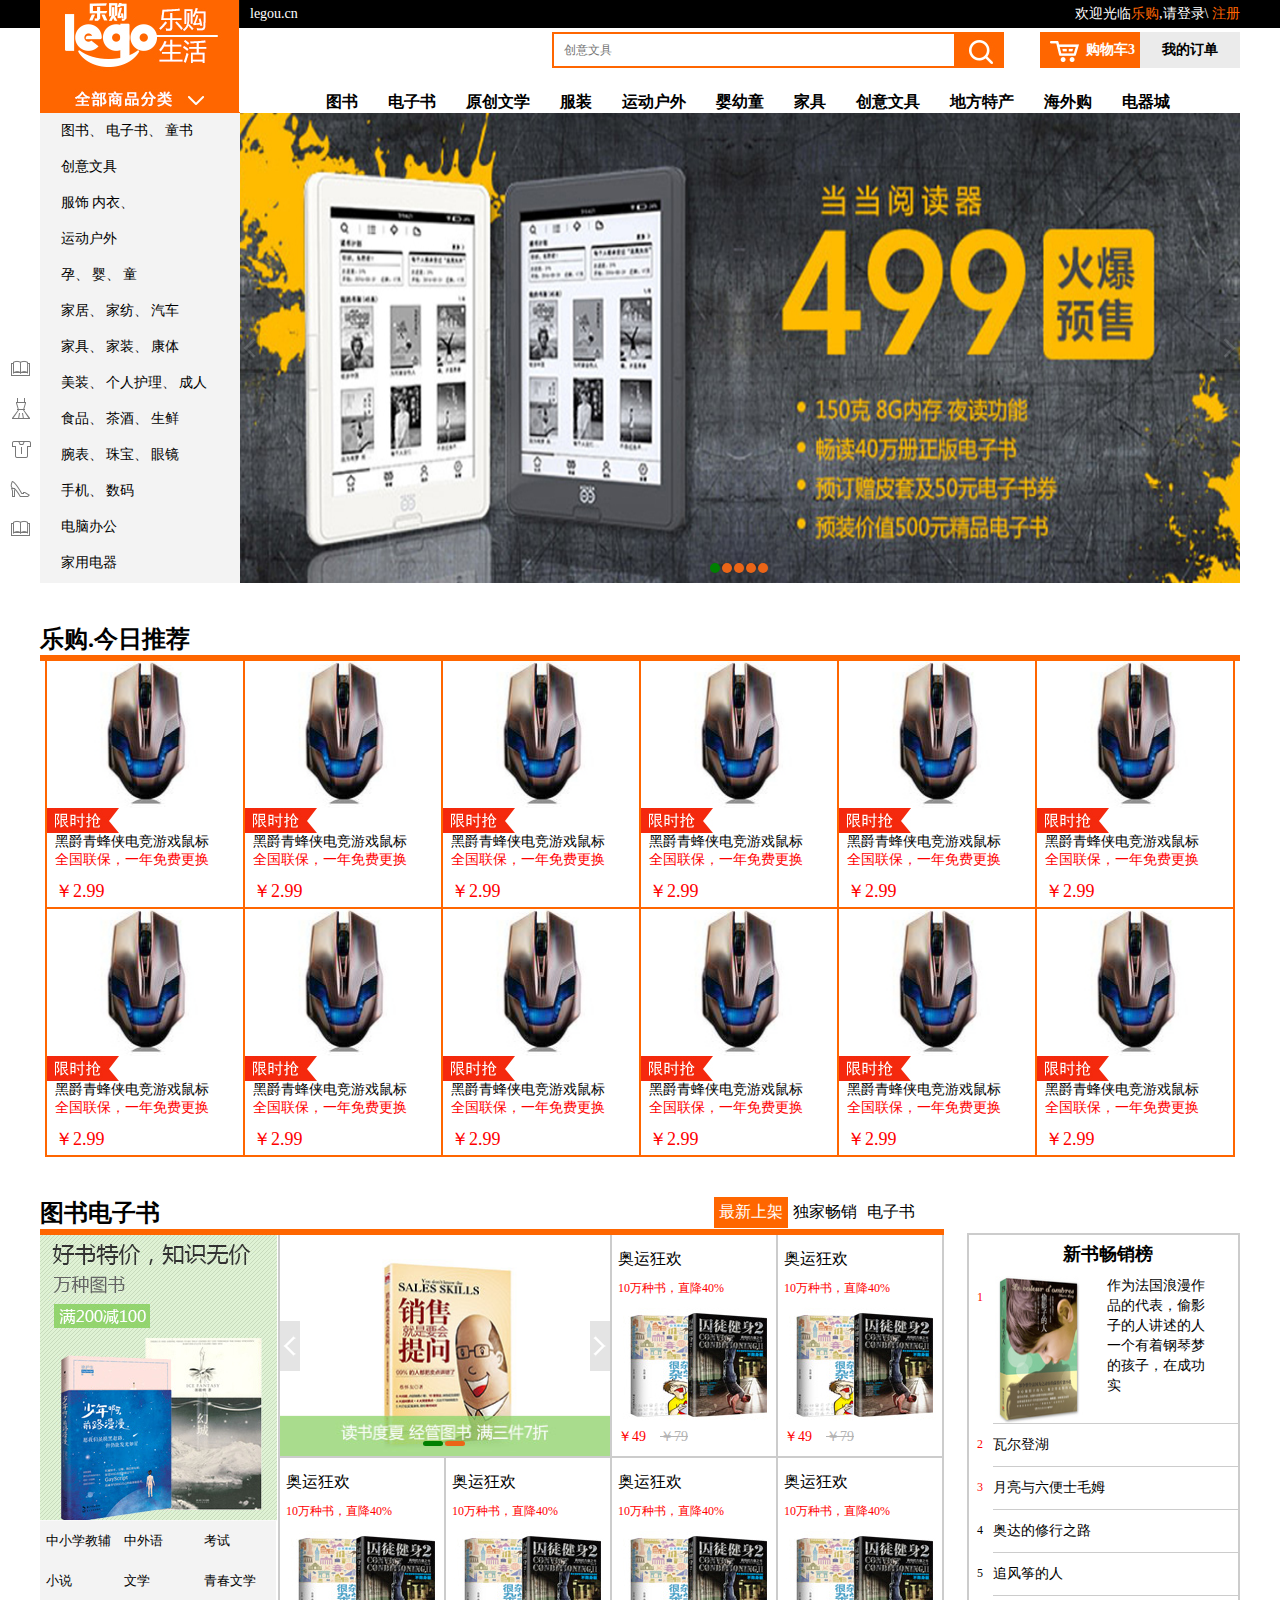
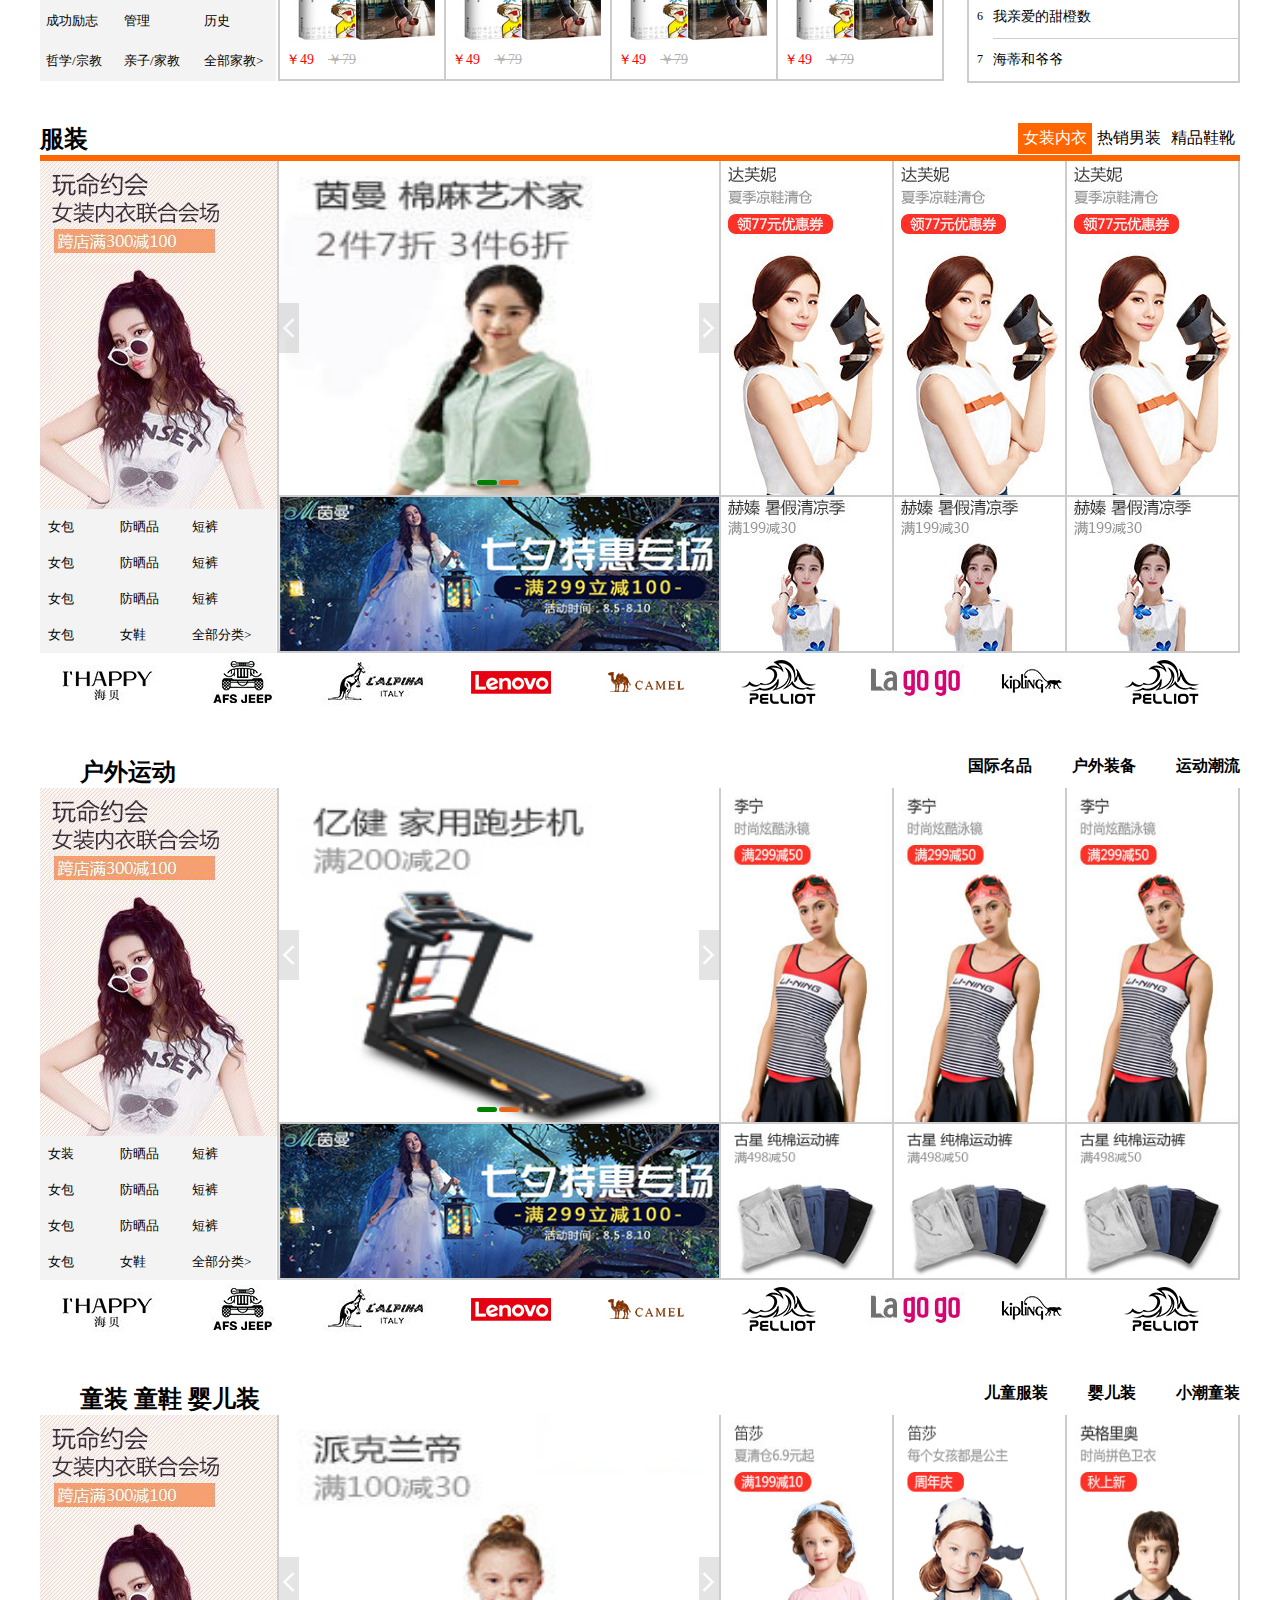
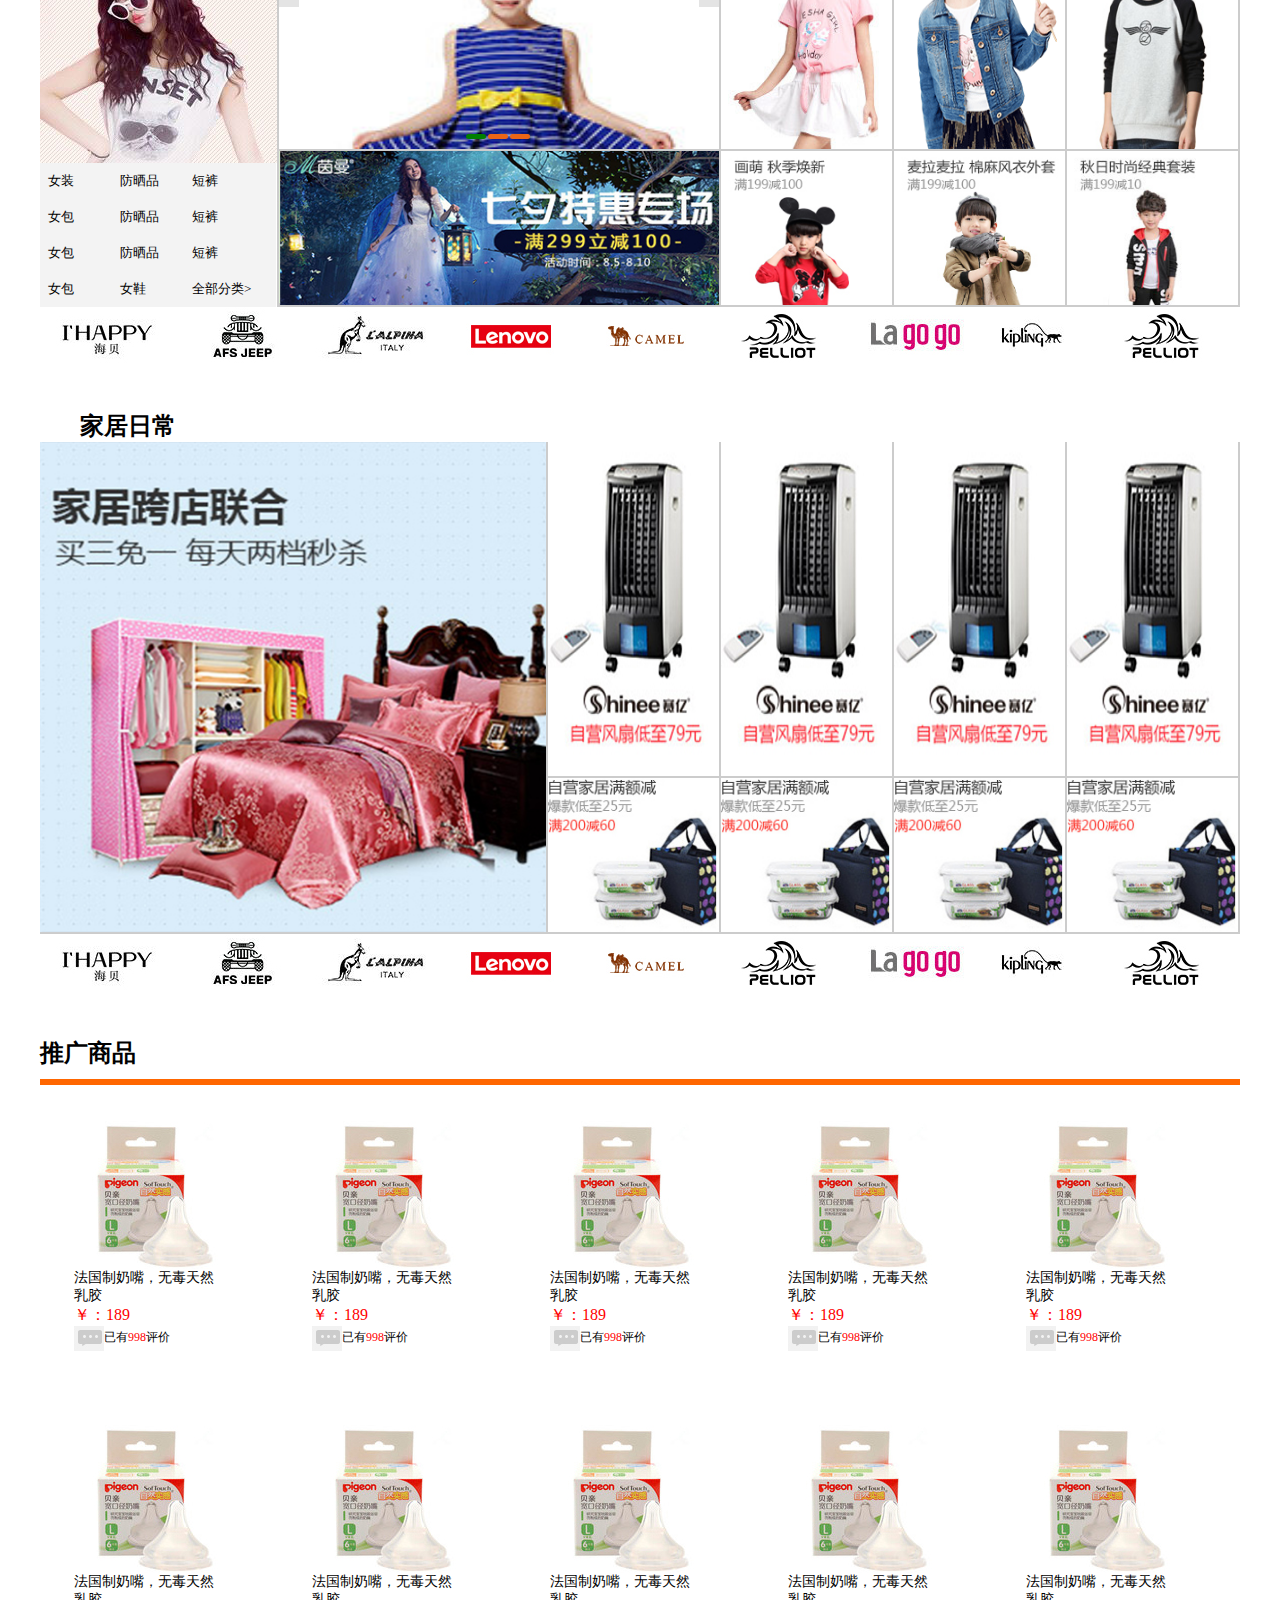
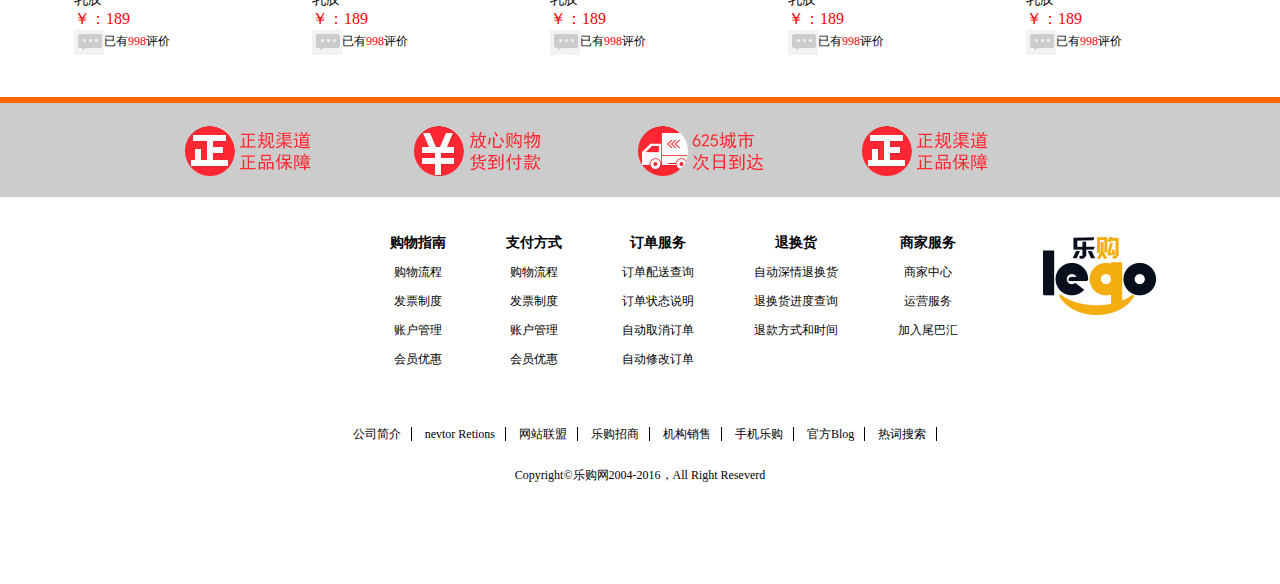
<file: template/index.html>
<!DOCTYPE html>
<html lang="en">

<head>
    <meta charset="UTF-8">
    <meta name="viewport" content="width=device-width, initial-scale=1.0">
    <title>张琪购物商城项目</title>
    <!-- 重置样式表 -->
    <link rel="stylesheet" href="../css/reset.css">
    <!-- 公共样式表 -->
    <link rel="stylesheet" href="../css/common.css">
    <!-- 菜单轮播样式表 -->
    <link rel="stylesheet" href="../css/slide.css">
    <!-- 当前样式表 -->
    <link rel="stylesheet" href="../css/index.css">
    <!-- 引入jq框架 -->
    <script src="../lib/jquery.min.js"></script>
    <!-- 引入jq轮播框架 -->
    <script src="../lib/jquery.slidebox.js"></script>
    <!-- 引入当前js脚本 -->
    <script src="../javascripts/index.js"></script>
</head>

<body>
    <!-- 头部 -->

    <div id="head" class="container-fluid">
        <div class="container clearfix">
            <img src="../imgs/logo.jpg" alt="" class="fl logo">
            <a href="index.html" class="fl address">legou.cn</a>
            <div class="fr welcome">欢迎光临<a href="login.html" target="_black">乐购</a>,请登录\<a href="sign.html"
                    target="_black"> 注册</a></div>
        </div>
    </div>
    <!-- 头部搜索框 -->
    <div class="search-box container clearfix">
        <div class="fr ">
            <a href="#" class="black ">我的订单</a>
        </div>
        <div class="fr">
            <a href="" class="white">购物车3</a>
        </div>
        <form action="" class="fr  searchForm">
            <input type="text" name="search" class="search-text fl" placeholder="创意文具">
            <input type="submit" value="" class="search-btn  fl">
        </form>

    </div>
    <!-- 头部导航栏  -->
    <ul class="clearfix container" id="nav">

        <li class="fr"><a href="#">电器城</a></li>
        <li class="fr"><a href="#">海外购</a></li>
        <li class="fr"><a href="#">地方特产</a></li>
        <li class="fr"><a href="#">创意文具</a></li>
        <li class="fr"><a href="#">家具</a></li>
        <li class="fr"><a href="#">婴幼童</a></li>
        <li class="fr"><a href="#">运动户外</a></li>
        <li class="fr"><a href="#">服装</a></li>
        <li class="fr"><a href="#">原创文学</a></li>
        <li class="fr"><a href="#">电子书</a></li>
        <li class="fr"><a href="book-detail.html">图书</a></li>
    </ul>
    <!-- 菜单栏 -->
    <div id="meau" class="container clearfix">
        <ul class="fl meau-nav">
            <!-- 一级菜单 -->
            <li><a href="#">图书、</a>
                <a href="#">电子书、</a>
                <a href="#">童书</a>
            </li>
            <!-- 二级菜单 -->
            <div class="sub-nav">
                <ul>
                    <li><span>图书馆&gt;&gt;</span><span>儿童图书馆&gt;&gt;</span><span>电子书馆&gt;&gt;</span></li>
                    <li class="subnav-title">文艺</li>
                    <li><span>小说</span><span>文学</span><span>传记</span><span>青春</span><span>动漫</span><span>艺术</span><span>摄影</span><span>明星</span>
                    </li>
                    <li class="subnav-title">人文社科</li>
                    <li><span>小说</span><span>文学</span><span>传记</span><span>青春</span><span>动漫</span><span>艺术</span><span>摄影</span><span>明星</span>
                    </li>
                    <li class="subnav-title">人文管理</li>
                    <li><span>小说</span><span>文学</span><span>传记</span><span>青春</span><span>动漫</span><span>艺术</span><span>摄影</span><span>明星</span>
                    </li>
                    <li class="subnav-title">励志</li>
                    <li><span>小说</span><span>文学</span><span>传记</span><span>青春</span><span>动漫</span><span>艺术</span><span>摄影</span><span>明星</span>
                    </li>
                    <li class="subnav-title">教育</li>
                    <li><span>小说</span><span>文学</span><span>传记</span><span>青春</span><span>动漫</span><span>艺术</span><span>摄影</span><span>明星</span>
                    </li>
                    <li class="subnav-title">科技</li>
                    <li><span>小说</span><span>文学</span><span>传记</span><span>青春</span><span>动漫</span><span>艺术</span><span>摄影</span><span>明星</span>
                    </li>
                    <li class="subnav-title">生活</li>
                    <li><span>小说</span><span>文学</span><span>传记</span><span>青春</span><span>动漫</span><span>艺术</span><span>摄影</span><span>明星</span>
                    </li>
                    <li class="subnav-title">刊\进口书</li>
                    <li><span>小说</span><span>文学</span><span>传记</span><span>青春</span><span>动漫</span><span>艺术</span><span>摄影</span><span>明星</span>
                    </li>
                </ul>
            </div>
            <!-- 一级菜单 -->
            <li><a href="#">创意文具</a>
            </li>
            <!-- 二级菜单 -->
            <div class="sub-nav">
                <ul>
                    <li><span>创意文具&gt;&gt;</span></li>
                    <li class="subnav-title">文艺</li>
                    <li><span>小说</span><span>文学</span><span>传记</span><span>青春</span><span>动漫</span><span>艺术</span><span>摄影</span><span>明星</span>
                    </li>
                    <li class="subnav-title">人文社科</li>
                    <li><span>小说</span><span>文学</span><span>传记</span><span>青春</span><span>动漫</span><span>艺术</span><span>摄影</span><span>明星</span>
                    </li>
                    <li class="subnav-title">人文管理</li>
                    <li><span>小说</span><span>文学</span><span>传记</span><span>青春</span><span>动漫</span><span>艺术</span><span>摄影</span><span>明星</span>
                    </li>
                    <li class="subnav-title">励志</li>
                    <li><span>小说</span><span>文学</span><span>传记</span><span>青春</span><span>动漫</span><span>艺术</span><span>摄影</span><span>明星</span>
                    </li>
                    <li class="subnav-title">教育</li>
                    <li><span>小说</span><span>文学</span><span>传记</span><span>青春</span><span>动漫</span><span>艺术</span><span>摄影</span><span>明星</span>
                    </li>
                    <li class="subnav-title">科技</li>
                    <li><span>小说</span><span>文学</span><span>传记</span><span>青春</span><span>动漫</span><span>艺术</span><span>摄影</span><span>明星</span>
                    </li>
                    <li class="subnav-title">生活</li>
                    <li><span>小说</span><span>文学</span><span>传记</span><span>青春</span><span>动漫</span><span>艺术</span><span>摄影</span><span>明星</span>
                    </li>
                    <li class="subnav-title">刊\进口书</li>
                    <li><span>小说</span><span>文学</span><span>传记</span><span>青春</span><span>动漫</span><span>艺术</span><span>摄影</span><span>明星</span>
                    </li>

                </ul>
            </div>
            <!-- 一级菜单 -->
            <li><a href="#">服饰</a>
                <a href="#">内衣、</a>
            </li>
            <!-- 二级菜单 -->
            <div class="sub-nav">
                <ul>
                    <li><span>服饰&gt;&gt;</span><span>内衣&gt;&gt;</span></li>
                    <li class="subnav-title">文艺</li>
                    <li><span>小说</span><span>文学</span><span>传记</span><span>青春</span><span>动漫</span><span>艺术</span><span>摄影</span><span>明星</span>
                    </li>
                    <li class="subnav-title">人文社科</li>
                    <li><span>小说</span><span>文学</span><span>传记</span><span>青春</span><span>动漫</span><span>艺术</span><span>摄影</span><span>明星</span>
                    </li>
                    <li class="subnav-title">人文管理</li>
                    <li><span>小说</span><span>文学</span><span>传记</span><span>青春</span><span>动漫</span><span>艺术</span><span>摄影</span><span>明星</span>
                    </li>
                    <li class="subnav-title">励志</li>
                    <li><span>小说</span><span>文学</span><span>传记</span><span>青春</span><span>动漫</span><span>艺术</span><span>摄影</span><span>明星</span>
                    </li>
                    <li class="subnav-title">教育</li>
                    <li><span>小说</span><span>文学</span><span>传记</span><span>青春</span><span>动漫</span><span>艺术</span><span>摄影</span><span>明星</span>
                    </li>
                    <li class="subnav-title">科技</li>
                    <li><span>小说</span><span>文学</span><span>传记</span><span>青春</span><span>动漫</span><span>艺术</span><span>摄影</span><span>明星</span>
                    </li>
                    <li class="subnav-title">生活</li>
                    <li><span>小说</span><span>文学</span><span>传记</span><span>青春</span><span>动漫</span><span>艺术</span><span>摄影</span><span>明星</span>
                    </li>
                    <li class="subnav-title">刊\进口书</li>
                    <li><span>小说</span><span>文学</span><span>传记</span><span>青春</span><span>动漫</span><span>艺术</span><span>摄影</span><span>明星</span>
                    </li>

                </ul>
            </div>
            <!-- 一级菜单 -->
            <li><a href="#">运动户外</a></li>
            <!-- 二级菜单 -->
            <div class="sub-nav">
                <ul>
                    <li><span>鞋包&gt;&gt;</span><span>箱包&gt;&gt;</span></li>
                    <li class="subnav-title">文艺</li>
                    <li><span>小说</span><span>文学</span><span>传记</span><span>青春</span><span>动漫</span><span>艺术</span><span>摄影</span><span>明星</span>
                    </li>
                    <li class="subnav-title">人文社科</li>
                    <li><span>小说</span><span>文学</span><span>传记</span><span>青春</span><span>动漫</span><span>艺术</span><span>摄影</span><span>明星</span>
                    </li>
                    <li class="subnav-title">人文管理</li>
                    <li><span>小说</span><span>文学</span><span>传记</span><span>青春</span><span>动漫</span><span>艺术</span><span>摄影</span><span>明星</span>
                    </li>
                    <li class="subnav-title">励志</li>
                    <li><span>小说</span><span>文学</span><span>传记</span><span>青春</span><span>动漫</span><span>艺术</span><span>摄影</span><span>明星</span>
                    </li>
                    <li class="subnav-title">教育</li>
                    <li><span>小说</span><span>文学</span><span>传记</span><span>青春</span><span>动漫</span><span>艺术</span><span>摄影</span><span>明星</span>
                    </li>
                    <li class="subnav-title">科技</li>
                    <li><span>小说</span><span>文学</span><span>传记</span><span>青春</span><span>动漫</span><span>艺术</span><span>摄影</span><span>明星</span>
                    </li>
                    <li class="subnav-title">生活</li>
                    <li><span>小说</span><span>文学</span><span>传记</span><span>青春</span><span>动漫</span><span>艺术</span><span>摄影</span><span>明星</span>
                    </li>
                    <li class="subnav-title">刊\进口书</li>
                    <li><span>小说</span><span>文学</span><span>传记</span><span>青春</span><span>动漫</span><span>艺术</span><span>摄影</span><span>明星</span>
                    </li>

                </ul>
            </div>

            <li><a href="#">孕、</a>
                <a href="#">婴、</a>
                <a href="#">童</a>
            </li>
            <div class="sub-nav">
                <ul>
                    <li><span>运动户外&gt;&gt;</span></li>
                    <li class="subnav-title">文艺</li>
                    <li><span>小说</span><span>文学</span><span>传记</span><span>青春</span><span>动漫</span><span>艺术</span><span>摄影</span><span>明星</span>
                    </li>
                    <li class="subnav-title">人文社科</li>
                    <li><span>小说</span><span>文学</span><span>传记</span><span>青春</span><span>动漫</span><span>艺术</span><span>摄影</span><span>明星</span>
                    </li>
                    <li class="subnav-title">人文管理</li>
                    <li><span>小说</span><span>文学</span><span>传记</span><span>青春</span><span>动漫</span><span>艺术</span><span>摄影</span><span>明星</span>
                    </li>
                    <li class="subnav-title">励志</li>
                    <li><span>小说</span><span>文学</span><span>传记</span><span>青春</span><span>动漫</span><span>艺术</span><span>摄影</span><span>明星</span>
                    </li>
                    <li class="subnav-title">教育</li>
                    <li><span>小说</span><span>文学</span><span>传记</span><span>青春</span><span>动漫</span><span>艺术</span><span>摄影</span><span>明星</span>
                    </li>
                    <li class="subnav-title">科技</li>
                    <li><span>小说</span><span>文学</span><span>传记</span><span>青春</span><span>动漫</span><span>艺术</span><span>摄影</span><span>明星</span>
                    </li>
                    <li class="subnav-title">生活</li>
                    <li><span>小说</span><span>文学</span><span>传记</span><span>青春</span><span>动漫</span><span>艺术</span><span>摄影</span><span>明星</span>
                    </li>
                    <li class="subnav-title">刊\进口书</li>
                    <li><span>小说</span><span>文学</span><span>传记</span><span>青春</span><span>动漫</span><span>艺术</span><span>摄影</span><span>明星</span>
                    </li>

                </ul>
            </div>
            <li><a href="#">家居、</a>
                <a href="#">家纺、</a>
                <a href="#">汽车</a>
            </li>
            <div class="sub-nav">
                <ul>
                    <li><span>婴&gt;&gt;</span><span>幼&gt;&gt;</span><span>童&gt;&gt;</span></li>
                    <li class="subnav-title">文艺</li>
                    <li><span>小说</span><span>文学</span><span>传记</span><span>青春</span><span>动漫</span><span>艺术</span><span>摄影</span><span>明星</span>
                    </li>
                    <li class="subnav-title">人文社科</li>
                    <li><span>小说</span><span>文学</span><span>传记</span><span>青春</span><span>动漫</span><span>艺术</span><span>摄影</span><span>明星</span>
                    </li>
                    <li class="subnav-title">人文管理</li>
                    <li><span>小说</span><span>文学</span><span>传记</span><span>青春</span><span>动漫</span><span>艺术</span><span>摄影</span><span>明星</span>
                    </li>
                    <li class="subnav-title">励志</li>
                    <li><span>小说</span><span>文学</span><span>传记</span><span>青春</span><span>动漫</span><span>艺术</span><span>摄影</span><span>明星</span>
                    </li>
                    <li class="subnav-title">教育</li>
                    <li><span>小说</span><span>文学</span><span>传记</span><span>青春</span><span>动漫</span><span>艺术</span><span>摄影</span><span>明星</span>
                    </li>
                    <li class="subnav-title">科技</li>
                    <li><span>小说</span><span>文学</span><span>传记</span><span>青春</span><span>动漫</span><span>艺术</span><span>摄影</span><span>明星</span>
                    </li>
                    <li class="subnav-title">生活</li>
                    <li><span>小说</span><span>文学</span><span>传记</span><span>青春</span><span>动漫</span><span>艺术</span><span>摄影</span><span>明星</span>
                    </li>
                    <li class="subnav-title">刊\进口书</li>
                    <li><span>小说</span><span>文学</span><span>传记</span><span>青春</span><span>动漫</span><span>艺术</span><span>摄影</span><span>明星</span>
                    </li>

                </ul>
            </div>
            <li><a href="#">家具、</a>
                <a href="#">家装、</a>
                <a href="#">康体</a>
            </li>
            <div class="sub-nav">
                <ul>
                    <li><span>家居&gt;&gt;</span><span>家纺&gt;&gt;</span><span>汽车&gt;&gt;</span></li>
                    <li class="subnav-title">文艺</li>
                    <li><span>小说</span><span>文学</span><span>传记</span><span>青春</span><span>动漫</span><span>艺术</span><span>摄影</span><span>明星</span>
                    </li>
                    <li class="subnav-title">人文社科</li>
                    <li><span>小说</span><span>文学</span><span>传记</span><span>青春</span><span>动漫</span><span>艺术</span><span>摄影</span><span>明星</span>
                    </li>
                    <li class="subnav-title">人文管理</li>
                    <li><span>小说</span><span>文学</span><span>传记</span><span>青春</span><span>动漫</span><span>艺术</span><span>摄影</span><span>明星</span>
                    </li>
                    <li class="subnav-title">励志</li>
                    <li><span>小说</span><span>文学</span><span>传记</span><span>青春</span><span>动漫</span><span>艺术</span><span>摄影</span><span>明星</span>
                    </li>
                    <li class="subnav-title">教育</li>
                    <li><span>小说</span><span>文学</span><span>传记</span><span>青春</span><span>动漫</span><span>艺术</span><span>摄影</span><span>明星</span>
                    </li>
                    <li class="subnav-title">科技</li>
                    <li><span>小说</span><span>文学</span><span>传记</span><span>青春</span><span>动漫</span><span>艺术</span><span>摄影</span><span>明星</span>
                    </li>
                    <li class="subnav-title">生活</li>
                    <li><span>小说</span><span>文学</span><span>传记</span><span>青春</span><span>动漫</span><span>艺术</span><span>摄影</span><span>明星</span>
                    </li>
                    <li class="subnav-title">刊\进口书</li>
                    <li><span>小说</span><span>文学</span><span>传记</span><span>青春</span><span>动漫</span><span>艺术</span><span>摄影</span><span>明星</span>
                    </li>

                </ul>
            </div>
            <li><a href="#">美装、</a>
                <a href="#">个人护理、</a>
                <a href="#">成人</a>
            </li>
            <div class="sub-nav">
                <ul>
                    <li><span>图书馆&gt;&gt;</span><span>儿童图书馆&gt;&gt;</span><span>电子书馆&gt;&gt;</span></li>
                    <li class="subnav-title">文艺</li>
                    <li><span>小说</span><span>文学</span><span>传记</span><span>青春</span><span>动漫</span><span>艺术</span><span>摄影</span><span>明星</span>
                    </li>
                    <li class="subnav-title">人文社科</li>
                    <li><span>小说</span><span>文学</span><span>传记</span><span>青春</span><span>动漫</span><span>艺术</span><span>摄影</span><span>明星</span>
                    </li>
                    <li class="subnav-title">人文管理</li>
                    <li><span>小说</span><span>文学</span><span>传记</span><span>青春</span><span>动漫</span><span>艺术</span><span>摄影</span><span>明星</span>
                    </li>
                    <li class="subnav-title">励志</li>
                    <li><span>小说</span><span>文学</span><span>传记</span><span>青春</span><span>动漫</span><span>艺术</span><span>摄影</span><span>明星</span>
                    </li>
                    <li class="subnav-title">教育</li>
                    <li><span>小说</span><span>文学</span><span>传记</span><span>青春</span><span>动漫</span><span>艺术</span><span>摄影</span><span>明星</span>
                    </li>
                    <li class="subnav-title">科技</li>
                    <li><span>小说</span><span>文学</span><span>传记</span><span>青春</span><span>动漫</span><span>艺术</span><span>摄影</span><span>明星</span>
                    </li>
                    <li class="subnav-title">生活</li>
                    <li><span>小说</span><span>文学</span><span>传记</span><span>青春</span><span>动漫</span><span>艺术</span><span>摄影</span><span>明星</span>
                    </li>
                    <li class="subnav-title">刊\进口书</li>
                    <li><span>小说</span><span>文学</span><span>传记</span><span>青春</span><span>动漫</span><span>艺术</span><span>摄影</span><span>明星</span>
                    </li>
                </ul>
            </div>
            <li><a href="#">食品、</a>
                <a href="#">茶酒、</a>
                <a href="#">生鲜</a>
            </li>
            <div class="sub-nav">
                <ul>
                    <li><span>图书馆&gt;&gt;</span><span>儿童图书馆&gt;&gt;</span><span>电子书馆&gt;&gt;</span></li>
                    <li class="subnav-title">文艺</li>
                    <li><span>小说</span><span>文学</span><span>传记</span><span>青春</span><span>动漫</span><span>艺术</span><span>摄影</span><span>明星</span>
                    </li>
                    <li class="subnav-title">人文社科</li>
                    <li><span>小说</span><span>文学</span><span>传记</span><span>青春</span><span>动漫</span><span>艺术</span><span>摄影</span><span>明星</span>
                    </li>
                    <li class="subnav-title">人文管理</li>
                    <li><span>小说</span><span>文学</span><span>传记</span><span>青春</span><span>动漫</span><span>艺术</span><span>摄影</span><span>明星</span>
                    </li>
                    <li class="subnav-title">励志</li>
                    <li><span>小说</span><span>文学</span><span>传记</span><span>青春</span><span>动漫</span><span>艺术</span><span>摄影</span><span>明星</span>
                    </li>
                    <li class="subnav-title">教育</li>
                    <li><span>小说</span><span>文学</span><span>传记</span><span>青春</span><span>动漫</span><span>艺术</span><span>摄影</span><span>明星</span>
                    </li>
                    <li class="subnav-title">科技</li>
                    <li><span>小说</span><span>文学</span><span>传记</span><span>青春</span><span>动漫</span><span>艺术</span><span>摄影</span><span>明星</span>
                    </li>
                    <li class="subnav-title">生活</li>
                    <li><span>小说</span><span>文学</span><span>传记</span><span>青春</span><span>动漫</span><span>艺术</span><span>摄影</span><span>明星</span>
                    </li>
                    <li class="subnav-title">刊\进口书</li>
                    <li><span>小说</span><span>文学</span><span>传记</span><span>青春</span><span>动漫</span><span>艺术</span><span>摄影</span><span>明星</span>
                    </li>

                </ul>
            </div>
            <li><a href="#">腕表、</a>
                <a href="#">珠宝、</a>
                <a href="#">眼镜</a>
            </li>
            <div class="sub-nav">
                <ul>
                    <li><span>图书馆&gt;&gt;</span><span>儿童图书馆&gt;&gt;</span><span>电子书馆&gt;&gt;</span></li>
                    <li class="subnav-title">文艺</li>
                    <li><span>小说</span><span>文学</span><span>传记</span><span>青春</span><span>动漫</span><span>艺术</span><span>摄影</span><span>明星</span>
                    </li>
                    <li class="subnav-title">人文社科</li>
                    <li><span>小说</span><span>文学</span><span>传记</span><span>青春</span><span>动漫</span><span>艺术</span><span>摄影</span><span>明星</span>
                    </li>
                    <li class="subnav-title">人文管理</li>
                    <li><span>小说</span><span>文学</span><span>传记</span><span>青春</span><span>动漫</span><span>艺术</span><span>摄影</span><span>明星</span>
                    </li>
                    <li class="subnav-title">励志</li>
                    <li><span>小说</span><span>文学</span><span>传记</span><span>青春</span><span>动漫</span><span>艺术</span><span>摄影</span><span>明星</span>
                    </li>
                    <li class="subnav-title">教育</li>
                    <li><span>小说</span><span>文学</span><span>传记</span><span>青春</span><span>动漫</span><span>艺术</span><span>摄影</span><span>明星</span>
                    </li>
                    <li class="subnav-title">科技</li>
                    <li><span>小说</span><span>文学</span><span>传记</span><span>青春</span><span>动漫</span><span>艺术</span><span>摄影</span><span>明星</span>
                    </li>
                    <li class="subnav-title">生活</li>
                    <li><span>小说</span><span>文学</span><span>传记</span><span>青春</span><span>动漫</span><span>艺术</span><span>摄影</span><span>明星</span>
                    </li>
                    <li class="subnav-title">刊\进口书</li>
                    <li><span>小说</span><span>文学</span><span>传记</span><span>青春</span><span>动漫</span><span>艺术</span><span>摄影</span><span>明星</span>
                    </li>

                </ul>
            </div>
            <li><a href="#">手机、</a>
                <a href="#">数码</a>
            </li>
            <div class="sub-nav">
                <ul>
                    <li><span>图书馆&gt;&gt;</span><span>儿童图书馆&gt;&gt;</span><span>电子书馆&gt;&gt;</span></li>
                    <li class="subnav-title">文艺</li>
                    <li><span>小说</span><span>文学</span><span>传记</span><span>青春</span><span>动漫</span><span>艺术</span><span>摄影</span><span>明星</span>
                    </li>
                    <li class="subnav-title">人文社科</li>
                    <li><span>小说</span><span>文学</span><span>传记</span><span>青春</span><span>动漫</span><span>艺术</span><span>摄影</span><span>明星</span>
                    </li>
                    <li class="subnav-title">人文管理</li>
                    <li><span>小说</span><span>文学</span><span>传记</span><span>青春</span><span>动漫</span><span>艺术</span><span>摄影</span><span>明星</span>
                    </li>
                    <li class="subnav-title">励志</li>
                    <li><span>小说</span><span>文学</span><span>传记</span><span>青春</span><span>动漫</span><span>艺术</span><span>摄影</span><span>明星</span>
                    </li>
                    <li class="subnav-title">教育</li>
                    <li><span>小说</span><span>文学</span><span>传记</span><span>青春</span><span>动漫</span><span>艺术</span><span>摄影</span><span>明星</span>
                    </li>
                    <li class="subnav-title">科技</li>
                    <li><span>小说</span><span>文学</span><span>传记</span><span>青春</span><span>动漫</span><span>艺术</span><span>摄影</span><span>明星</span>
                    </li>
                    <li class="subnav-title">生活</li>
                    <li><span>小说</span><span>文学</span><span>传记</span><span>青春</span><span>动漫</span><span>艺术</span><span>摄影</span><span>明星</span>
                    </li>
                    <li class="subnav-title">刊\进口书</li>
                    <li><span>小说</span><span>文学</span><span>传记</span><span>青春</span><span>动漫</span><span>艺术</span><span>摄影</span><span>明星</span>
                    </li>

                </ul>
            </div>
            <li><a href="#">电脑办公</a>
            </li>
            <div class="sub-nav">
                <ul>
                    <li><span>图书馆&gt;&gt;</span><span>儿童图书馆&gt;&gt;</span><span>电子书馆&gt;&gt;</span></li>
                    <li class="subnav-title">文艺</li>
                    <li><span>小说</span><span>文学</span><span>传记</span><span>青春</span><span>动漫</span><span>艺术</span><span>摄影</span><span>明星</span>
                    </li>
                    <li class="subnav-title">人文社科</li>
                    <li><span>小说</span><span>文学</span><span>传记</span><span>青春</span><span>动漫</span><span>艺术</span><span>摄影</span><span>明星</span>
                    </li>
                    <li class="subnav-title">人文管理</li>
                    <li><span>小说</span><span>文学</span><span>传记</span><span>青春</span><span>动漫</span><span>艺术</span><span>摄影</span><span>明星</span>
                    </li>
                    <li class="subnav-title">励志</li>
                    <li><span>小说</span><span>文学</span><span>传记</span><span>青春</span><span>动漫</span><span>艺术</span><span>摄影</span><span>明星</span>
                    </li>
                    <li class="subnav-title">教育</li>
                    <li><span>小说</span><span>文学</span><span>传记</span><span>青春</span><span>动漫</span><span>艺术</span><span>摄影</span><span>明星</span>
                    </li>
                    <li class="subnav-title">科技</li>
                    <li><span>小说</span><span>文学</span><span>传记</span><span>青春</span><span>动漫</span><span>艺术</span><span>摄影</span><span>明星</span>
                    </li>
                    <li class="subnav-title">生活</li>
                    <li><span>小说</span><span>文学</span><span>传记</span><span>青春</span><span>动漫</span><span>艺术</span><span>摄影</span><span>明星</span>
                    </li>
                    <li class="subnav-title">刊\进口书</li>
                    <li><span>小说</span><span>文学</span><span>传记</span><span>青春</span><span>动漫</span><span>艺术</span><span>摄影</span><span>明星</span>
                    </li>

                </ul>
            </div>
            <li><a href="#">家用电器</a>
            </li>
            <div class="sub-nav">
                <ul>
                    <li><span>图书馆&gt;&gt;</span><span>儿童图书馆&gt;&gt;</span><span>电子书馆&gt;&gt;</span></li>
                    <li class="subnav-title">文艺</li>
                    <li><span>小说</span><span>文学</span><span>传记</span><span>青春</span><span>动漫</span><span>艺术</span><span>摄影</span><span>明星</span>
                    </li>
                    <li class="subnav-title">人文社科</li>
                    <li><span>小说</span><span>文学</span><span>传记</span><span>青春</span><span>动漫</span><span>艺术</span><span>摄影</span><span>明星</span>
                    </li>
                    <li class="subnav-title">人文管理</li>
                    <li><span>小说</span><span>文学</span><span>传记</span><span>青春</span><span>动漫</span><span>艺术</span><span>摄影</span><span>明星</span>
                    </li>
                    <li class="subnav-title">励志</li>
                    <li><span>小说</span><span>文学</span><span>传记</span><span>青春</span><span>动漫</span><span>艺术</span><span>摄影</span><span>明星</span>
                    </li>
                    <li class="subnav-title">教育</li>
                    <li><span>小说</span><span>文学</span><span>传记</span><span>青春</span><span>动漫</span><span>艺术</span><span>摄影</span><span>明星</span>
                    </li>
                    <li class="subnav-title">科技</li>
                    <li><span>小说</span><span>文学</span><span>传记</span><span>青春</span><span>动漫</span><span>艺术</span><span>摄影</span><span>明星</span>
                    </li>
                    <li class="subnav-title">生活</li>
                    <li><span>小说</span><span>文学</span><span>传记</span><span>青春</span><span>动漫</span><span>艺术</span><span>摄影</span><span>明星</span>
                    </li>
                    <li class="subnav-title">刊\进口书</li>
                    <li><span>小说</span><span>文学</span><span>传记</span><span>青春</span><span>动漫</span><span>艺术</span><span>摄影</span><span>明星</span>
                    </li>

                </ul>
            </div>
        </ul>
        <!-- 菜单轮播图 -->
        <div class="meau-right fr">
            <div class="slidebox fl meauSlide">
                <ul class="innerwrapper">
                    <li>
                        <a href="#">
                            <img src="../imgs/banner1.jpg" />
                        </a>
                    </li>
                    <li>
                        <a href="#">
                            <img src="../imgs/banner2.jpg" />
                        </a>
                    </li>
                    <li>
                        <a href="#">
                            <img src="../imgs/banner3.jpg" />
                        </a>
                    </li>
                    <li>
                        <a href="#">
                            <img src="../imgs/banner4.jpg" />
                        </a>
                    </li>
                    <li>
                        <a href="#">
                            <img src="../imgs/banner5.jpg" />
                        </a>
                    </li>
                </ul>
                <ul class="controls">
                    <li class="current">1</li>
                    <li>2</li>
                    <li>3</li>
                    <li>4</li>
                    <li>5</li>
                </ul>
                <span class="btnleft"></span>
                <span class="btnright"></span>
            </div>

        </div>

    </div>
    <!-- 乐购今日推荐 -->
    <div class="container floor">
        <div class="hot-title">
            <h2 class="fs22 black">乐购.今日推荐</h2>
        </div>
        <div class="product-box clearfix">
            <div class="fl product ">
                <img src="../imgs/index06_05.jpg" alt="" class="product-img">
                <img src="../imgs/index05_18.jpg" alt="">
                <p class="black fs14 ti8">黑爵青蜂侠电竞游戏鼠标</p>
                <p class="red fs14 ti8">全国联保，一年免费更换</p>
                <p class="red fs18 ti8 price">￥2.99</p>
              <!--   <p>单身狗倒计时</p>
                <p></p> -->
            </div>
            <div class="fl product">
                <img src="../imgs/index06_05.jpg" alt="" class="product-img">
                <img src="../imgs/index05_18.jpg" alt="">
                <p class="black fs14 ti8">黑爵青蜂侠电竞游戏鼠标</p>
                <p class="red fs14 ti8">全国联保，一年免费更换</p>
                <p class="red fs18 ti8 price">￥2.99</p>
            </div>
            <div class="fl product">
                <img src="../imgs/index06_05.jpg" alt="" class="product-img">
                <img src="../imgs/index05_18.jpg" alt="">
                <p class="black fs14 ti8">黑爵青蜂侠电竞游戏鼠标</p>
                <p class="red fs14 ti8">全国联保，一年免费更换</p>
                <p class="red fs18 ti8 price">￥2.99</p>
            </div>
            <div class="fl product">
                <img src="../imgs/index06_05.jpg" alt="" class="product-img">
                <img src="../imgs/index05_18.jpg" alt="">
                <p class="black fs14 ti8">黑爵青蜂侠电竞游戏鼠标</p>
                <p class="red fs14 ti8">全国联保，一年免费更换</p>
                <p class="red fs18 ti8 price">￥2.99</p>
            </div>
            <div class="fl product">
                <img src="../imgs/index06_05.jpg" alt="" class="product-img">
                <img src="../imgs/index05_18.jpg" alt="">
                <p class="black fs14 ti8">黑爵青蜂侠电竞游戏鼠标</p>
                <p class="red fs14 ti8">全国联保，一年免费更换</p>
                <p class="red fs18 ti8 price">￥2.99</p>
            </div>
            <div class="fl product">
                <img src="../imgs/index06_05.jpg" alt="" class="product-img">
                <img src="../imgs/index05_18.jpg" alt="">
                <p class="black fs14 ti8">黑爵青蜂侠电竞游戏鼠标</p>
                <p class="red fs14 ti8">全国联保，一年免费更换</p>
                <p class="red fs18 ti8 price">￥2.99</p>
            </div>
            <div class="fl product">
                <img src="../imgs/index06_05.jpg" alt="" class="product-img">
                <img src="../imgs/index05_18.jpg" alt="">
                <p class="black fs14 ti8">黑爵青蜂侠电竞游戏鼠标</p>
                <p class="red fs14 ti8">全国联保，一年免费更换</p>
                <p class="red fs18 ti8 price">￥2.99</p>
            </div>
            <div class="fl product">
                <img src="../imgs/index06_05.jpg" alt="" class="product-img">
                <img src="../imgs/index05_18.jpg" alt="">
                <p class="black fs14 ti8">黑爵青蜂侠电竞游戏鼠标</p>
                <p class="red fs14 ti8">全国联保，一年免费更换</p>
                <p class="red fs18 ti8 price">￥2.99</p>
            </div>
            <div class="fl product">
                <img src="../imgs/index06_05.jpg" alt="" class="product-img">
                <img src="../imgs/index05_18.jpg" alt="">
                <p class="black fs14 ti8">黑爵青蜂侠电竞游戏鼠标</p>
                <p class="red fs14 ti8">全国联保，一年免费更换</p>
                <p class="red fs18 ti8 price">￥2.99</p>
            </div>
            <div class="fl product">
                <img src="../imgs/index06_05.jpg" alt="" class="product-img">
                <img src="../imgs/index05_18.jpg" alt="">
                <p class="black fs14 ti8">黑爵青蜂侠电竞游戏鼠标</p>
                <p class="red fs14 ti8">全国联保，一年免费更换</p>
                <p class="red fs18 ti8 price">￥2.99</p>
            </div>
            <div class="fl product">
                <img src="../imgs/index06_05.jpg" alt="" class="product-img">
                <img src="../imgs/index05_18.jpg" alt="">
                <p class="black fs14 ti8">黑爵青蜂侠电竞游戏鼠标</p>
                <p class="red fs14 ti8">全国联保，一年免费更换</p>
                <p class="red fs18 ti8 price">￥2.99</p>
            </div>
            <div class="fl product">
                <img src="../imgs/index06_05.jpg" alt="" class="product-img">
                <img src="../imgs/index05_18.jpg" alt="">
                <p class="black fs14 ti8">黑爵青蜂侠电竞游戏鼠标</p>
                <p class="red fs14 ti8">全国联保，一年免费更换</p>
                <p class="red fs18 ti8 price">￥2.99</p>
            </div>
        </div>

    </div>
    <!-- 乐购电子书 -->
    <div class="book container clearfix mt40 floor">
        <div class="book-left fl">
            <div class="clearfix book-left-title">
                <h2 class="fl fs22">图书电子书</h2>
                <ul class="clearfix book-title fr">
                    <li class="fr fs16 ">电子书</li>
                    <li class="fr fs16">独家畅销</li>
                    <li class="fr fs16 active">最新上架</li>
                </ul>

            </div>

            <div class="clearfix">
                <div class="fl">
                    <img src="../imgs/index7_07.jpg" alt="">
                    <ul class="book-meau clearfix">
                        <li><a href="#" class="fl">中小学教辅</a><a href="#" class="fl">中外语</a><a href="#" class="fl">考试</a>
                        </li>

                        <li><a href="#" class="fl">小说</a><a href="#" class="fl">文学</a><a href="#" class="fl">青春文学</a>
                        </li>

                        <li><a href="#" class="fl">成功励志</a><a href="#" class="fl">管理</a><a href="#" class="fl">历史</a>
                        </li>

                        <li><a href="#" class="fl">哲学/宗教</a><a href="#" class="fl">亲子/家教</a><a href="#"
                                class="fl">全部家教&gt;</a>
                        </li>
                    </ul>

                </div>

                <div class="fr clearfix book-detail">
                    <div class="fl">
                        <!-- 电子书轮播图 -->
                        <div class="slidebox fl bookSlide">
                            <ul class="innerwrapper">
                                <li>
                                    <a href="#">
                                        <img src="../imgs/bookslide (1).jpg" />
                                    </a>
                                </li>
                                <li>
                                    <a href="#">
                                        <img src="../imgs/bookslide (2).jpg" />
                                    </a>
                                </li>
                            </ul>
                            <ul class="controls">
                                <li class="current">1</li>
                                <li>2</li>
                            </ul>
                            <span class="btnleft"></span>
                            <span class="btnright"></span>
                        </div>
                        <!-- 轮播结束 -->
                    </div>
                    <div class="fl">
                        <p class="fs16">奥运狂欢</p>
                        <p class="red">10万种书，直降40%</p>
                        <img src="../imgs/index09_05.jpg" alt="">
                        <p><span class="red">￥49</span>&emsp;<span class="td b3">￥79</span></p>
                    </div>
                    <div class="fl">
                        <p class="fs16">奥运狂欢</p>
                        <p class="red">10万种书，直降40%</p>
                        <img src="../imgs/index09_05.jpg" alt="">
                        <p><span class="red">￥49</span>&emsp;<span class="td b3">￥79</span></p>
                    </div>
                    <div class="fl">
                        <p class="fs16">奥运狂欢</p>
                        <p class="red">10万种书，直降40%</p>
                        <img src="../imgs/index09_05.jpg" alt="">
                        <p><span class="red">￥49</span>&emsp;<span class="td b3">￥79</span></p>
                    </div>

                    <div class="fl">
                        <p class="fs16">奥运狂欢</p>
                        <p class="red">10万种书，直降40%</p>
                        <img src="../imgs/index09_05.jpg" alt="">
                        <p><span class="red">￥49</span>&emsp;<span class="td b3">￥79</span></p>
                    </div>

                    <div class="fl">
                        <p class="fs16">奥运狂欢</p>
                        <p class="red">10万种书，直降40%</p>
                        <img src="../imgs/index09_05.jpg" alt="">
                        <p><span class="red">￥49</span>&emsp;<span class="td b3">￥79</span></p>
                    </div>

                    <div class="fl">
                        <p class="fs16">奥运狂欢</p>
                        <p class="red">10万种书，直降40%</p>
                        <img src="../imgs/index09_05.jpg" alt="">
                        <p><span class="red">￥49</span>&emsp;<span class="td b3">￥79</span></p>
                    </div>
                </div>
            </div>
        </div>
        <div class="book-right  fr">
            <h2 class="fs24">新书畅销榜</h2>
            <ul class="bookList">
                <li class="bookListDetail clearfix">
                    <span class="fl">1</span>
                    <p class="fl">偷影子的人</p>
                    <div class="clearfix"><img src="../imgs/booklist (5).jpg" alt="" class="fl">
                        <span class="book-text fs14 fr">作为法国浪漫作品的代表，偷影子的人讲述的人一个有着钢琴梦的孩子，在成功实</span>
                    </div>
                </li>
                <li class="bookListDetail clearfix">
                    <span class="red fl">2</span>
                    <p class="fl">瓦尔登湖</p>
                    <div class="clearfix"><img src="../imgs/booklist (12).jpg" alt="" class="fl">
                        <span class="book-text fs14 fr">从你的全世界路过，入选央视畅销好书，王家卫极力推荐，15000万次转发，超过4亿次阅读</span>
                    </div>
                </li>
                <li class="bookListDetail clearfix">
                    <span class="fl">3</span>
                    <p class="fl">月亮与六便士毛姆</p>
                    <div class="clearfix"><img src="../imgs/booklist (3).jpg" alt="" class="fl">
                        <span class="book-text fs14 fr">从你的全世界路过，入选央视畅销好书，王家卫极力推荐，15000万次转发，超过4亿次阅读</span>
                    </div>
                </li>
                <li class="bookListDetail clearfix">
                    <span class="fl">4</span>
                    <p class="fl">奥达的修行之路</p>
                    <div class="clearfix"><img src="../imgs/booklist (7).jpg" alt="" class="fl">
                        <span class="book-text fs14 fr">从你的全世界路过，入选央视畅销好书，王家卫极力推荐，15000万次转发，超过4亿次阅读</span>
                    </div>
                </li>
                <li class="bookListDetail clearfix">
                    <span class="fl">5</span>
                    <p class="fl">追风筝的人</p>
                    <div class="clearfix"><img src="../imgs/booklist (6).jpg" alt="" class="fl">
                        <span class="book-text fs14 fr">从你的全世界路过，入选央视畅销好书，王家卫极力推荐，15000万次转发，超过4亿次阅读</span>
                    </div>
                </li>
                <li class="bookListDetail clearfix">
                    <span class="fl">6</span>
                    <p class="fl">我亲爱的甜橙数</p>
                    <div class="clearfix"><img src="../imgs/booklist (12).jpg" alt="" class="fl">
                        <span class="book-text fs14 fr">从你的全世界路过，入选央视畅销好书，王家卫极力推荐，15000万次转发，超过4亿次阅读</span>
                    </div>
                </li>
                <li class="bookListDetail clearfix">
                    <span class=" fl">7</span>
                    <p class="fl">海蒂和爷爷</p>
                    <div class="clearfix"><img src="../imgs/booklist (9).jpg" alt="" class="fl">
                        <span class="book-text fs14 fr">从你的全世界路过，入选央视畅销好书，王家卫极力推荐，15000万次转发，超过4亿次阅读</span>
                    </div>
                </li>




            </ul>

        </div>
    </div>
    <!--  乐购服装-->
    <div class="container cloth-box floor">

        <!-- 服装title -->
        <div class="clearfix cloth-title">
            <h2 class="fl fs22">服装</h2>
            <ul class="fr">
                <li class="fr fs16">精品鞋靴</li>
                <li class="fr fs16">热销男装</li>
                <li class="fr fs16  active">女装内衣</li>
            </ul>
        </div>



        <div class="clearfix" id="aaa">
            <!-- 服装菜单导航 -->
            <div class="fl cloth-meau">
                <img src="../imgs/index7_17.jpg" alt="">
                <ul>
                    <li><a href="#">女包</a><a href="#">防晒品</a><a href="#">短裤</a></li>
                    <li><a href="#">女包</a><a href="#">防晒品</a><a href="#">短裤</a></li>
                    <li><a href="#">女包</a><a href="#">防晒品</a><a href="#">短裤</a></li>
                    <li><a href="#">女包</a><a href="#">女鞋</a><a href="#">全部分类&gt;</a></li>

                </ul>

            </div>
            <!-- 服装轮播图 -->
            <div class="fl cloth-slide">
                <div>
                    <!-- 服装轮播图 -->
                    <div class="slidebox fl clothSlide">
                        <ul class="innerwrapper">
                            <li>
                                <a href="#">
                                    <img src="../imgs/clothslide (1).jpg" />
                                </a>
                            </li>
                            <li>
                                <a href="#">
                                    <img src="../imgs/clothslide (2).jpg" />
                                </a>
                            </li>
                        </ul>
                        <ul class="controls">
                            <li class="current">1</li>
                            <li>2</li>
                        </ul>
                        <span class="btnleft"></span>
                        <span class="btnright"></span>
                    </div>
                    <!-- 轮播结束 -->
                </div>
                <img src="../imgs/index11_08.jpg" alt="">
            </div>
            <!-- 服装详情 -->
            <div class="fr cloth-detail">
                <img src="../imgs/index100_05.jpg" alt="">
                <img src="../imgs/index100_05.jpg" alt="">
                <img src="../imgs/index100_05.jpg" alt="">
                <img src="../imgs/index100_11.jpg" alt="">
                <img src="../imgs/index100_11.jpg" alt="">
                <img src="../imgs/index100_11.jpg" alt="">
            </div>
        </div>

        <!-- 服装logo -->
        <div class="cloth-logo ">
            <img src="../imgs/logo13_11.jpg" alt="">
            <img src="../imgs/logo13_12.jpg" alt="">
            <img src="../imgs/logo13_13.jpg" alt="">
            <img src="../imgs/logo13_14.jpg" alt="">
            <img src="../imgs/logo13_15.jpg" alt="">
            <img src="../imgs/logo13_16.jpg" alt="">
            <img src="../imgs/logo13_17.jpg" alt="">
            <img src="../imgs/index15_13.jpg" alt="">
            <img src="../imgs/logo13_16.jpg" alt="">


        </div>

    </div>

    <!--  乐购户外运动-->
    <div class="container cloth-box floor">

        <!-- 服装title -->
        <ul class="clearfix">
            <li class="fl fs22">户外运动</li>
            <li class="fr fs16">运动潮流</li>
            <li class="fr fs16">户外装备</li>
            <li class="fr fs16">国际名品</li>
        </ul>


        <div class="clearfix">
            <!-- 服装菜单导航 -->
            <div class="fl cloth-meau">
                <img src="../imgs/index7_17.jpg" alt="">
                <ul>
                    <li><a href="#">女装</a><a href="#">防晒品</a><a href="#">短裤</a></li>
                    <li><a href="#">女包</a><a href="#">防晒品</a><a href="#">短裤</a></li>
                    <li><a href="#">女包</a><a href="#">防晒品</a><a href="#">短裤</a></li>
                    <li><a href="#">女包</a><a href="#">女鞋</a><a href="#">全部分类&gt;</a></li>

                </ul>

            </div>
            <div class="fl cloth-slide">
                <div>
                    <!-- 户外运动轮播图 -->
                    <div class="slidebox fl clothSlide">
                        <ul class="innerwrapper">
                            <li>
                                <a href="#">
                                    <img src="../imgs/sportslide (1).jpg" />
                                </a>
                            </li>
                            <li>
                                <a href="#">
                                    <img src="../imgs/sportslide (2).jpg" />
                                </a>
                            </li>
                        </ul>
                        <ul class="controls">
                            <li class="current">1</li>
                            <li>2</li>
                        </ul>
                        <span class="btnleft"></span>
                        <span class="btnright"></span>
                    </div>
                    <!-- 轮播结束 -->

                </div>
                <img src="../imgs/index11_08.jpg" alt="">
            </div>
            <!-- 户外运动详情 -->
            <div class="fr cloth-detail">
                <img src="../imgs/160801-17862pc-C.jpg" alt="" class="product-img1">
                <img src="../imgs/160801-17862pc-C.jpg" alt="" class="product-img1">
                <img src="../imgs/160801-17862pc-C.jpg" alt="" class="product-img1">
                <img src="../imgs/160729-12609pc-D.jpg" alt="" class="product-img2">
                <img src="../imgs/160729-12609pc-D.jpg" alt="" class="product-img2">
                <img src="../imgs/160729-12609pc-D.jpg" alt="" class="product-img2">
            </div>
        </div>

        <!-- 服装logo -->
        <div class="cloth-logo ">
            <img src="../imgs/logo13_11.jpg" alt="">
            <img src="../imgs/logo13_12.jpg" alt="">
            <img src="../imgs/logo13_13.jpg" alt="">
            <img src="../imgs/logo13_14.jpg" alt="">
            <img src="../imgs/logo13_15.jpg" alt="">
            <img src="../imgs/logo13_16.jpg" alt="">
            <img src="../imgs/logo13_17.jpg" alt="">
            <img src="../imgs/index15_13.jpg" alt="">
            <img src="../imgs/logo13_16.jpg" alt="">


        </div>

    </div>
    <!--  乐购听装童鞋婴儿装-->
    <div class="container cloth-box floor">

        <!-- 服装title -->
        <ul class="clearfix">
            <li class="fl fs22">童装&nbsp;童鞋&nbsp;婴儿装</li>
            <li class="fr fs16">小潮童装</li>
            <li class="fr fs16">婴儿装</li>
            <li class="fr fs16">儿童服装</li>
        </ul>


        <div class="clearfix">
            <!-- 婴幼儿服装菜单导航 -->
            <div class="fl cloth-meau">
                <img src="../imgs/index7_17.jpg" alt="">
                <ul>
                    <li><a href="#">女装</a><a href="#">防晒品</a><a href="#">短裤</a></li>
                    <li><a href="#">女包</a><a href="#">防晒品</a><a href="#">短裤</a></li>
                    <li><a href="#">女包</a><a href="#">防晒品</a><a href="#">短裤</a></li>
                    <li><a href="#">女包</a><a href="#">女鞋</a><a href="#">全部分类&gt;</a></li>

                </ul>

            </div>
            <!-- 服装轮播图 -->
            <div class="fl cloth-slide">
                <div>
                    <!-- 婴幼儿轮播图 -->
                    <div class="slidebox fl babySlide">
                        <ul class="innerwrapper">
                            <li>
                                <a href="#">
                                    <img src="../imgs/babyslide (1).jpg" />
                                </a>
                            </li>
                            <li>
                                <a href="#">
                                    <img src="../imgs/babyslide (2).jpg" />
                                </a>
                            </li>
                            <li>
                                <a href="#">
                                    <img src="../imgs/babyslide (3).jpg" />
                                </a>
                            </li>
                        </ul>
                        <ul class="controls">
                            <li class="current">1</li>
                            <li>2</li>
                            <li>3</li>
                        </ul>
                        <span class="btnleft"></span>
                        <span class="btnright"></span>
                    </div>
                    <!-- 轮播结束 -->

                </div>
                <img src="../imgs/index11_08.jpg" alt="">
            </div>
            <!-- 服装详情 -->
            <div class="fr cloth-detail">
                <img src="../imgs/55260017675581_y.jpg" alt="" class="product-img1">
                <img src="../imgs/55260018537435_1_o.png" alt="" class="product-img1">
                <img src="../imgs/66160018538176_1_o.jpg" alt="" class="product-img1">
                <img src="../imgs/187960019159976_1_o.jpg" alt="" class="product-img2">
                <img src="../imgs/187980025644313_1_o.jpg" alt="" class="product-img2">
                <img src="../imgs/aaa1a5e2e5e17b4287b378f1851b034837bdad5bb87.jpg" alt="" class="product-img2">
            </div>
        </div>

        <!-- 服装logo -->
        <div class="cloth-logo ">
            <img src="../imgs/logo13_11.jpg" alt="">
            <img src="../imgs/logo13_12.jpg" alt="">
            <img src="../imgs/logo13_13.jpg" alt="">
            <img src="../imgs/logo13_14.jpg" alt="">
            <img src="../imgs/logo13_15.jpg" alt="">
            <img src="../imgs/logo13_16.jpg" alt="">
            <img src="../imgs/logo13_17.jpg" alt="">
            <img src="../imgs/index15_13.jpg" alt="">
            <img src="../imgs/logo13_16.jpg" alt="">
        </div>

    </div>
    <!--  乐购家居日常-->
    <div class="container cloth-box floor">

        <!-- 家居title -->
        <ul class="clearfix">
            <li class="fl fs22">家居日常</li>
        </ul>

        <div class="clearfix">
            <!-- 服装菜单导航 -->
            <div class="fl">
                <img src="../imgs/index21_05.jpg" alt="" class="home-img">
            </div>
            <!-- 家居详情 -->
            <div class="fr home-detail">
                <img src="../imgs/index22_05.jpg" alt="" class="product-img1">
                <img src="../imgs/index22_05.jpg" alt="" class="product-img1">
                <img src="../imgs/index22_05.jpg" alt="" class="product-img1">
                <img src="../imgs/index22_05.jpg" alt="" class="product-img1">
                <img src="../imgs/index23_08.jpg" alt="" class="product-img2">
                <img src="../imgs/index23_08.jpg" alt="" class="product-img2">
                <img src="../imgs/index23_08.jpg" alt="" class="product-img2">
                <img src="../imgs/index23_08.jpg" alt="" class="product-img2">
            </div>
        </div>

        <!-- 服装logo -->
        <div class="cloth-logo ">
            <img src="../imgs/logo13_11.jpg" alt="">
            <img src="../imgs/logo13_12.jpg" alt="">
            <img src="../imgs/logo13_13.jpg" alt="">
            <img src="../imgs/logo13_14.jpg" alt="">
            <img src="../imgs/logo13_15.jpg" alt="">
            <img src="../imgs/logo13_16.jpg" alt="">
            <img src="../imgs/logo13_17.jpg" alt="">
            <img src="../imgs/index15_13.jpg" alt="">
            <img src="../imgs/logo13_16.jpg" alt="">

        </div>

    </div>
    <!--  乐购推广商品-->
    <div class="container">
        <ul class="product-title">
            <li class="fs22 black fw">推广商品</li>
        </ul>
        <div class="product-detail clearfix">
            <div class="fl">
                <img src="../imgs/index25_12.jpg" alt="">
                <p class="fs14 black">法国制奶嘴，无毒天然乳胶</p>
                <p class="fs16 red">￥：189</p>
                <p><img src="../imgs/index27_14.jpg" alt="">已有<span class="red">998</span>评价</p>
            </div>
            <div class="fl">
                <img src="../imgs/index25_12.jpg" alt="">
                <p class="fs14 black">法国制奶嘴，无毒天然乳胶</p>
                <p class="fs16 red">￥：189</p>
                <p><img src="../imgs/index27_14.jpg" alt="">已有<span class="red">998</span>评价</p>
            </div>
            <div class="fl">
                <img src="../imgs/index25_12.jpg" alt="">
                <p class="fs14 black">法国制奶嘴，无毒天然乳胶</p>
                <p class="fs16 red">￥：189</p>
                <p><img src="../imgs/index27_14.jpg" alt="">已有<span class="red">998</span>评价</p>
            </div>
            <div class="fl">
                <img src="../imgs/index25_12.jpg" alt="">
                <p class="fs14 black">法国制奶嘴，无毒天然乳胶</p>
                <p class="fs16 red">￥：189</p>
                <p><img src="../imgs/index27_14.jpg" alt="">已有<span class="red">998</span>评价</p>
            </div>
            <div class="fl">
                <img src="../imgs/index25_12.jpg" alt="">
                <p class="fs14 black">法国制奶嘴，无毒天然乳胶</p>
                <p class="fs16 red">￥：189</p>
                <p><img src="../imgs/index27_14.jpg" alt="">已有<span class="red">998</span>评价</p>
            </div>
            <div class="fl">
                <img src="../imgs/index25_12.jpg" alt="">
                <p class="fs14 black">法国制奶嘴，无毒天然乳胶</p>
                <p class="fs16 red">￥：189</p>
                <p><img src="../imgs/index27_14.jpg" alt="">已有<span class="red">998</span>评价</p>
            </div>
            <div class="fl">
                <img src="../imgs/index25_12.jpg" alt="">
                <p class="fs14 black">法国制奶嘴，无毒天然乳胶</p>
                <p class="fs16 red">￥：189</p>
                <p><img src="../imgs/index27_14.jpg" alt="">已有<span class="red">998</span>评价</p>
            </div>
            <div class="fl">
                <img src="../imgs/index25_12.jpg" alt="">
                <p class="fs14 black">法国制奶嘴，无毒天然乳胶</p>
                <p class="fs16 red">￥：189</p>
                <p><img src="../imgs/index27_14.jpg" alt="">已有<span class="red">998</span>评价</p>
            </div>
            <div class="fl">
                <img src="../imgs/index25_12.jpg" alt="">
                <p class="fs14 black">法国制奶嘴，无毒天然乳胶</p>
                <p class="fs16 red">￥：189</p>
                <p><img src="../imgs/index27_14.jpg" alt="">已有<span class="red">998</span>评价</p>
            </div>
            <div class="fl">
                <img src="../imgs/index25_12.jpg" alt="">
                <p class="fs14 black">法国制奶嘴，无毒天然乳胶</p>
                <p class="fs16 red">￥：189</p>
                <p><img src="../imgs/index27_14.jpg" alt="">已有<span class="red">998</span>评价</p>
            </div>
        </div>
    </div>
    <!--  乐购尾部-->
    <div class="container-fluid foot">
        <div class="container clearfix">
            <div>
                <img src="../imgs/222_11.png" alt="">
                <img src="../imgs/222_13(1).png" alt="">
                <img src="../imgs/222_15.png" alt="">
                <img src="../imgs/222_11.png" alt="">
            </div>
            <ul>
                <li>
                    <img src="../imgs/logo_00.png" alt="">
                </li>
            </ul>
            <ul>
                <li>
                    <h3>商家服务</h3>
                </li>
                <li>商家中心</li>
                <li>运营服务</li>
                <li>加入尾巴汇</li>
            </ul>
            <ul>
                <li>
                    <h3>退换货</h3>
                </li>
                <li>自动深情退换货</li>
                <li>退换货进度查询</li>
                <li>退款方式和时间</li>
            </ul>
            <ul>
                <li>
                    <h3>订单服务</h3>
                </li>
                <li>订单配送查询</li>
                <li>订单状态说明</li>
                <li>自动取消订单</li>
                <li>自动修改订单</li>
            </ul>

            <ul>
                <li>
                    <h3>支付方式</h3>
                </li>
                <li>购物流程</li>
                <li>发票制度</li>
                <li>账户管理</li>
                <li>会员优惠</li>
            </ul>
            <ul>
                <li>
                    <h3>购物指南</h3>
                </li>
                <li>购物流程</li>
                <li>发票制度</li>
                <li>账户管理</li>
                <li>会员优惠</li>
            </ul>
        </div>
        <div class="link">
            <a href="#">公司简介</a>
            <a href="#">nevtor Retions</a>
            <a href="#">网站联盟</a>
            <a href="#">乐购招商</a>
            <a href="#">机构销售</a>
            <a href="#">手机乐购</a>
            <a href="#">官方Blog</a>
            <a href="#">热词搜索</a>
        </div>
        <div class="copy">Copyright&copy;乐购网2004-2016，All Right Reseverd</div>
    </div>
    <!-- 顶部固定搜索栏 -->
    <div class="fixTop container-fluid">
        <div class="container">
            <img src="../imgs/logo_00.png" alt="">
        </div>
    </div>

    <!-- 侧边导航栏 -->
    <div class="slideNav">
        <ul>
            <li bgc="#ceec5f" class="slideNav-bg1">推荐</li>
            <li bgc="#a7d375" class="slideNav-bg2">图书</li>
            <li bgc="#d7582f" class="slideNav-bg3">服装</li>
            <li bgc="#b19bea" class="slideNav-bg4">运动</li>
            <li bgc="#e17291" class="slideNav-bg5">家居</li>
        </ul>
    </div>

    <!-- 回到顶部栏 -->
    <div class="backTop">
        <img src="../imgs/gototop_05.jpg" alt="">
    </div>

</body>

</html>
</file>
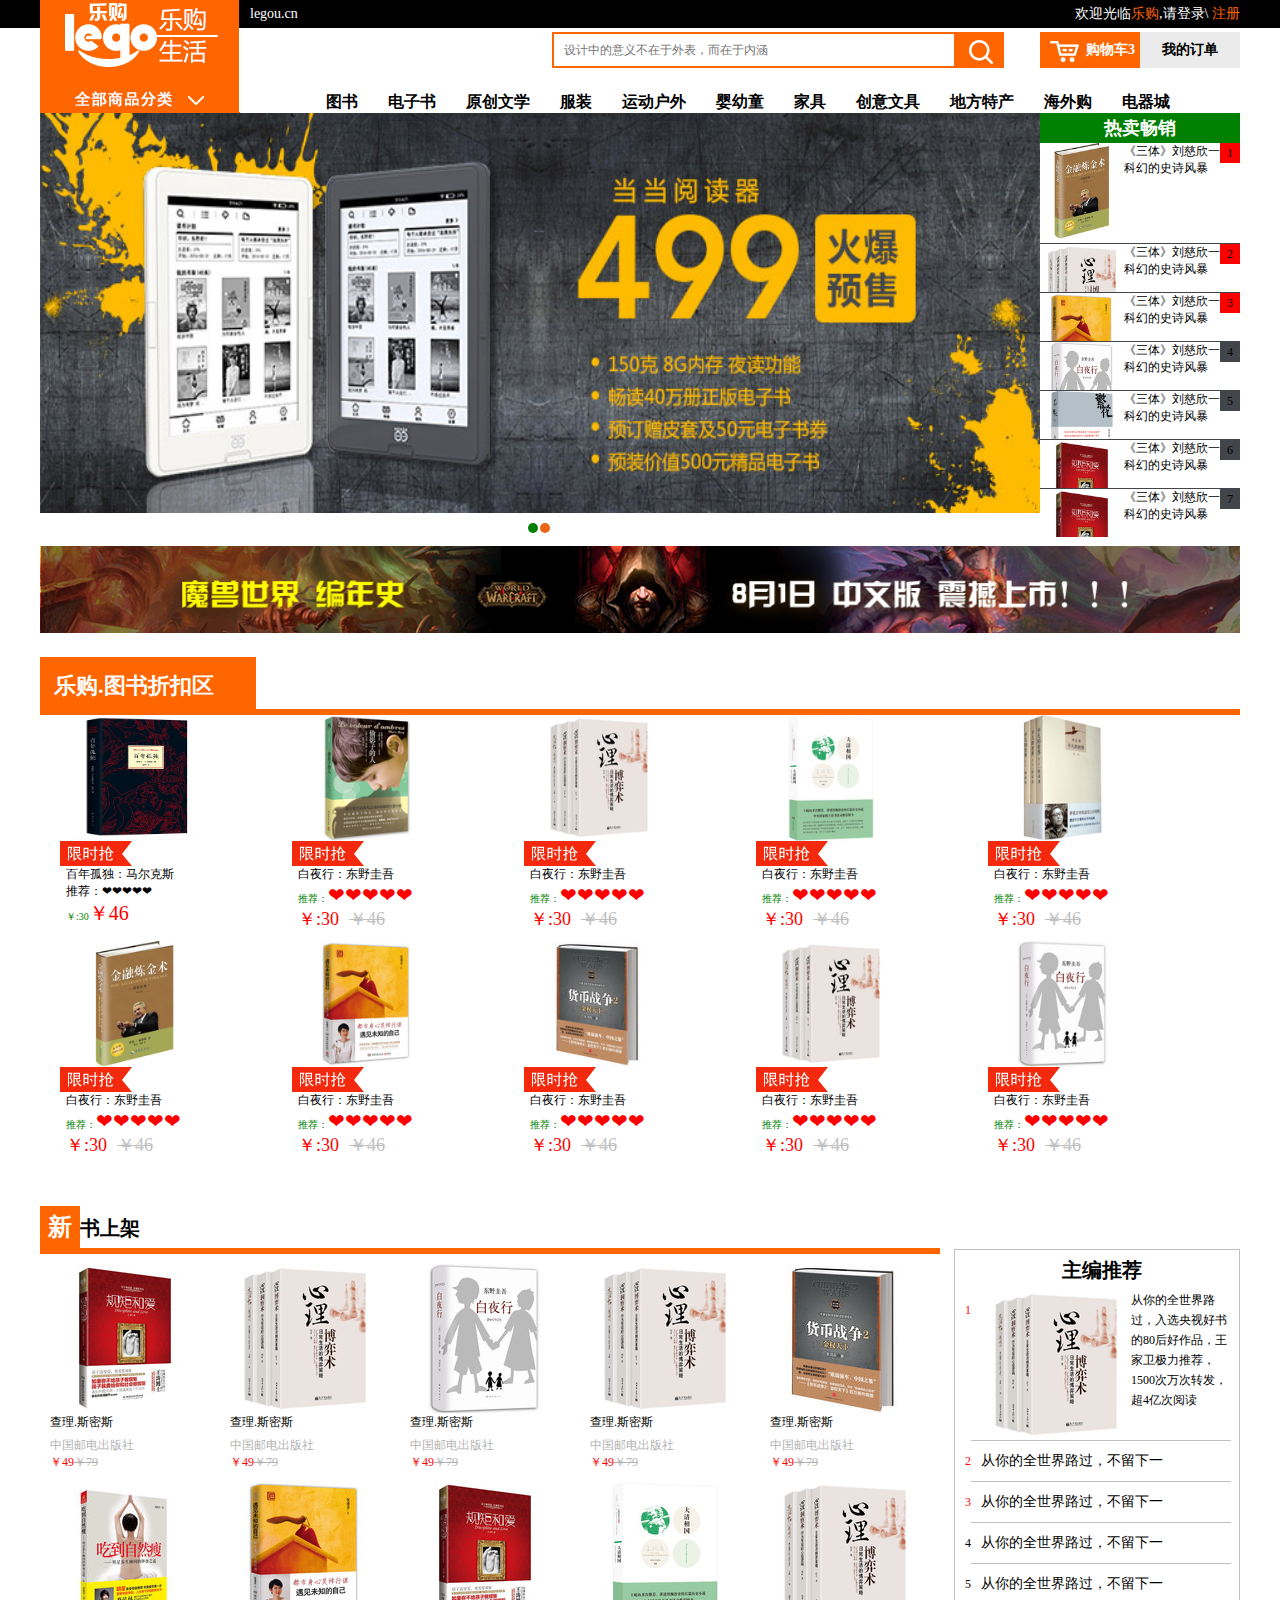
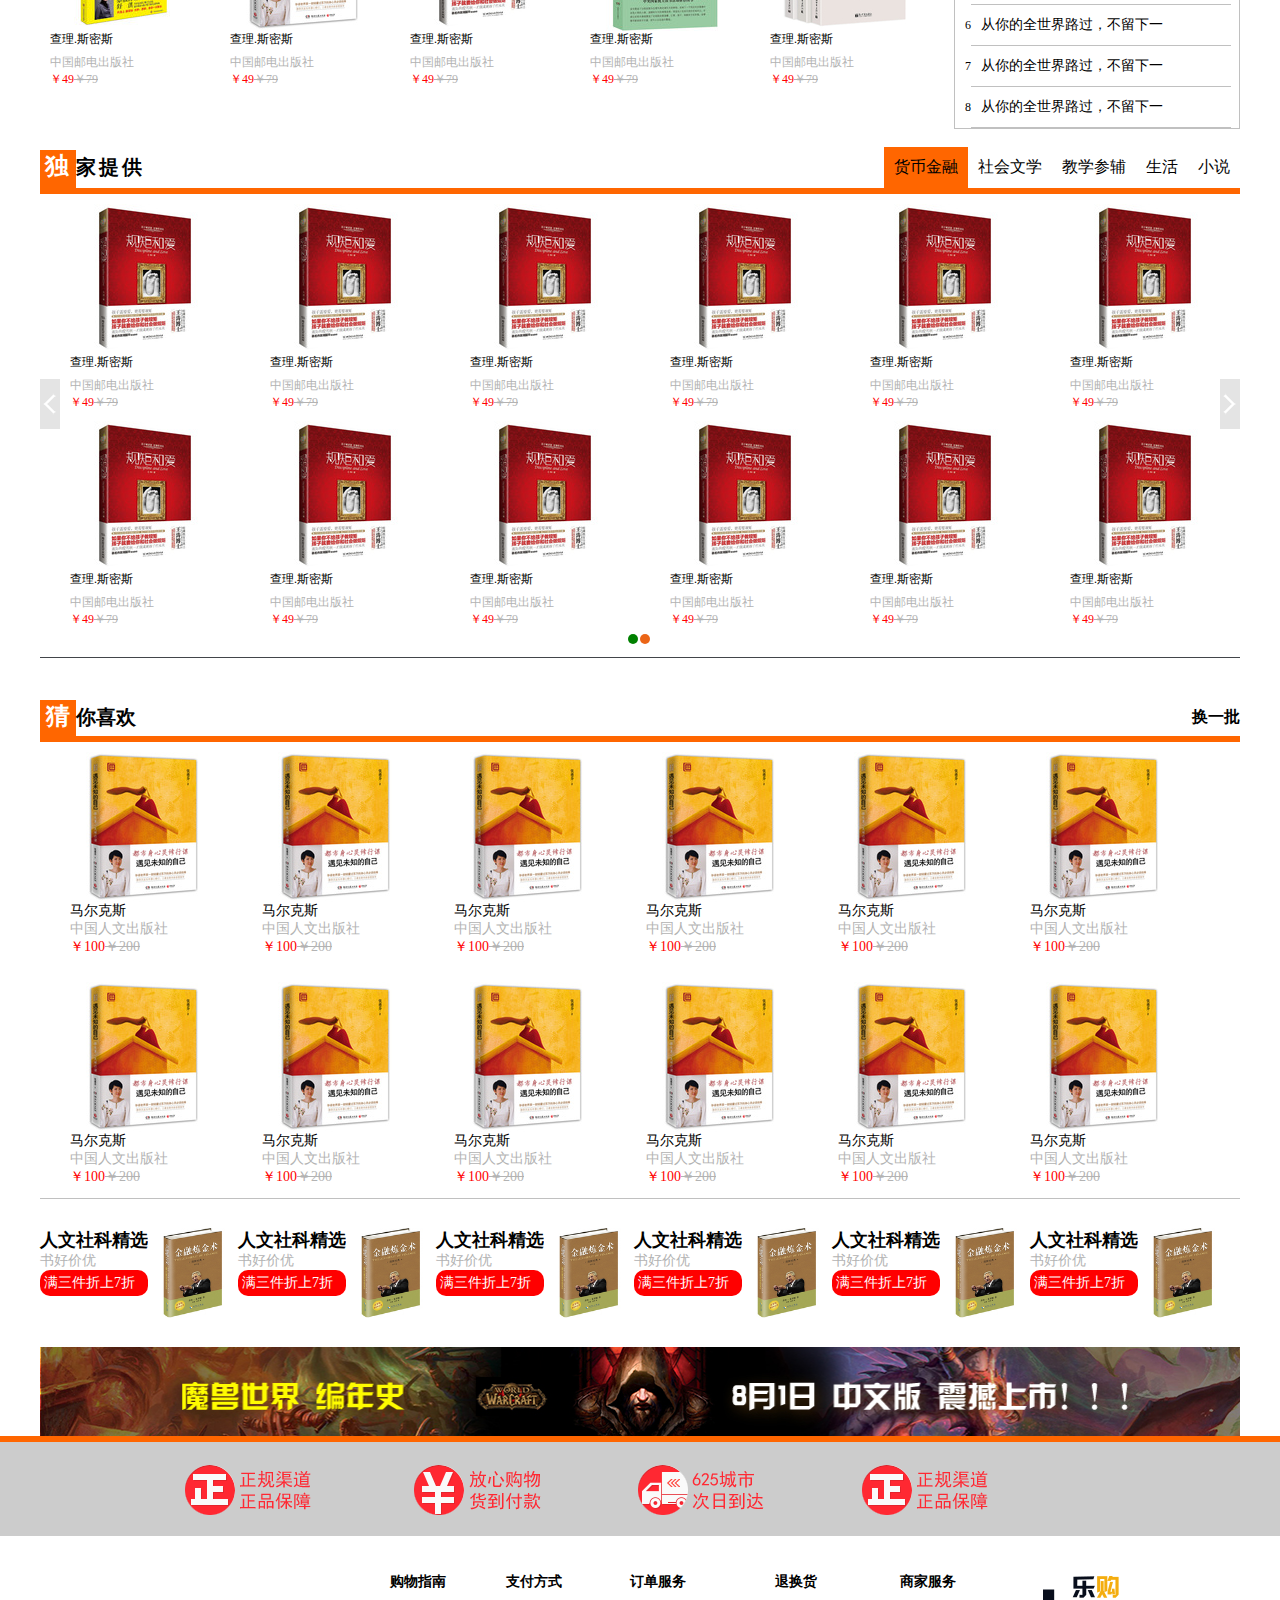
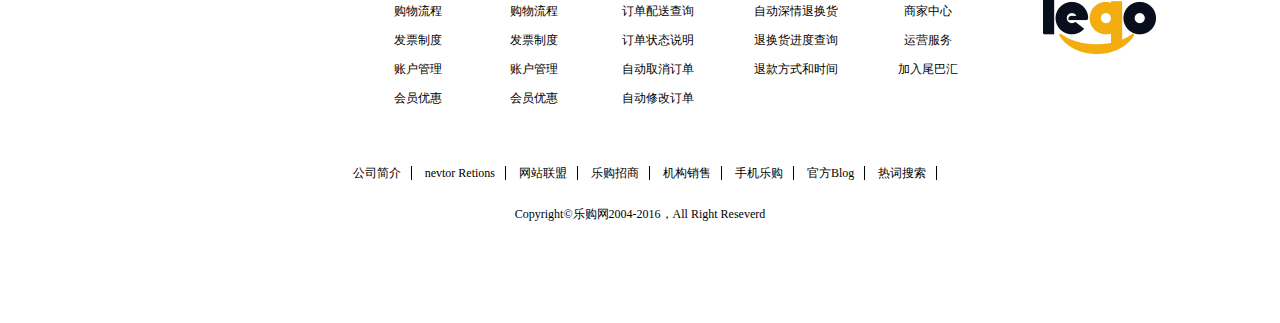
<file: template/book-detail.html>
<!DOCTYPE html>
<!-- 公共页面顶部开始 -->
<html lang="en">

<head>
    <meta charset="UTF-8">
    <meta name="viewport" content="width=device-width, initial-scale=1.0">
    <title>张琪购物商城项目-产品详情页</title>
    <!-- 重置样式表 -->
    <link rel="stylesheet" href="../css/reset.css">
    <!-- 公共样式表 -->
    <link rel="stylesheet" href="../css/common.css">
    <!-- 菜单轮播样式表 -->
    <link rel="stylesheet" href="../css/slide.css">
    <!-- 当前样式表 -->
    <link rel="stylesheet" href="../css/book-detail.css">
    <!-- 引入jq框架 -->
    <script src="../lib/jquery.min.js"></script>
    <!-- 引入jq轮播框架 -->
    <script src="../lib/jquery.slidebox.js"></script>
    <!-- 引入当前js脚本 -->
    <script src="../javascripts/book-detail.js"></script>
</head>

<body>
    <!-- 头部 -->

    <div id="head" class="container-fluid">
        <div class="container clearfix">
            <img src="../imgs/logo.jpg" alt="" class="fl logo">
            <a href="index.html" class="fl address">legou.cn</a>
            <div class="fr welcome">欢迎光临<a href="login.html">乐购</a>,请登录\<a href="sign.html"> 注册</a></div>
        </div>
    </div>
    <!-- 头部搜索框 -->
    <div class="search-box container clearfix">
        <div class="fr ">
            <a href="#" class="black ">我的订单</a>
        </div>
        <div class="fr">
            <a href="" class="white">购物车3</a>
        </div>
        <form action="" class="fr  searchForm">
            <input type="text" name="search" class="search-text fl" placeholder="设计中的意义不在于外表，而在于内涵">
            <input type="submit" value="" class="search-btn  fl">
        </form>
    </div>
    <!-- 头部导航栏  -->
    <ul class="clearfix container" id="nav">

        <li class="fr"><a href="#">电器城</a></li>
        <li class="fr"><a href="#">海外购</a></li>
        <li class="fr"><a href="#">地方特产</a></li>
        <li class="fr"><a href="#">创意文具</a></li>
        <li class="fr"><a href="#">家具</a></li>
        <li class="fr"><a href="#">婴幼童</a></li>
        <li class="fr"><a href="#">运动户外</a></li>
        <li class="fr"><a href="#">服装</a></li>
        <li class="fr"><a href="#">原创文学</a></li>
        <li class="fr"><a href="#">电子书</a></li>
        <li class="fr"><a href="book-detail.html">图书</a></li>
    </ul>
    <!-- 公共页面顶部结束 -->
    <div class="bookmeau clearfix container">
        <div class="fl bookmeau-left">
            <!-- 轮播图 -->
            <div class="slidebox fl  bookmeau-slide">
                <ul class="innerwrapper">
                    <li>
                        <a href="#">
                            <img src="../imgs/banner(1).jpg" />
                        </a>
                    </li>
                    <li>
                        <a href="#">
                            <img src="../imgs/banner(2).jpg" />
                        </a>
                    </li>
                </ul>
                <ul class="controls">
                    <li class="current">1</li>
                    <li>2</li>
                </ul>
                <span class="btnleft"></span>
                <span class="btnright"></span>
            </div>

        </div>
        <div class="fr bookmeau-right">
            <h2>热卖畅销</h2>
            <ul>
                <li class="clearfix">
                    <span>1</span>
                    <img src="../imgs/booklist (3).jpg" alt="" class="fl">
                    <div class="fr br-text">《三体》刘慈欣一场科幻的史诗风暴</div>
                </li>
                <li class="clearfix">
                    <span>2</span>
                    <img src="../imgs/booklist (8).jpg" alt="" class="fl">
                    <div class="fr br-text">《三体》刘慈欣一场科幻的史诗风暴</div>
                </li>
                <li class="clearfix">
                    <span>3</span>
                    <img src="../imgs/booklist (9).jpg" alt="" class="fl">
                    <div class="fr br-text">《三体》刘慈欣一场科幻的史诗风暴</div>
                </li>
                <li class="clearfix">
                    <span>4</span>
                    <img src="../imgs/booklist (12).jpg" alt="" class="fl">
                    <div class="fr br-text">《三体》刘慈欣一场科幻的史诗风暴</div>
                </li>
                <li class="clearfix">
                    <span>5</span>
                    <img src="../imgs/booklist (14).jpg" alt="" class="fl">
                    <div class="fr br-text">《三体》刘慈欣一场科幻的史诗风暴</div>
                </li>
                <li class="clearfix">
                    <span>6</span>
                    <img src="../imgs/booklist (6).jpg" alt="" class="fl">
                    <div class="fr br-text">《三体》刘慈欣一场科幻的史诗风暴</div>
                </li>
                <li class="clearfix">
                    <span>7</span>
                    <img src="../imgs/booklist (6).jpg" alt="" class="fl">
                    <div class="fr br-text">《三体》刘慈欣一场科幻的史诗风暴</div>
                </li>
            </ul>
        </div>
        <!-- 广告图 -->
        <img src="../imgs/banner-111.jpg" alt="" class="bookmeau-ad">
    </div>
    <!-- 乐购图书折扣区 -->

    <div class="container book-discount">
        <div class="book-discount-title">
            <h2>乐购.图书折扣区</h2>
        </div>
        <div></div>
        <div class="bd-detail-box clearfix">
            <div class="fl bd-detail">
                <a href="book-product-detail.html"><img src="../imgs/bd1.png" alt="" class="bd-detail-img">
                    <img src="../imgs/index05_18.jpg" alt=""></a>
                <p>百年孤独：马尔克斯</p>
                <p><span>推荐：</span><span>❤❤❤❤❤</span></p>
                <p><span>￥:30</span><span>￥46</span></p>
            </div>
            <div class="fl bd-detail">
                <a href="book-product-detail.html"><img src="../imgs/booklist (5).jpg" alt="" class="bd-detail-img"></a>
                <img src="../imgs/index05_18.jpg" alt="">
                <p>白夜行：东野圭吾</p>
                <p><span>推荐：</span><span>❤❤❤❤❤</span></p>
                <p><span>￥:30</span><span>￥46</span></p>
            </div>
            <div class="fl bd-detail">
                <img src="../imgs/booklist (8).jpg" alt="" class="bd-detail-img">
                <img src="../imgs/index05_18.jpg" alt="">
                <p>白夜行：东野圭吾</p>
                <p><span>推荐：</span><span>❤❤❤❤❤</span></p>
                <p><span>￥:30</span><span>￥46</span></p>
            </div>
            <div class="fl bd-detail">
                <img src="../imgs/booklist (7).jpg" alt="" class="bd-detail-img">
                <img src="../imgs/index05_18.jpg" alt="">
                <p>白夜行：东野圭吾</p>
                <p><span>推荐：</span><span>❤❤❤❤❤</span></p>
                <p><span>￥:30</span><span>￥46</span></p>
            </div>
            <div class="fl bd-detail">
                <img src="../imgs/booklist (4).jpg" alt="" class="bd-detail-img">
                <img src="../imgs/index05_18.jpg" alt="">
                <p>白夜行：东野圭吾</p>
                <p><span>推荐：</span><span>❤❤❤❤❤</span></p>
                <p><span>￥:30</span><span>￥46</span></p>
            </div>
            <div class="fl bd-detail">
                <img src="../imgs/booklist (3).jpg" alt="" class="bd-detail-img">
                <img src="../imgs/index05_18.jpg" alt="">
                <p>白夜行：东野圭吾</p>
                <p><span>推荐：</span><span>❤❤❤❤❤</span></p>
                <p><span>￥:30</span><span>￥46</span></p>
            </div>
            <div class="fl bd-detail">
                <img src="../imgs/booklist (9).jpg" alt="" class="bd-detail-img">
                <img src="../imgs/index05_18.jpg" alt="">
                <p>白夜行：东野圭吾</p>
                <p><span>推荐：</span><span>❤❤❤❤❤</span></p>
                <p><span>￥:30</span><span>￥46</span></p>
            </div>
            <div class="fl bd-detail">
                <img src="../imgs/booklist (10).jpg" alt="" class="bd-detail-img">
                <img src="../imgs/index05_18.jpg" alt="">
                <p>白夜行：东野圭吾</p>
                <p><span>推荐：</span><span>❤❤❤❤❤</span></p>
                <p><span>￥:30</span><span>￥46</span></p>
            </div>
            <div class="fl bd-detail">
                <img src="../imgs/booklist (8).jpg" alt="" class="bd-detail-img">
                <img src="../imgs/index05_18.jpg" alt="">
                <p>白夜行：东野圭吾</p>
                <p><span>推荐：</span><span>❤❤❤❤❤</span></p>
                <p><span>￥:30</span><span>￥46</span></p>
            </div>
            <div class="fl bd-detail">
                <img src="../imgs/booklist (12).jpg" alt="" class="bd-detail-img">
                <img src="../imgs/index05_18.jpg" alt="">
                <p>白夜行：东野圭吾</p>
                <p><span>推荐：</span><span>❤❤❤❤❤</span></p>
                <p><span>￥:30</span><span>￥46</span></p>
            </div>


        </div>
    </div>

    <!-- 新书上架 -->
    <div class="newBook clearfix container">
        <div class="newBook-left fl">
            <div class="nl-title">
                <h3><span>新</span>书上架</h3>
            </div>
            <!-- 左边新书详情 -->
            <div class="clearfix nl-detail-box">
                <div class="fl">
                    <img src="../imgs/booklist (6).jpg" alt="">
                    <p class="nl-detail-title">查理.斯密斯</p>
                    <p class="b3">中国邮电出版社</p>
                    <p><span class="red">￥49</span><del class="b3">￥79</del></p>
                </div>
                <div class="fl">
                    <img src="../imgs/booklist (8).jpg" alt="">
                    <p class="nl-detail-title">查理.斯密斯</p>
                    <p class="b3">中国邮电出版社</p>
                    <p><span class="red">￥49</span><del class="b3">￥79</del></p>
                </div>
                <div class="fl">
                    <img src="../imgs/booklist (12).jpg" alt="">
                    <p class="nl-detail-title">查理.斯密斯</p>
                    <p class="b3">中国邮电出版社</p>
                    <p><span class="red">￥49</span><del class="b3">￥79</del></p>
                </div>
                <div class="fl">
                    <img src="../imgs/booklist (8).jpg" alt="">
                    <p class="nl-detail-title">查理.斯密斯</p>
                    <p class="b3">中国邮电出版社</p>
                    <p><span class="red">￥49</span><del class="b3">￥79</del></p>
                </div>
                <div class="fl">
                    <img src="../imgs/booklist (10).jpg" alt="">
                    <p class="nl-detail-title">查理.斯密斯</p>
                    <p class="b3">中国邮电出版社</p>
                    <p><span class="red">￥49</span><del class="b3">￥79</del></p>
                </div>
                <div class="fl">
                    <img src="../imgs/booklist (13).jpg" alt="">
                    <p class="nl-detail-title">查理.斯密斯</p>
                    <p class="b3">中国邮电出版社</p>
                    <p><span class="red">￥49</span><del class="b3">￥79</del></p>
                </div>
                <div class="fl">
                    <img src="../imgs/booklist (9).jpg" alt="">
                    <p class="nl-detail-title">查理.斯密斯</p>
                    <p class="b3">中国邮电出版社</p>
                    <p><span class="red">￥49</span><del class="b3">￥79</del></p>
                </div>
                <div class="fl">
                    <img src="../imgs/booklist (6).jpg" alt="">
                    <p class="nl-detail-title">查理.斯密斯</p>
                    <p class="b3">中国邮电出版社</p>
                    <p><span class="red">￥49</span><del class="b3">￥79</del></p>
                </div>
                <div class="fl">
                    <img src="../imgs/booklist (7).jpg" alt="">
                    <p class="nl-detail-title">查理.斯密斯</p>
                    <p class="b3">中国邮电出版社</p>
                    <p><span class="red">￥49</span><del class="b3">￥79</del></p>
                </div>
                <div class="fl">
                    <img src="../imgs/booklist (8).jpg" alt="">
                    <p class="nl-detail-title">查理.斯密斯</p>
                    <p class="b3">中国邮电出版社</p>
                    <p><span class="red">￥49</span><del class="b3">￥79</del></p>
                </div>
            </div>
        </div>
        <!-- 新书上架右边 -->
        <div class="newBook-right fr">
            <h3>主编推荐</h3>
            <ul class="clearfix">
                <li class="newBook-right-current">
                    <span class="fl">1</span>
                    <div class="fl nr-detail-box">
                        <p class="nr-hidden">从你的全世界路过，不留下一丝丝痕迹</p>
                        <div class="clearfix nr-detail nr-show">
                            <img src="../imgs/booklist (8).jpg" alt="" class="fl">
                            <div class="fl nr-detail-text">
                                从你的全世界路过，入选央视好书的80后好作品，王家卫极力推荐，1500次万次转发，超4亿次阅读
                            </div>
                        </div>
                    </div>
                </li>

                <li>
                    <span class="fl">2</span>
                    <div class="fl nr-detail-box">
                        <p>从你的全世界路过，不留下一</p>
                        <div class="clearfix nr-detail active ">
                            <img src="../imgs/booklist (6).jpg" alt="" class="fl">
                            <div class="fl nr-detail-text">
                                从你的全世界路过，入选央视好书的80后好作品，王家卫极力推荐，1500次万次转发，超4亿次阅读
                            </div>
                        </div>
                    </div>
                </li>

                <li>
                    <span class="fl">3</span>
                    <div class="fl nr-detail-box">
                        <p>从你的全世界路过，不留下一</p>
                        <div class="clearfix nr-detail active ">
                            <img src="../imgs/booklist (6).jpg" alt="" class="fl">
                            <div class="fl nr-detail-text">
                                从你的全世界路过，入选央视好书的80后好作品，王家卫极力推荐，1500次万次转发，超4亿次阅读
                            </div>
                        </div>
                    </div>

                </li>

                <li>
                    <span class="fl">4</span>
                    <div class="fl nr-detail-box">
                        <p>从你的全世界路过，不留下一</p>
                        <div class="clearfix nr-detail active ">
                            <img src="../imgs/booklist (6).jpg" alt="" class="fl">
                            <div class="fl nr-detail-text">
                                从你的全世界路过，入选央视好书的80后好作品，王家卫极力推荐，1500次万次转发，超4亿次阅读
                            </div>
                        </div>
                    </div>

                </li>

                <li>
                    <span class="fl">5</span>
                    <div class="fl nr-detail-box">
                        <p>从你的全世界路过，不留下一</p>
                        <div class="clearfix nr-detail active ">
                            <img src="../imgs/booklist (6).jpg" alt="" class="fl">
                            <div class="fl nr-detail-text">
                                从你的全世界路过，入选央视好书的80后好作品，王家卫极力推荐，1500次万次转发，超4亿次阅读
                            </div>
                        </div>
                    </div>

                </li>

                <li>
                    <span class="fl">6</span>
                    <div class="fl nr-detail-box">
                        <p>从你的全世界路过，不留下一</p>
                        <div class="clearfix nr-detail active ">
                            <img src="../imgs/booklist (6).jpg" alt="" class="fl">
                            <div class="fl nr-detail-text">
                                从你的全世界路过，入选央视好书的80后好作品，王家卫极力推荐，1500次万次转发，超4亿次阅读
                            </div>
                        </div>
                    </div>

                </li>

                <li>
                    <span class="fl">7</span>
                    <div class="fl nr-detail-box">
                        <p>从你的全世界路过，不留下一</p>
                        <div class="clearfix nr-detail active ">
                            <img src="../imgs/booklist (6).jpg" alt="" class="fl">
                            <div class="fl nr-detail-text">
                                从你的全世界路过，入选央视好书的80后好作品，王家卫极力推荐，1500次万次转发，超4亿次阅读
                            </div>
                        </div>
                    </div>

                </li>

                <li>
                    <span class="fl">8</span>
                    <div class="fl nr-detail-box">
                        <p>从你的全世界路过，不留下一</p>
                        <div class="clearfix nr-detail active ">
                            <img src="../imgs/booklist (6).jpg" alt="" class="fl">
                            <div class="fl nr-detail-text">
                                从你的全世界路过，入选央视好书的80后好作品，王家卫极力推荐，1500次万次转发，超4亿次阅读
                            </div>
                        </div>
                    </div>

                </li>
            </ul>

        </div>
    </div>

    <!-- 独家提供 -->
    <div class="container provide">
        <div class=" provide-top clearfix">
            <div class="fl pt-title">
                <span class="fs22 white">独</span>家提供</div>
            <ul class="fr clearfix pt-nav">
                <li class="fl pn-active">货币金融</li>
                <li class="fl">社会文学</li>
                <li class="fl">教学参辅</li>
                <li class="fl">生活</li>
                <li class="fl">小说</li>
            </ul>
        </div>

        <div class="provide-bottom">

            <!-- 独家提供轮播图 -->
            <div class="slidebox fl  pr-slide">
                <ul class="innerwrapper pr-slide-ul">
                    <li>
                        <div class="clearfix  pr-slide-detail">

                            <div class="fl">
                                <img src="../imgs/booklist (6).jpg" alt="">
                                <p class="nl-detail-title">查理.斯密斯</p>
                                <p class="b3">中国邮电出版社</p>
                                <p><span class="red">￥49</span><del class="b3">￥79</del></p>
                            </div>
                            <div class="fl">
                                <img src="../imgs/booklist (6).jpg" alt="">
                                <p class="nl-detail-title">查理.斯密斯</p>
                                <p class="b3">中国邮电出版社</p>
                                <p><span class="red">￥49</span><del class="b3">￥79</del></p>
                            </div>
                            <div class="fl">
                                <img src="../imgs/booklist (6).jpg" alt="">
                                <p class="nl-detail-title">查理.斯密斯</p>
                                <p class="b3">中国邮电出版社</p>
                                <p><span class="red">￥49</span><del class="b3">￥79</del></p>
                            </div>
                            <div class="fl">
                                <img src="../imgs/booklist (6).jpg" alt="">
                                <p class="nl-detail-title">查理.斯密斯</p>
                                <p class="b3">中国邮电出版社</p>
                                <p><span class="red">￥49</span><del class="b3">￥79</del></p>
                            </div>

                            <div class="fl">
                                <img src="../imgs/booklist (6).jpg" alt="">
                                <p class="nl-detail-title">查理.斯密斯</p>
                                <p class="b3">中国邮电出版社</p>
                                <p><span class="red">￥49</span><del class="b3">￥79</del></p>
                            </div>

                            <div class="fl">
                                <img src="../imgs/booklist (6).jpg" alt="">
                                <p class="nl-detail-title">查理.斯密斯</p>
                                <p class="b3">中国邮电出版社</p>
                                <p><span class="red">￥49</span><del class="b3">￥79</del></p>
                            </div>

                            <div class="fl">
                                <img src="../imgs/booklist (6).jpg" alt="">
                                <p class="nl-detail-title">查理.斯密斯</p>
                                <p class="b3">中国邮电出版社</p>
                                <p><span class="red">￥49</span><del class="b3">￥79</del></p>
                            </div>

                            <div class="fl">
                                <img src="../imgs/booklist (6).jpg" alt="">
                                <p class="nl-detail-title">查理.斯密斯</p>
                                <p class="b3">中国邮电出版社</p>
                                <p><span class="red">￥49</span><del class="b3">￥79</del></p>
                            </div>

                            <div class="fl">
                                <img src="../imgs/booklist (6).jpg" alt="">
                                <p class="nl-detail-title">查理.斯密斯</p>
                                <p class="b3">中国邮电出版社</p>
                                <p><span class="red">￥49</span><del class="b3">￥79</del></p>
                            </div>

                            <div class="fl">
                                <img src="../imgs/booklist (6).jpg" alt="">
                                <p class="nl-detail-title">查理.斯密斯</p>
                                <p class="b3">中国邮电出版社</p>
                                <p><span class="red">￥49</span><del class="b3">￥79</del></p>
                            </div>

                            <div class="fl">
                                <img src="../imgs/booklist (6).jpg" alt="">
                                <p class="nl-detail-title">查理.斯密斯</p>
                                <p class="b3">中国邮电出版社</p>
                                <p><span class="red">￥49</span><del class="b3">￥79</del></p>
                            </div>

                            <div class="fl">
                                <img src="../imgs/booklist (6).jpg" alt="">
                                <p class="nl-detail-title">查理.斯密斯</p>
                                <p class="b3">中国邮电出版社</p>
                                <p><span class="red">￥49</span><del class="b3">￥79</del></p>
                            </div>








                        </div>
                    </li>
                    <li>
                        <div class="clearfix  pr-slide-detail">

                            <div class="fl">
                                <img src="../imgs/booklist (6).jpg" alt="">
                                <p class="nl-detail-title">查理.斯密斯</p>
                                <p class="b3">中国邮电出版社</p>
                                <p><span class="red">￥49</span><del class="b3">￥79</del></p>
                            </div>
                            <div class="fl">
                                <img src="../imgs/booklist (6).jpg" alt="">
                                <p class="nl-detail-title">查理.斯密斯</p>
                                <p class="b3">中国邮电出版社</p>
                                <p><span class="red">￥49</span><del class="b3">￥79</del></p>
                            </div>
                            <div class="fl">
                                <img src="../imgs/booklist (6).jpg" alt="">
                                <p class="nl-detail-title">查理.斯密斯</p>
                                <p class="b3">中国邮电出版社</p>
                                <p><span class="red">￥49</span><del class="b3">￥79</del></p>
                            </div>
                            <div class="fl">
                                <img src="../imgs/booklist (6).jpg" alt="">
                                <p class="nl-detail-title">查理.斯密斯</p>
                                <p class="b3">中国邮电出版社</p>
                                <p><span class="red">￥49</span><del class="b3">￥79</del></p>
                            </div>

                            <div class="fl">
                                <img src="../imgs/booklist (6).jpg" alt="">
                                <p class="nl-detail-title">查理.斯密斯</p>
                                <p class="b3">中国邮电出版社</p>
                                <p><span class="red">￥49</span><del class="b3">￥79</del></p>
                            </div>

                            <div class="fl">
                                <img src="../imgs/booklist (6).jpg" alt="">
                                <p class="nl-detail-title">查理.斯密斯</p>
                                <p class="b3">中国邮电出版社</p>
                                <p><span class="red">￥49</span><del class="b3">￥79</del></p>
                            </div>

                            <div class="fl">
                                <img src="../imgs/booklist (6).jpg" alt="">
                                <p class="nl-detail-title">查理.斯密斯</p>
                                <p class="b3">中国邮电出版社</p>
                                <p><span class="red">￥49</span><del class="b3">￥79</del></p>
                            </div>

                            <div class="fl">
                                <img src="../imgs/booklist (6).jpg" alt="">
                                <p class="nl-detail-title">查理.斯密斯</p>
                                <p class="b3">中国邮电出版社</p>
                                <p><span class="red">￥49</span><del class="b3">￥79</del></p>
                            </div>

                            <div class="fl">
                                <img src="../imgs/booklist (6).jpg" alt="">
                                <p class="nl-detail-title">查理.斯密斯</p>
                                <p class="b3">中国邮电出版社</p>
                                <p><span class="red">￥49</span><del class="b3">￥79</del></p>
                            </div>

                            <div class="fl">
                                <img src="../imgs/booklist (6).jpg" alt="">
                                <p class="nl-detail-title">查理.斯密斯</p>
                                <p class="b3">中国邮电出版社</p>
                                <p><span class="red">￥49</span><del class="b3">￥79</del></p>
                            </div>

                            <div class="fl">
                                <img src="../imgs/booklist (6).jpg" alt="">
                                <p class="nl-detail-title">查理.斯密斯</p>
                                <p class="b3">中国邮电出版社</p>
                                <p><span class="red">￥49</span><del class="b3">￥79</del></p>
                            </div>

                            <div class="fl">
                                <img src="../imgs/booklist (6).jpg" alt="">
                                <p class="nl-detail-title">查理.斯密斯</p>
                                <p class="b3">中国邮电出版社</p>
                                <p><span class="red">￥49</span><del class="b3">￥79</del></p>
                            </div>

                        </div>
                    </li>
                </ul>
                <ul class="controls">
                    <li class="current">1</li>
                    <li>2</li>
                </ul>
                <span class="btnleft"></span>
                <span class="btnright"></span>
            </div>
            <div class="slidebox fl  pr-slide">
                <ul class="innerwrapper pr-slide-ul">
                    <li>
                        <div class="clearfix  pr-slide-detail">

                            <div class="fl">
                                <img src="../imgs/booklist (4).jpg" alt="">
                                <p class="nl-detail-title">查理.斯密斯</p>
                                <p class="b3">中国邮电出版社</p>
                                <p><span class="red">￥49</span><del class="b3">￥79</del></p>
                            </div>
                            <div class="fl">
                                <img src="../imgs/booklist (4).jpg" alt="">
                                <p class="nl-detail-title">查理.斯密斯</p>
                                <p class="b3">中国邮电出版社</p>
                                <p><span class="red">￥49</span><del class="b3">￥79</del></p>
                            </div>
                            <div class="fl">
                                <img src="../imgs/booklist (4).jpg" alt="">
                                <p class="nl-detail-title">查理.斯密斯</p>
                                <p class="b3">中国邮电出版社</p>
                                <p><span class="red">￥49</span><del class="b3">￥79</del></p>
                            </div>
                            <div class="fl">
                                <img src="../imgs/booklist (4).jpg" alt="">
                                <p class="nl-detail-title">查理.斯密斯</p>
                                <p class="b3">中国邮电出版社</p>
                                <p><span class="red">￥49</span><del class="b3">￥79</del></p>
                            </div>

                            <div class="fl">
                                <img src="../imgs/booklist (4).jpg" alt="">
                                <p class="nl-detail-title">查理.斯密斯</p>
                                <p class="b3">中国邮电出版社</p>
                                <p><span class="red">￥49</span><del class="b3">￥79</del></p>
                            </div>

                            <div class="fl">
                                <img src="../imgs/booklist (4).jpg" alt="">
                                <p class="nl-detail-title">查理.斯密斯</p>
                                <p class="b3">中国邮电出版社</p>
                                <p><span class="red">￥49</span><del class="b3">￥79</del></p>
                            </div>

                            <div class="fl">
                                <img src="../imgs/booklist (6).jpg" alt="">
                                <p class="nl-detail-title">查理.斯密斯</p>
                                <p class="b3">中国邮电出版社</p>
                                <p><span class="red">￥49</span><del class="b3">￥79</del></p>
                            </div>

                            <div class="fl">
                                <img src="../imgs/booklist (6).jpg" alt="">
                                <p class="nl-detail-title">查理.斯密斯</p>
                                <p class="b3">中国邮电出版社</p>
                                <p><span class="red">￥49</span><del class="b3">￥79</del></p>
                            </div>

                            <div class="fl">
                                <img src="../imgs/booklist (6).jpg" alt="">
                                <p class="nl-detail-title">查理.斯密斯</p>
                                <p class="b3">中国邮电出版社</p>
                                <p><span class="red">￥49</span><del class="b3">￥79</del></p>
                            </div>

                            <div class="fl">
                                <img src="../imgs/booklist (6).jpg" alt="">
                                <p class="nl-detail-title">查理.斯密斯</p>
                                <p class="b3">中国邮电出版社</p>
                                <p><span class="red">￥49</span><del class="b3">￥79</del></p>
                            </div>

                            <div class="fl">
                                <img src="../imgs/booklist (6).jpg" alt="">
                                <p class="nl-detail-title">查理.斯密斯</p>
                                <p class="b3">中国邮电出版社</p>
                                <p><span class="red">￥49</span><del class="b3">￥79</del></p>
                            </div>

                            <div class="fl">
                                <img src="../imgs/booklist (6).jpg" alt="">
                                <p class="nl-detail-title">查理.斯密斯</p>
                                <p class="b3">中国邮电出版社</p>
                                <p><span class="red">￥49</span><del class="b3">￥79</del></p>
                            </div>

                        </div>
                    </li>
                    <li>
                        <div class="clearfix  pr-slide-detail">

                            <div class="fl">
                                <img src="../imgs/booklist (6).jpg" alt="">
                                <p class="nl-detail-title">查理.斯密斯</p>
                                <p class="b3">中国邮电出版社</p>
                                <p><span class="red">￥49</span><del class="b3">￥79</del></p>
                            </div>
                            <div class="fl">
                                <img src="../imgs/booklist (6).jpg" alt="">
                                <p class="nl-detail-title">查理.斯密斯</p>
                                <p class="b3">中国邮电出版社</p>
                                <p><span class="red">￥49</span><del class="b3">￥79</del></p>
                            </div>
                            <div class="fl">
                                <img src="../imgs/booklist (6).jpg" alt="">
                                <p class="nl-detail-title">查理.斯密斯</p>
                                <p class="b3">中国邮电出版社</p>
                                <p><span class="red">￥49</span><del class="b3">￥79</del></p>
                            </div>
                            <div class="fl">
                                <img src="../imgs/booklist (6).jpg" alt="">
                                <p class="nl-detail-title">查理.斯密斯</p>
                                <p class="b3">中国邮电出版社</p>
                                <p><span class="red">￥49</span><del class="b3">￥79</del></p>
                            </div>

                            <div class="fl">
                                <img src="../imgs/booklist (6).jpg" alt="">
                                <p class="nl-detail-title">查理.斯密斯</p>
                                <p class="b3">中国邮电出版社</p>
                                <p><span class="red">￥49</span><del class="b3">￥79</del></p>
                            </div>

                            <div class="fl">
                                <img src="../imgs/booklist (6).jpg" alt="">
                                <p class="nl-detail-title">查理.斯密斯</p>
                                <p class="b3">中国邮电出版社</p>
                                <p><span class="red">￥49</span><del class="b3">￥79</del></p>
                            </div>

                            <div class="fl">
                                <img src="../imgs/booklist (6).jpg" alt="">
                                <p class="nl-detail-title">查理.斯密斯</p>
                                <p class="b3">中国邮电出版社</p>
                                <p><span class="red">￥49</span><del class="b3">￥79</del></p>
                            </div>

                            <div class="fl">
                                <img src="../imgs/booklist (6).jpg" alt="">
                                <p class="nl-detail-title">查理.斯密斯</p>
                                <p class="b3">中国邮电出版社</p>
                                <p><span class="red">￥49</span><del class="b3">￥79</del></p>
                            </div>

                            <div class="fl">
                                <img src="../imgs/booklist (6).jpg" alt="">
                                <p class="nl-detail-title">查理.斯密斯</p>
                                <p class="b3">中国邮电出版社</p>
                                <p><span class="red">￥49</span><del class="b3">￥79</del></p>
                            </div>

                            <div class="fl">
                                <img src="../imgs/booklist (6).jpg" alt="">
                                <p class="nl-detail-title">查理.斯密斯</p>
                                <p class="b3">中国邮电出版社</p>
                                <p><span class="red">￥49</span><del class="b3">￥79</del></p>
                            </div>

                            <div class="fl">
                                <img src="../imgs/booklist (6).jpg" alt="">
                                <p class="nl-detail-title">查理.斯密斯</p>
                                <p class="b3">中国邮电出版社</p>
                                <p><span class="red">￥49</span><del class="b3">￥79</del></p>
                            </div>

                            <div class="fl">
                                <img src="../imgs/booklist (6).jpg" alt="">
                                <p class="nl-detail-title">查理.斯密斯</p>
                                <p class="b3">中国邮电出版社</p>
                                <p><span class="red">￥49</span><del class="b3">￥79</del></p>
                            </div>

                        </div>
                    </li>
                </ul>
                <ul class="controls">
                    <li class="current">1</li>
                    <li>2</li>
                </ul>
                <span class="btnleft"></span>
                <span class="btnright"></span>
            </div>
            <div class="slidebox fl  pr-slide">
                <ul class="innerwrapper pr-slide-ul">
                    <li>
                        <div class="clearfix  pr-slide-detail">

                            <div class="fl">
                                <img src="../imgs/booklist (8).jpg" alt="">
                                <p class="nl-detail-title">查理.斯密斯</p>
                                <p class="b3">中国邮电出版社</p>
                                <p><span class="red">￥49</span><del class="b3">￥79</del></p>
                            </div>
                            <div class="fl">
                                <img src="../imgs/booklist (8).jpg" alt="">
                                <p class="nl-detail-title">查理.斯密斯</p>
                                <p class="b3">中国邮电出版社</p>
                                <p><span class="red">￥49</span><del class="b3">￥79</del></p>
                            </div>
                            <div class="fl">
                                <img src="../imgs/booklist (8).jpg" alt="">
                                <p class="nl-detail-title">查理.斯密斯</p>
                                <p class="b3">中国邮电出版社</p>
                                <p><span class="red">￥49</span><del class="b3">￥79</del></p>
                            </div>
                            <div class="fl">
                                <img src="../imgs/booklist (8).jpg" alt="">
                                <p class="nl-detail-title">查理.斯密斯</p>
                                <p class="b3">中国邮电出版社</p>
                                <p><span class="red">￥49</span><del class="b3">￥79</del></p>
                            </div>

                            <div class="fl">
                                <img src="../imgs/booklist (6).jpg" alt="">
                                <p class="nl-detail-title">查理.斯密斯</p>
                                <p class="b3">中国邮电出版社</p>
                                <p><span class="red">￥49</span><del class="b3">￥79</del></p>
                            </div>

                            <div class="fl">
                                <img src="../imgs/booklist (8).jpg" alt="">
                                <p class="nl-detail-title">查理.斯密斯</p>
                                <p class="b3">中国邮电出版社</p>
                                <p><span class="red">￥49</span><del class="b3">￥79</del></p>
                            </div>

                            <div class="fl">
                                <img src="../imgs/booklist (8).jpg" alt="">
                                <p class="nl-detail-title">查理.斯密斯</p>
                                <p class="b3">中国邮电出版社</p>
                                <p><span class="red">￥49</span><del class="b3">￥79</del></p>
                            </div>

                            <div class="fl">
                                <img src="../imgs/booklist (8).jpg" alt="">
                                <p class="nl-detail-title">查理.斯密斯</p>
                                <p class="b3">中国邮电出版社</p>
                                <p><span class="red">￥49</span><del class="b3">￥79</del></p>
                            </div>

                            <div class="fl">
                                <img src="../imgs/booklist (6).jpg" alt="">
                                <p class="nl-detail-title">查理.斯密斯</p>
                                <p class="b3">中国邮电出版社</p>
                                <p><span class="red">￥49</span><del class="b3">￥79</del></p>
                            </div>

                            <div class="fl">
                                <img src="../imgs/booklist (6).jpg" alt="">
                                <p class="nl-detail-title">查理.斯密斯</p>
                                <p class="b3">中国邮电出版社</p>
                                <p><span class="red">￥49</span><del class="b3">￥79</del></p>
                            </div>

                            <div class="fl">
                                <img src="../imgs/booklist (6).jpg" alt="">
                                <p class="nl-detail-title">查理.斯密斯</p>
                                <p class="b3">中国邮电出版社</p>
                                <p><span class="red">￥49</span><del class="b3">￥79</del></p>
                            </div>

                            <div class="fl">
                                <img src="../imgs/booklist (8).jpg" alt="">
                                <p class="nl-detail-title">查理.斯密斯</p>
                                <p class="b3">中国邮电出版社</p>
                                <p><span class="red">￥49</span><del class="b3">￥79</del></p>
                            </div>

                        </div>
                    </li>
                    <li>
                        <div class="clearfix  pr-slide-detail">

                            <div class="fl">
                                <img src="../imgs/booklist (8).jpg" alt="">
                                <p class="nl-detail-title">查理.斯密斯</p>
                                <p class="b3">中国邮电出版社</p>
                                <p><span class="red">￥49</span><del class="b3">￥79</del></p>
                            </div>
                            <div class="fl">
                                <img src="../imgs/booklist (8).jpg" alt="">
                                <p class="nl-detail-title">查理.斯密斯</p>
                                <p class="b3">中国邮电出版社</p>
                                <p><span class="red">￥49</span><del class="b3">￥79</del></p>
                            </div>
                            <div class="fl">
                                <img src="../imgs/booklist (8).jpg" alt="">
                                <p class="nl-detail-title">查理.斯密斯</p>
                                <p class="b3">中国邮电出版社</p>
                                <p><span class="red">￥49</span><del class="b3">￥79</del></p>
                            </div>
                            <div class="fl">
                                <img src="../imgs/booklist (6).jpg" alt="">
                                <p class="nl-detail-title">查理.斯密斯</p>
                                <p class="b3">中国邮电出版社</p>
                                <p><span class="red">￥49</span><del class="b3">￥79</del></p>
                            </div>

                            <div class="fl">
                                <img src="../imgs/booklist (6).jpg" alt="">
                                <p class="nl-detail-title">查理.斯密斯</p>
                                <p class="b3">中国邮电出版社</p>
                                <p><span class="red">￥49</span><del class="b3">￥79</del></p>
                            </div>

                            <div class="fl">
                                <img src="../imgs/booklist (8).jpg" alt="">
                                <p class="nl-detail-title">查理.斯密斯</p>
                                <p class="b3">中国邮电出版社</p>
                                <p><span class="red">￥49</span><del class="b3">￥79</del></p>
                            </div>

                            <div class="fl">
                                <img src="../imgs/booklist (8).jpg" alt="">
                                <p class="nl-detail-title">查理.斯密斯</p>
                                <p class="b3">中国邮电出版社</p>
                                <p><span class="red">￥49</span><del class="b3">￥79</del></p>
                            </div>

                            <div class="fl">
                                <img src="../imgs/booklist (8).jpg" alt="">
                                <p class="nl-detail-title">查理.斯密斯</p>
                                <p class="b3">中国邮电出版社</p>
                                <p><span class="red">￥49</span><del class="b3">￥79</del></p>
                            </div>

                            <div class="fl">
                                <img src="../imgs/booklist (8).jpg" alt="">
                                <p class="nl-detail-title">查理.斯密斯</p>
                                <p class="b3">中国邮电出版社</p>
                                <p><span class="red">￥49</span><del class="b3">￥79</del></p>
                            </div>

                            <div class="fl">
                                <img src="../imgs/booklist (8).jpg" alt="">
                                <p class="nl-detail-title">查理.斯密斯</p>
                                <p class="b3">中国邮电出版社</p>
                                <p><span class="red">￥49</span><del class="b3">￥79</del></p>
                            </div>

                            <div class="fl">
                                <img src="../imgs/booklist (8).jpg" alt="">
                                <p class="nl-detail-title">查理.斯密斯</p>
                                <p class="b3">中国邮电出版社</p>
                                <p><span class="red">￥49</span><del class="b3">￥79</del></p>
                            </div>

                            <div class="fl">
                                <img src="../imgs/booklist (8).jpg" alt="">
                                <p class="nl-detail-title">查理.斯密斯</p>
                                <p class="b3">中国邮电出版社</p>
                                <p><span class="red">￥49</span><del class="b3">￥79</del></p>
                            </div>

                        </div>
                    </li>
                </ul>
                <ul class="controls">
                    <li class="current">1</li>
                    <li>2</li>
                </ul>
                <span class="btnleft"></span>
                <span class="btnright"></span>
            </div>
            <div class="slidebox fl  pr-slide">
                <ul class="innerwrapper pr-slide-ul">
                    <li>
                        <div class="clearfix  pr-slide-detail">

                            <div class="fl">
                                <img src="../imgs/booklist (10).jpg" alt="">
                                <p class="nl-detail-title">查理.斯密斯</p>
                                <p class="b3">中国邮电出版社</p>
                                <p><span class="red">￥49</span><del class="b3">￥79</del></p>
                            </div>
                            <div class="fl">
                                <img src="../imgs/booklist (6).jpg" alt="">
                                <p class="nl-detail-title">查理.斯密斯</p>
                                <p class="b3">中国邮电出版社</p>
                                <p><span class="red">￥49</span><del class="b3">￥79</del></p>
                            </div>
                            <div class="fl">
                                <img src="../imgs/booklist (10).jpg" alt="">
                                <p class="nl-detail-title">查理.斯密斯</p>
                                <p class="b3">中国邮电出版社</p>
                                <p><span class="red">￥49</span><del class="b3">￥79</del></p>
                            </div>
                            <div class="fl">
                                <img src="../imgs/booklist (10).jpg" alt="">
                                <p class="nl-detail-title">查理.斯密斯</p>
                                <p class="b3">中国邮电出版社</p>
                                <p><span class="red">￥49</span><del class="b3">￥79</del></p>
                            </div>

                            <div class="fl">
                                <img src="../imgs/booklist (10).jpg" alt="">
                                <p class="nl-detail-title">查理.斯密斯</p>
                                <p class="b3">中国邮电出版社</p>
                                <p><span class="red">￥49</span><del class="b3">￥79</del></p>
                            </div>

                            <div class="fl">
                                <img src="../imgs/booklist (10).jpg" alt="">
                                <p class="nl-detail-title">查理.斯密斯</p>
                                <p class="b3">中国邮电出版社</p>
                                <p><span class="red">￥49</span><del class="b3">￥79</del></p>
                            </div>

                            <div class="fl">
                                <img src="../imgs/booklist (10).jpg" alt="">
                                <p class="nl-detail-title">查理.斯密斯</p>
                                <p class="b3">中国邮电出版社</p>
                                <p><span class="red">￥49</span><del class="b3">￥79</del></p>
                            </div>

                            <div class="fl">
                                <img src="../imgs/booklist (10).jpg" alt="">
                                <p class="nl-detail-title">查理.斯密斯</p>
                                <p class="b3">中国邮电出版社</p>
                                <p><span class="red">￥49</span><del class="b3">￥79</del></p>
                            </div>

                            <div class="fl">
                                <img src="../imgs/booklist (10).jpg" alt="">
                                <p class="nl-detail-title">查理.斯密斯</p>
                                <p class="b3">中国邮电出版社</p>
                                <p><span class="red">￥49</span><del class="b3">￥79</del></p>
                            </div>

                            <div class="fl">
                                <img src="../imgs/booklist (10).jpg" alt="">
                                <p class="nl-detail-title">查理.斯密斯</p>
                                <p class="b3">中国邮电出版社</p>
                                <p><span class="red">￥49</span><del class="b3">￥79</del></p>
                            </div>

                            <div class="fl">
                                <img src="../imgs/booklist (6).jpg" alt="">
                                <p class="nl-detail-title">查理.斯密斯</p>
                                <p class="b3">中国邮电出版社</p>
                                <p><span class="red">￥49</span><del class="b3">￥79</del></p>
                            </div>

                            <div class="fl">
                                <img src="../imgs/booklist (6).jpg" alt="">
                                <p class="nl-detail-title">查理.斯密斯</p>
                                <p class="b3">中国邮电出版社</p>
                                <p><span class="red">￥49</span><del class="b3">￥79</del></p>
                            </div>








                        </div>
                    </li>
                    <li>
                        <div class="clearfix  pr-slide-detail">

                            <div class="fl">
                                <img src="../imgs/booklist (6).jpg" alt="">
                                <p class="nl-detail-title">查理.斯密斯</p>
                                <p class="b3">中国邮电出版社</p>
                                <p><span class="red">￥49</span><del class="b3">￥79</del></p>
                            </div>
                            <div class="fl">
                                <img src="../imgs/booklist (6).jpg" alt="">
                                <p class="nl-detail-title">查理.斯密斯</p>
                                <p class="b3">中国邮电出版社</p>
                                <p><span class="red">￥49</span><del class="b3">￥79</del></p>
                            </div>
                            <div class="fl">
                                <img src="../imgs/booklist (6).jpg" alt="">
                                <p class="nl-detail-title">查理.斯密斯</p>
                                <p class="b3">中国邮电出版社</p>
                                <p><span class="red">￥49</span><del class="b3">￥79</del></p>
                            </div>
                            <div class="fl">
                                <img src="../imgs/booklist (6).jpg" alt="">
                                <p class="nl-detail-title">查理.斯密斯</p>
                                <p class="b3">中国邮电出版社</p>
                                <p><span class="red">￥49</span><del class="b3">￥79</del></p>
                            </div>

                            <div class="fl">
                                <img src="../imgs/booklist (6).jpg" alt="">
                                <p class="nl-detail-title">查理.斯密斯</p>
                                <p class="b3">中国邮电出版社</p>
                                <p><span class="red">￥49</span><del class="b3">￥79</del></p>
                            </div>

                            <div class="fl">
                                <img src="../imgs/booklist (6).jpg" alt="">
                                <p class="nl-detail-title">查理.斯密斯</p>
                                <p class="b3">中国邮电出版社</p>
                                <p><span class="red">￥49</span><del class="b3">￥79</del></p>
                            </div>

                            <div class="fl">
                                <img src="../imgs/booklist (6).jpg" alt="">
                                <p class="nl-detail-title">查理.斯密斯</p>
                                <p class="b3">中国邮电出版社</p>
                                <p><span class="red">￥49</span><del class="b3">￥79</del></p>
                            </div>

                            <div class="fl">
                                <img src="../imgs/booklist (6).jpg" alt="">
                                <p class="nl-detail-title">查理.斯密斯</p>
                                <p class="b3">中国邮电出版社</p>
                                <p><span class="red">￥49</span><del class="b3">￥79</del></p>
                            </div>

                            <div class="fl">
                                <img src="../imgs/booklist (6).jpg" alt="">
                                <p class="nl-detail-title">查理.斯密斯</p>
                                <p class="b3">中国邮电出版社</p>
                                <p><span class="red">￥49</span><del class="b3">￥79</del></p>
                            </div>

                            <div class="fl">
                                <img src="../imgs/booklist (6).jpg" alt="">
                                <p class="nl-detail-title">查理.斯密斯</p>
                                <p class="b3">中国邮电出版社</p>
                                <p><span class="red">￥49</span><del class="b3">￥79</del></p>
                            </div>

                            <div class="fl">
                                <img src="../imgs/booklist (6).jpg" alt="">
                                <p class="nl-detail-title">查理.斯密斯</p>
                                <p class="b3">中国邮电出版社</p>
                                <p><span class="red">￥49</span><del class="b3">￥79</del></p>
                            </div>

                            <div class="fl">
                                <img src="../imgs/booklist (6).jpg" alt="">
                                <p class="nl-detail-title">查理.斯密斯</p>
                                <p class="b3">中国邮电出版社</p>
                                <p><span class="red">￥49</span><del class="b3">￥79</del></p>
                            </div>

                        </div>
                    </li>
                </ul>
                <ul class="controls">
                    <li class="current">1</li>
                    <li>2</li>
                </ul>
                <span class="btnleft"></span>
                <span class="btnright"></span>
            </div>
            <div class="slidebox fl  pr-slide">
                <ul class="innerwrapper pr-slide-ul">
                    <li>
                        <div class="clearfix  pr-slide-detail">

                            <div class="fl">
                                <img src="../imgs/booklist (12).jpg" alt="">
                                <p class="nl-detail-title">查理.斯密斯</p>
                                <p class="b3">中国邮电出版社</p>
                                <p><span class="red">￥49</span><del class="b3">￥79</del></p>
                            </div>
                            <div class="fl">
                                <img src="../imgs/booklist (12).jpg" alt="">
                                <p class="nl-detail-title">查理.斯密斯</p>
                                <p class="b3">中国邮电出版社</p>
                                <p><span class="red">￥49</span><del class="b3">￥79</del></p>
                            </div>
                            <div class="fl">
                                <img src="../imgs/booklist (12).jpg" alt="">
                                <p class="nl-detail-title">查理.斯密斯</p>
                                <p class="b3">中国邮电出版社</p>
                                <p><span class="red">￥49</span><del class="b3">￥79</del></p>
                            </div>
                            <div class="fl">
                                <img src="../imgs/booklist (12).jpg" alt="">
                                <p class="nl-detail-title">查理.斯密斯</p>
                                <p class="b3">中国邮电出版社</p>
                                <p><span class="red">￥49</span><del class="b3">￥79</del></p>
                            </div>

                            <div class="fl">
                                <img src="../imgs/booklist (12).jpg" alt="">
                                <p class="nl-detail-title">查理.斯密斯</p>
                                <p class="b3">中国邮电出版社</p>
                                <p><span class="red">￥49</span><del class="b3">￥79</del></p>
                            </div>

                            <div class="fl">
                                <img src="../imgs/booklist (12).jpg" alt="">
                                <p class="nl-detail-title">查理.斯密斯</p>
                                <p class="b3">中国邮电出版社</p>
                                <p><span class="red">￥49</span><del class="b3">￥79</del></p>
                            </div>

                            <div class="fl">
                                <img src="../imgs/booklist (12).jpg" alt="">
                                <p class="nl-detail-title">查理.斯密斯</p>
                                <p class="b3">中国邮电出版社</p>
                                <p><span class="red">￥49</span><del class="b3">￥79</del></p>
                            </div>

                            <div class="fl">
                                <img src="../imgs/booklist (12).jpg" alt="">
                                <p class="nl-detail-title">查理.斯密斯</p>
                                <p class="b3">中国邮电出版社</p>
                                <p><span class="red">￥49</span><del class="b3">￥79</del></p>
                            </div>

                            <div class="fl">
                                <img src="../imgs/booklist (12).jpg" alt="">
                                <p class="nl-detail-title">查理.斯密斯</p>
                                <p class="b3">中国邮电出版社</p>
                                <p><span class="red">￥49</span><del class="b3">￥79</del></p>
                            </div>

                            <div class="fl">
                                <img src="../imgs/booklist (12).jpg" alt="">
                                <p class="nl-detail-title">查理.斯密斯</p>
                                <p class="b3">中国邮电出版社</p>
                                <p><span class="red">￥49</span><del class="b3">￥79</del></p>
                            </div>

                            <div class="fl">
                                <img src="../imgs/booklist (12).jpg" alt="">
                                <p class="nl-detail-title">查理.斯密斯</p>
                                <p class="b3">中国邮电出版社</p>
                                <p><span class="red">￥49</span><del class="b3">￥79</del></p>
                            </div>

                            <div class="fl">
                                <img src="../imgs/booklist (6).jpg" alt="">
                                <p class="nl-detail-title">查理.斯密斯</p>
                                <p class="b3">中国邮电出版社</p>
                                <p><span class="red">￥49</span><del class="b3">￥79</del></p>
                            </div>

                        </div>
                    </li>
                    <li>

                        <div class="clearfix  pr-slide-detail">

                            <div class="fl">
                                <img src="../imgs/booklist (6).jpg" alt="">
                                <p class="nl-detail-title">查理.斯密斯</p>
                                <p class="b3">中国邮电出版社</p>
                                <p><span class="red">￥49</span><del class="b3">￥79</del></p>
                            </div>
                            <div class="fl">
                                <img src="../imgs/booklist (6).jpg" alt="">
                                <p class="nl-detail-title">查理.斯密斯</p>
                                <p class="b3">中国邮电出版社</p>
                                <p><span class="red">￥49</span><del class="b3">￥79</del></p>
                            </div>
                            <div class="fl">
                                <img src="../imgs/booklist (6).jpg" alt="">
                                <p class="nl-detail-title">查理.斯密斯</p>
                                <p class="b3">中国邮电出版社</p>
                                <p><span class="red">￥49</span><del class="b3">￥79</del></p>
                            </div>
                            <div class="fl">
                                <img src="../imgs/booklist (6).jpg" alt="">
                                <p class="nl-detail-title">查理.斯密斯</p>
                                <p class="b3">中国邮电出版社</p>
                                <p><span class="red">￥49</span><del class="b3">￥79</del></p>
                            </div>

                            <div class="fl">
                                <img src="../imgs/booklist (6).jpg" alt="">
                                <p class="nl-detail-title">查理.斯密斯</p>
                                <p class="b3">中国邮电出版社</p>
                                <p><span class="red">￥49</span><del class="b3">￥79</del></p>
                            </div>

                            <div class="fl">
                                <img src="../imgs/booklist (6).jpg" alt="">
                                <p class="nl-detail-title">查理.斯密斯</p>
                                <p class="b3">中国邮电出版社</p>
                                <p><span class="red">￥49</span><del class="b3">￥79</del></p>
                            </div>

                            <div class="fl">
                                <img src="../imgs/booklist (6).jpg" alt="">
                                <p class="nl-detail-title">查理.斯密斯</p>
                                <p class="b3">中国邮电出版社</p>
                                <p><span class="red">￥49</span><del class="b3">￥79</del></p>
                            </div>

                            <div class="fl">
                                <img src="../imgs/booklist (6).jpg" alt="">
                                <p class="nl-detail-title">查理.斯密斯</p>
                                <p class="b3">中国邮电出版社</p>
                                <p><span class="red">￥49</span><del class="b3">￥79</del></p>
                            </div>

                            <div class="fl">
                                <img src="../imgs/booklist (6).jpg" alt="">
                                <p class="nl-detail-title">查理.斯密斯</p>
                                <p class="b3">中国邮电出版社</p>
                                <p><span class="red">￥49</span><del class="b3">￥79</del></p>
                            </div>

                            <div class="fl">
                                <img src="../imgs/booklist (6).jpg" alt="">
                                <p class="nl-detail-title">查理.斯密斯</p>
                                <p class="b3">中国邮电出版社</p>
                                <p><span class="red">￥49</span><del class="b3">￥79</del></p>
                            </div>

                            <div class="fl">
                                <img src="../imgs/booklist (6).jpg" alt="">
                                <p class="nl-detail-title">查理.斯密斯</p>
                                <p class="b3">中国邮电出版社</p>
                                <p><span class="red">￥49</span><del class="b3">￥79</del></p>
                            </div>

                            <div class="fl">
                                <img src="../imgs/booklist (6).jpg" alt="">
                                <p class="nl-detail-title">查理.斯密斯</p>
                                <p class="b3">中国邮电出版社</p>
                                <p><span class="red">￥49</span><del class="b3">￥79</del></p>
                            </div>

                        </div>
                    </li>
                </ul>
                <ul class="controls">
                    <li class="current">1</li>
                    <li>2</li>
                </ul>
                <span class="btnleft"></span>
                <span class="btnright"></span>
            </div>
        </div>

    </div>

    <!-- 猜你喜欢 -->

    <div class="container like">
        <div class="like-top clearfix">
            <div class="fl fs20"><span class="fs22 white">猜</span>你喜欢</div>
            <div class="fr fs16">换一批</div>

        </div>
        <div class="like-bottom">
            <div class="fl">
                <a href="#"><img src="../imgs/booklist (9).jpg" alt=""></a>
                <p class="fs14 black">马尔克斯</p>
                <p class="fs14 b3">中国人文出版社</p>
                <p><span class="fs14 red">￥100</span><del class="fs14 b3">￥200</del></p>
            </div>

            <div class="fl">
                <a href="#"><img src="../imgs/booklist (9).jpg" alt=""></a>
                <p class="fs14 black">马尔克斯</p>
                <p class="fs14 b3">中国人文出版社</p>
                <p><span class="fs14 red">￥100</span><del class="fs14 b3">￥200</del></p>
            </div>

            <div class="fl">
                <a href="#"><img src="../imgs/booklist (9).jpg" alt=""></a>
                <p class="fs14 black">马尔克斯</p>
                <p class="fs14 b3">中国人文出版社</p>
                <p><span class="fs14 red">￥100</span><del class="fs14 b3">￥200</del></p>
            </div>

            <div class="fl">
                <a href="#"><img src="../imgs/booklist (9).jpg" alt=""></a>
                <p class="fs14 black">马尔克斯</p>
                <p class="fs14 b3">中国人文出版社</p>
                <p><span class="fs14 red">￥100</span><del class="fs14 b3">￥200</del></p>
            </div>

            <div class="fl">
                <a href="#"><img src="../imgs/booklist (9).jpg" alt=""></a>
                <p class="fs14 black">马尔克斯</p>
                <p class="fs14 b3">中国人文出版社</p>
                <p><span class="fs14 red">￥100</span><del class="fs14 b3">￥200</del></p>
            </div>

            <div class="fl">
                <a href="#"><img src="../imgs/booklist (9).jpg" alt=""></a>
                <p class="fs14 black">马尔克斯</p>
                <p class="fs14 b3">中国人文出版社</p>
                <p><span class="fs14 red">￥100</span><del class="fs14 b3">￥200</del></p>
            </div>



            <div class="fl">
                <a href="#"><img src="../imgs/booklist (9).jpg" alt=""></a>
                <p class="fs14 black">马尔克斯</p>
                <p class="fs14 b3">中国人文出版社</p>
                <p><span class="fs14 red">￥100</span><del class="fs14 b3">￥200</del></p>
            </div>

            <div class="fl">
                <a href="#"><img src="../imgs/booklist (9).jpg" alt=""></a>
                <p class="fs14 black">马尔克斯</p>
                <p class="fs14 b3">中国人文出版社</p>
                <p><span class="fs14 red">￥100</span><del class="fs14 b3">￥200</del></p>
            </div>

            <div class="fl">
                <a href="#"><img src="../imgs/booklist (9).jpg" alt=""></a>
                <p class="fs14 black">马尔克斯</p>
                <p class="fs14 b3">中国人文出版社</p>
                <p><span class="fs14 red">￥100</span><del class="fs14 b3">￥200</del></p>
            </div>

            <div class="fl">
                <a href="#"><img src="../imgs/booklist (9).jpg" alt=""></a>
                <p class="fs14 black">马尔克斯</p>
                <p class="fs14 b3">中国人文出版社</p>
                <p><span class="fs14 red">￥100</span><del class="fs14 b3">￥200</del></p>
            </div>

            <div class="fl">
                <a href="#"><img src="../imgs/booklist (9).jpg" alt=""></a>
                <p class="fs14 black">马尔克斯</p>
                <p class="fs14 b3">中国人文出版社</p>
                <p><span class="fs14 red">￥100</span><del class="fs14 b3">￥200</del></p>
            </div>

            <div class="fl">
                <a href="#"><img src="../imgs/booklist (9).jpg" alt=""></a>
                <p class="fs14 black">马尔克斯</p>
                <p class="fs14 b3">中国人文出版社</p>
                <p><span class="fs14 red">￥100</span><del class="fs14 b3">￥200</del></p>
            </div>

        </div>
    </div>

    <!-- 人文社科 -->
    <div class="container clearfix social">
        <div class="fl clearfix">
            <div class="fl">
                <h2 class="fs1">人文社科精选</h2>
                <p class="fs14 b3">书好价优</p>
                <p class="fs14 white sale">满三件折上7折</p>
            </div>

            <a href="#" class="fr">
                <img src="../imgs/booklist (3).jpg" alt="">
            </a>

        </div>

        <div class="fl clearfix">
            <div class="fl">
                <h2 class="fs1">人文社科精选</h2>
                <p class="fs14 b3">书好价优</p>
                <p class="fs14 white sale">满三件折上7折</p>
            </div>
            <a href="#" class="fr">
                <img src="../imgs/booklist (3).jpg" alt="">
            </a>

        </div>

        <div class="fl clearfix">
            <div class="fl">
                <h2 class="fs1">人文社科精选</h2>
                <p class="fs14 b3">书好价优</p>
                <p class="fs14 white sale">满三件折上7折</p>
            </div>
            <a href="#" class="fr">
                <img src="../imgs/booklist (3).jpg" alt="">
            </a>

        </div>

        <div class="fl clearfix">
            <div class="fl">
                <h2 class="fs1">人文社科精选</h2>
                <p class="fs14 b3">书好价优</p>
                <p class="fs14 white sale">满三件折上7折</p>
            </div>
            <a href="#" class="fr">
                <img src="../imgs/booklist (3).jpg" alt="">
            </a>

        </div>
        <div class="fl clearfix">
            <div class="fl">
                <h2 class="fs1">人文社科精选</h2>
                <p class="fs14 b3">书好价优</p>
                <p class="fs14 white sale">满三件折上7折</p>
            </div>
            <a href="#" class="fr">
                <img src="../imgs/booklist (3).jpg" alt="">
            </a>

        </div>
        <div class="fl clearfix">
            <div class="fl">
                <h2 class="fs1">人文社科精选</h2>
                <p class="fs14 b3">书好价优</p>
                <p class="fs14 white sale">满三件折上7折</p>
            </div>
            <a href="#" class="fr">
                <img src="../imgs/booklist (3).jpg" alt="">
            </a>

        </div>

        <img src="../imgs/banner-111.jpg" alt="" class="like-ad">

    </div>




































    <!--  乐购尾部-->
    <div class="container-fluid foot">
        <div class="container clearfix">
            <div>
                <img src="../imgs/222_11.png" alt="">
                <img src="../imgs/222_13(1).png" alt="">
                <img src="../imgs/222_15.png" alt="">
                <img src="../imgs/222_11.png" alt="">
            </div>
            <ul>
                <li>
                    <img src="../imgs/logo_00.png" alt="">
                </li>
            </ul>
            <ul>
                <li>
                    <h3>商家服务</h3>
                </li>
                <li>商家中心</li>
                <li>运营服务</li>
                <li>加入尾巴汇</li>
            </ul>
            <ul>
                <li>
                    <h3>退换货</h3>
                </li>
                <li>自动深情退换货</li>
                <li>退换货进度查询</li>
                <li>退款方式和时间</li>
            </ul>
            <ul>
                <li>
                    <h3>订单服务</h3>
                </li>
                <li>订单配送查询</li>
                <li>订单状态说明</li>
                <li>自动取消订单</li>
                <li>自动修改订单</li>
            </ul>

            <ul>
                <li>
                    <h3>支付方式</h3>
                </li>
                <li>购物流程</li>
                <li>发票制度</li>
                <li>账户管理</li>
                <li>会员优惠</li>
            </ul>
            <ul>
                <li>
                    <h3>购物指南</h3>
                </li>
                <li>购物流程</li>
                <li>发票制度</li>
                <li>账户管理</li>
                <li>会员优惠</li>
            </ul>
        </div>
        <div class="link">
            <a href="#">公司简介</a>
            <a href="#">nevtor Retions</a>
            <a href="#">网站联盟</a>
            <a href="#">乐购招商</a>
            <a href="#">机构销售</a>
            <a href="#">手机乐购</a>
            <a href="#">官方Blog</a>
            <a href="#">热词搜索</a>
        </div>
        <div class="copy">Copyright&copy;乐购网2004-2016，All Right Reseverd</div>
    </div>

</body>

</html>
</file>
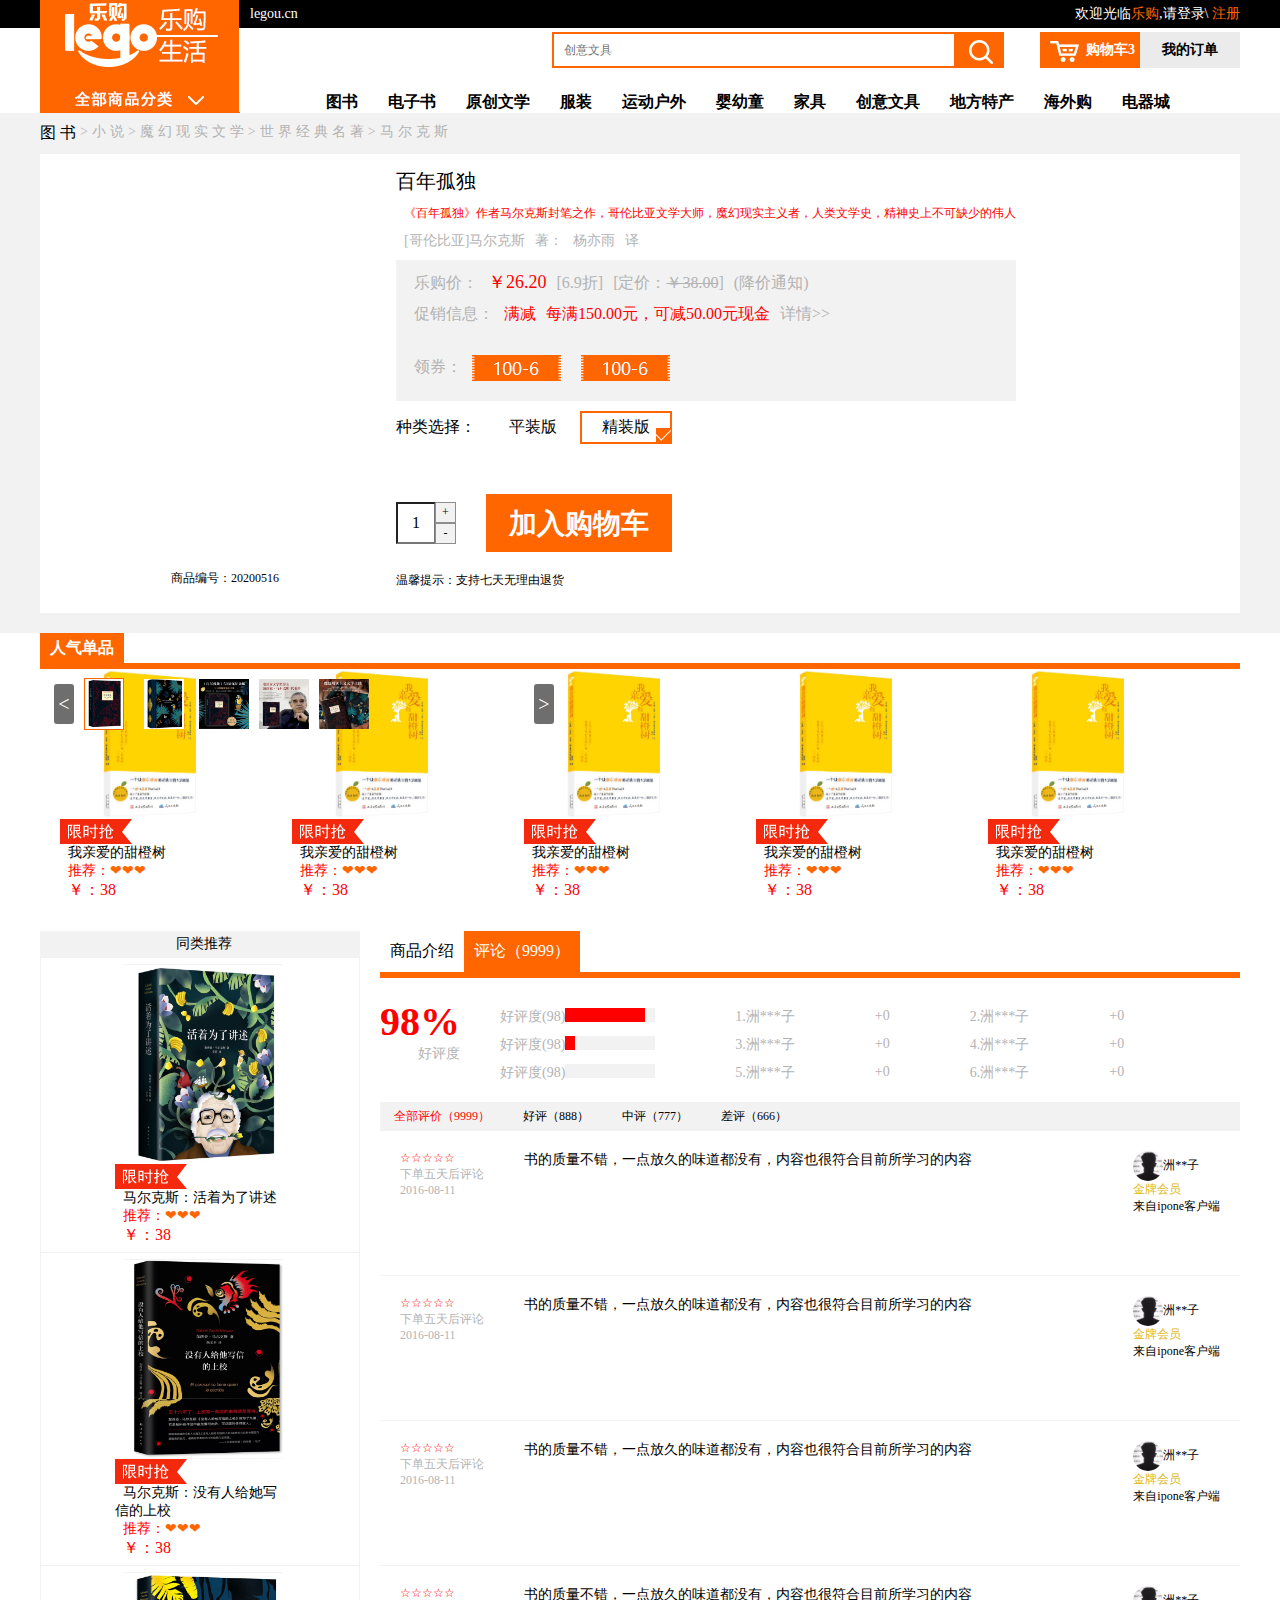
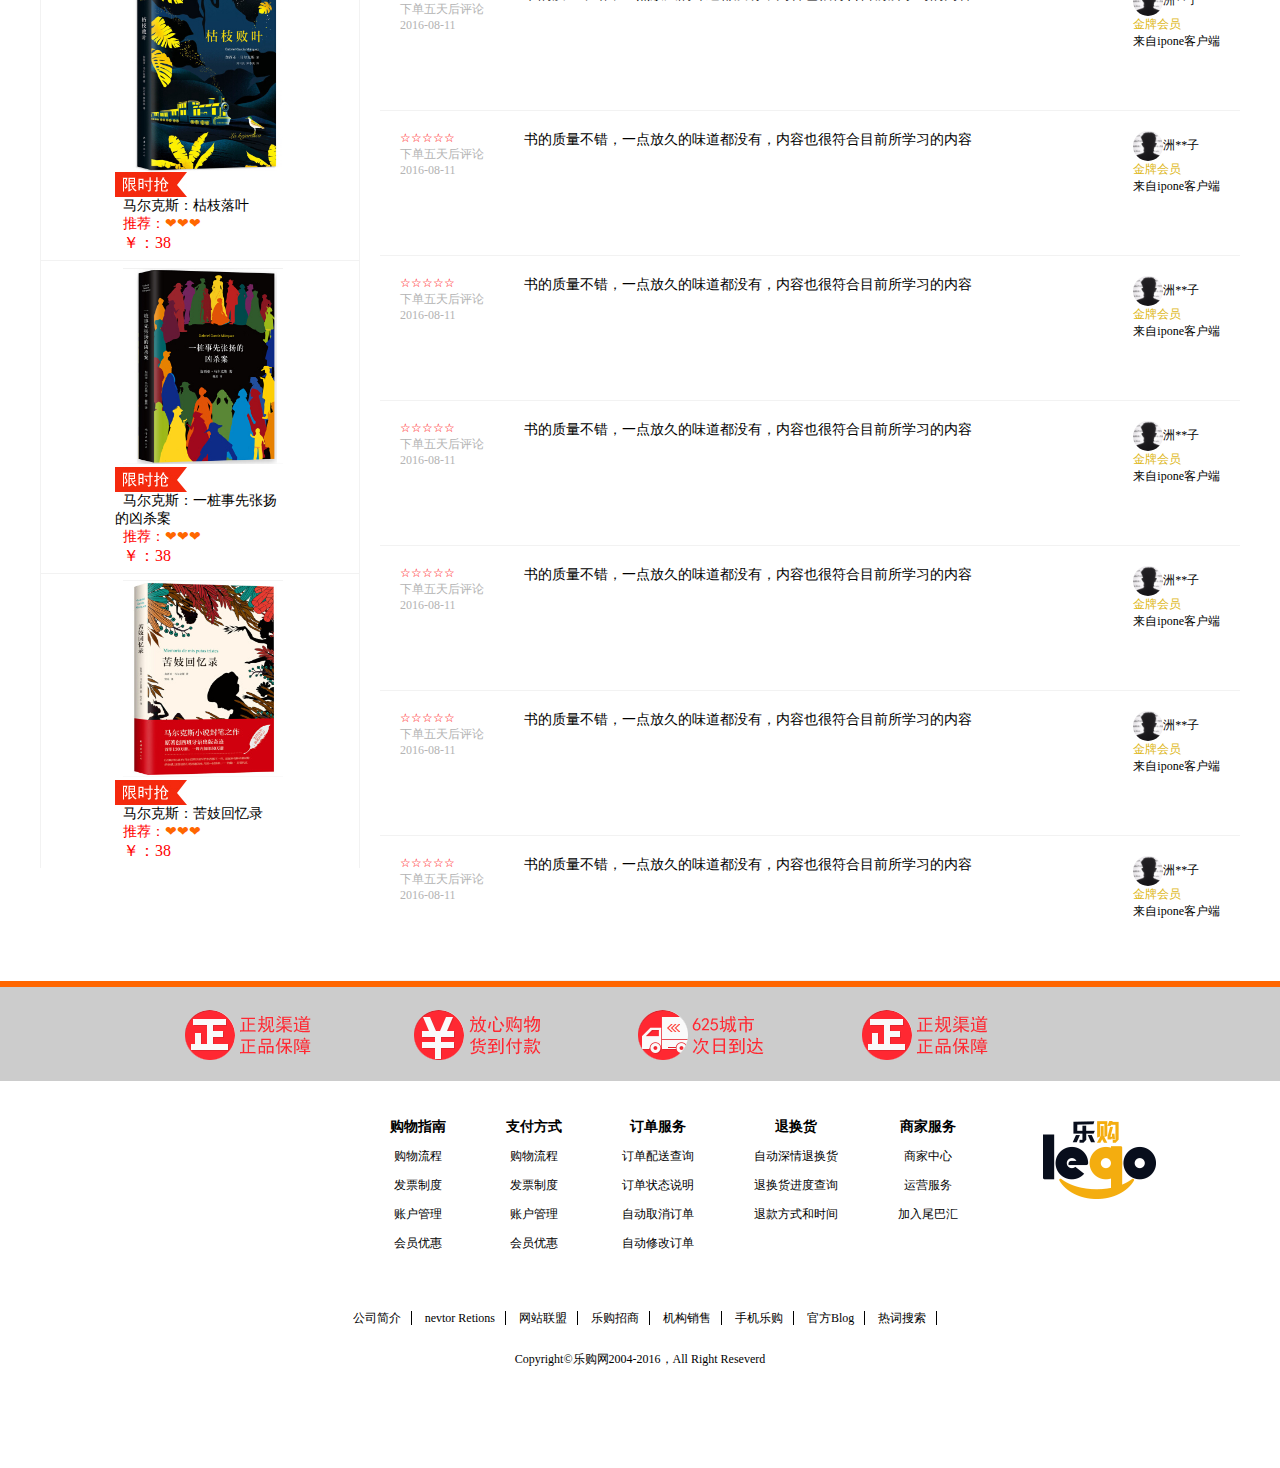
<file: template/book-product-detail.html>
<!DOCTYPE html>
<html lang="en">

<head>
    <meta charset="UTF-8">
    <meta name="viewport" content="width=device-width, initial-scale=1.0">
    <title>张琪购物商城-书籍商品产品列表</title>
    <!DOCTYPE html>
    <!-- 公共页面顶部开始 -->
    <html lang="en">

    <head>
        <meta charset="UTF-8">
        <meta name="viewport" content="width=device-width, initial-scale=1.0">
        <title>张琪购物商城项目</title>
        <!-- 重置样式表 -->
        <link rel="stylesheet" href="../css/reset.css">
        <!-- 公共样式表 -->
        <link rel="stylesheet" href="../css/common.css">
        <!-- 菜单轮播样式表 -->
        <link rel="stylesheet" href="../css/slide.css">
        <!-- 放大镜样式 -->
        <link rel="stylesheet" href="../css/magnifier.css">
        <!-- 当前样式表 -->
        <link rel="stylesheet" href="../css/book-product-detail.css">
        <!-- 引入jq框架 -->
        <script src="../lib/jquery.min.js"></script>
        <!-- 引入jq轮播框架 -->
        <script src="../lib/jquery.slidebox.js"></script>
        <!-- 引入jq放大镜框架 -->
        <script src="../lib/magnifier.js"></script>
        <!-- 引入当前js脚本 -->
        <script src="../javascripts/book-product-detail.js"></script>
    </head>

<body>
    <!-- 头部 -->

    <div id="head" class="container-fluid">
        <div class="container clearfix">
            <img src="../imgs/logo.jpg" alt="" class="fl logo">
            <a href="index.html" class="fl address">legou.cn</a>
            <div class="fr welcome">欢迎光临<a href="login.html">乐购</a>,请登录\<a href="sign.html"> 注册</a></div>
        </div>
    </div>
    <!-- 头部搜索框 -->
    <div class="search-box container clearfix">
        <div class="fr ">
            <a href="#" class="black ">我的订单</a>
        </div>
        <div class="fr">
            <a href="" class="white">购物车3</a>
        </div>
        <form action="" class="fr  searchForm">
            <input type="text" name="search" class="search-text fl" placeholder="创意文具">
            <input type="submit" value="" class="search-btn  fl">
        </form>

    </div>
    <!-- 头部导航栏  -->
    <ul class="clearfix container" id="nav">

        <li class="fr"><a href="#">电器城</a></li>
        <li class="fr"><a href="#">海外购</a></li>
        <li class="fr"><a href="#">地方特产</a></li>
        <li class="fr"><a href="#">创意文具</a></li>
        <li class="fr"><a href="#">家具</a></li>
        <li class="fr"><a href="#">婴幼童</a></li>
        <li class="fr"><a href="#">运动户外</a></li>
        <li class="fr"><a href="#">服装</a></li>
        <li class="fr"><a href="#">原创文学</a></li>
        <li class="fr"><a href="#">电子书</a></li>
        <li class="fr"><a href="book-detail.html">图书</a></li>
    </ul>
    <!-- 公共页面顶部结束 -->

    <div class="container-fluid sale-area">

        <div class="container">
            <ul class="clearfix">
                <li class="fs16 black fl">图书</li>
                <li class="fs14 b3  fl">&gt;小说&gt;</li>
                <li class="fs14 b3  fl">魔幻现实文学&gt;</li>
                <li class="fs14 b3  fl">世界经典名著&gt;</li>
                <li class="fs14 b3  fl">马尔克斯</li>

            </ul>

            <div class="sa-box clearfix">
                <div class="sa-left fl">
                    <!-- 放大镜 -->
                    <div class="magnifier" id="magnifier1">
                        <div class="magnifier-container">
                            <div class="images-cover"></div>
                            <!--当前图片显示容器-->
                            <div class="move-view"></div>
                            <!--跟随鼠标移动的盒子-->
                        </div>
                        <div class="magnifier-assembly">
                            <div class="magnifier-btn">
                                <span class="magnifier-btn-left">&lt;</span>
                                <span class="magnifier-btn-right">&gt;</span>
                            </div>
                            <!--按钮组-->
                            <div class="magnifier-line">
                                <ul class="clearfix animation03">
                                    <li>
                                        <div class="small-img">
                                            <img src="../imgs/bd1.png" class="si-active" />
                                        </div>
                                    </li>
                                    <li>
                                        <div class="small-img">
                                            <img src="../imgs/bd2.png" />
                                        </div>
                                    </li>
                                    <li>
                                        <div class="small-img">
                                            <img src="../imgs/bd3.png" />
                                        </div>
                                    </li>
                                    <li>
                                        <div class="small-img">
                                            <img src="../imgs/bd4.png" />
                                        </div>
                                    </li>
                                    <li>
                                        <div class="small-img">
                                            <img src="../imgs/bd5.png" />
                                        </div>
                                    </li>

                                </ul>
                            </div>
                            <!--缩略图-->
                        </div>
                        <div class="magnifier-view"></div>
                        <!--经过放大的图片显示容器-->
                    </div>
                    <p class="sr-number">商品编号：20200516</p>
                </div>

                <div class="sa-right fl">
                    <p class="fs20 black">百年孤独</p>
                    <p class="18 red ti8">《百年孤独》作者马尔克斯封笔之作，哥伦比亚文学大师，魔幻现实主义者，人类文学史，精神史上不可缺少的伟人</p>
                    <p class="fs14 b3 ti8"><span>[哥伦比亚]马尔克斯</span><span>著：</span><span>杨亦雨</span><span>译</span></p>
                    <div class="fs16 b3 ti8 promotion">
                        <p><span>乐购价：</span><span
                                class="fs18 red">￥26.20</span><span>[6.9折]</span><span>[定价：<del>￥38.00</del>]</span>(降价通知)<span></span>
                        </p>
                        <p><span>促销信息：</span><span class="red">满减</span><span
                                class="red">每满150.00元，可减50.00元现金</span><span><a href="#"
                                    class="fs16 b3">详情&gt;&gt;</a></span></p>
                        <p class="que"><span>领券：</span><img src="../imgs/que.png" alt=""><img src="../imgs/que.png"
                                alt="">
                        </p>

                    </div>

                    <span class="fs16">种类选择：</span>
                    <div class="fs16 edition">平装版
                        <div class="edition-select"><span></span></div>
                    </div>
                    <div class="fs16 edition e-border">精装版
                        <div class="edition-select es-active">
                            <span></span>
                        </div>
                    </div>
                    <div class="sale-car clearfix">
                        <div class="fl">
                            <input type="text" value="1" class="sc-text"
                                onkeyup="this.value=this.value.replace(/\D/g,'')">
                            <input type="button" value="+" class="btn1">
                            <input type="button" value="-" class="btn2" >
                        </div>

                        <input type="submit" value="加入购物车" class="sc-submit fl">
                    </div>


                    <p>温馨提示：支持七天无理由退货</p>

                </div>

            </div>

        </div>
    </div>

    <!-- 人气单品 -->
    <div class="container popular">
        <div>
            <h3 class="fs16 white">人气单品</h3>
        </div>

        <ul class="clearfix">
            <li class="fl ti8">
                <img src="../imgs/tcs.png" alt="">
                <img src="../imgs/index05_18.jpg" alt="">
                <p class="fs14 black">我亲爱的甜橙树</p>
                <p class="fs14 red">推荐：<span class="cf6">❤❤❤</span></p>
                <p class="fs16 red">￥：38</p>
            </li>

            <li class="fl ti8">
                <img src="../imgs/tcs.png" alt="">
                <img src="../imgs/index05_18.jpg" alt="">
                <p class="fs14 black">我亲爱的甜橙树</p>
                <p class="fs14 red">推荐：<span class="cf6">❤❤❤</span></p>
                <p class="fs16 red">￥：38</p>
            </li>

            <li class="fl ti8">
                <img src="../imgs/tcs.png"  alt="">
                <img src="../imgs/index05_18.jpg" alt="">
                <p class="fs14 black">我亲爱的甜橙树</p>
                <p class="fs14 red">推荐：<span class="cf6">❤❤❤</span></p>
                <p class="fs16 red">￥：38</p>
            </li>

            <li class="fl ti8">
                <img src="../imgs/tcs.png"  alt="">
                <img src="../imgs/index05_18.jpg" alt="">
                <p class="fs14 black">我亲爱的甜橙树</p>
                <p class="fs14 red">推荐：<span class="cf6">❤❤❤</span></p>
                <p class="fs16 red">￥：38</p>
            </li>

            <li class="fl ti8">
                <img src="../imgs/tcs.png" alt="">
                <img src="../imgs/index05_18.jpg" alt="">
                <p class="fs14 black">我亲爱的甜橙树</p>
                <p class="fs14 red">推荐：<span class="cf6">❤❤❤</span></p>
                <p class="fs16 red">￥：38</p>
            </li>

        </ul>
    </div>

    <!-- 商品评论 -->
    <div class="container clearfix comment">
        <!-- 评论区左边 -->
        <div class="fl comment-left">
            <p class="fs14 ti8">同类推荐</p>
            <ul>

                <li class=" ti8">
                    <img src="../imgs/meks1.png" alt="">
                    <img src="../imgs/index05_18.jpg" alt="">
                    <p class="fs14 black">马尔克斯：活着为了讲述</p>
                    <p class="fs14 red">推荐：<span class="cf6">❤❤❤</span></p>
                    <p class="fs16 red">￥：38</p>
                </li>

                <li class=" ti8">
                    <img src="../imgs/meks2.png" alt="">
                    <img src="../imgs/index05_18.jpg" alt="">
                    <p class="fs14 black">马尔克斯：没有人给她写信的上校</p>
                    <p class="fs14 red">推荐：<span class="cf6">❤❤❤</span></p>
                    <p class="fs16 red">￥：38</p>
                </li>

                <li class=" ti8">
                    <img src="../imgs/meks3.png" alt="">
                    <img src="../imgs/index05_18.jpg" alt="">
                    <p class="fs14 black">马尔克斯：枯枝落叶</p>
                    <p class="fs14 red">推荐：<span class="cf6">❤❤❤</span></p>
                    <p class="fs16 red">￥：38</p>
                </li>

                <li class=" ti8">
                    <img src="../imgs/meks4.png" alt="">
                    <img src="../imgs/index05_18.jpg" alt="">
                    <p class="fs14 black">马尔克斯：一桩事先张扬的凶杀案</p>
                    <p class="fs14 red">推荐：<span class="cf6">❤❤❤</span></p>
                    <p class="fs16 red">￥：38</p>
                </li>

                <li class=" ti8">
                    <img src="../imgs/meks5.png" alt="">
                    <img src="../imgs/index05_18.jpg" alt="">
                    <p class="fs14 black">马尔克斯：苦妓回忆录</p>
                    <p class="fs14 red">推荐：<span class="cf6">❤❤❤</span></p>
                    <p class="fs16 red">￥：38</p>
                </li>



            

         

              


            </ul>
        </div>

        <!-- 评论区右边 -->
        <div class="fr comment-right">
            <ul class="clearfix cr-title">
                <li class="fs16 fl ct-detail">商品介绍</li>
                <li class="fs16 fl ct-detail ct-active">评论（9999）</li>
            </ul>
            <ul class="cr-comment">
                <li class="cc-detail">
                    <img src="../imgs/book-detail.jpg" alt="" class="cc-img">
                </li>
                <li class="cc-detail">
                    <div class="cc-title clearfix">
                        <div class="cct-left fl">
                            <p>98%</p>
                            <p class="fs14 b3">好评度</p>
                        </div>

                        <div class="cct-right fl">
                            <ul class="clearfix">
                                <li class="fl clearfix">
                                    <span class="fs14 b3 fl">好评度(98)</span>
                                    <div class="fl"></div>
                                    <div class="fl"></div>
                                </li>
                                <li class="fl fs14 b3">1.洲***子</li>
                                <li class="fl fs14 b3">+0</li>
                                <li class="fl fs14 b3">2.洲***子</li>
                                <li class="fl fs14 b3">+0</li>

                            </ul>

                            <ul class="clearfix">
                                <li class="fl clearfix">
                                    <span class="fs14 b3 fl">好评度(98)</span>
                                    <div class="fl"></div>
                                    <div class="fl"></div>
                                </li>
                                <li class="fl fs14 b3">3.洲***子</li>
                                <li class="fl fs14 b3">+0</li>
                                <li class="fl fs14 b3">4.洲***子</li>
                                <li class="fl fs14 b3">+0</li>

                            </ul>

                            <ul class="clearfix">
                                <li class="fl clearfix">
                                    <span class="fs14 b3 fl">好评度(98)</span>
                                    <div class="fl"></div>
                                    <div class="fl"></div>
                                </li>
                                <li class="fl fs14 b3">5.洲***子</li>
                                <li class="fl fs14 b3">+0</li>
                                <li class="fl fs14 b3">6.洲***子</li>
                                <li class="fl fs14 b3">+0</li>

                            </ul>

                        </div>

                    </div>
                    <!-- 评论详情区 -->

                    <div class="cc-detail">
                        <div class="cd-title ti8">
                            <span class="red">全部评价（9999）</span>
                            <span>好评（888）</span>
                            <span>中评（777）</span>
                            <span>差评（666）</span>
                        </div>

                        <div class="cd-detail clearfix">
                            <div class="fl">
                                <p class="fs12 red">☆☆☆☆☆</p>
                                <p class="fs12 b3">下单五天后评论</p>
                                <p class="fs12 b3">2016-08-11</p>

                            </div>
                            <div class="fl fs14 cd-content">
                                <p>书的质量不错，一点放久的味道都没有，内容也很符合目前所学习的内容</p>
                            </div>
                            <div class="fr">
                                <p><img src="../imgs/headimg.jpg" alt="" class="headimg"><span class="fs12">洲**子</span>
                                </p>
                                <p class="fs12 gold">金牌会员</p>
                                <p class="fs12">来自ipone客户端</p>
                            </div>
                        </div>

                        <div class="cd-detail clearfix">
                            <div class="fl">
                                <p class="fs12 red">☆☆☆☆☆</p>
                                <p class="fs12 b3">下单五天后评论</p>
                                <p class="fs12 b3">2016-08-11</p>

                            </div>
                            <div class="fl fs14 cd-content">
                                <p>书的质量不错，一点放久的味道都没有，内容也很符合目前所学习的内容</p>
                            </div>
                            <div class="fr">
                                <p><img src="../imgs/headimg.jpg" alt="" class="headimg"><span class="fs12">洲**子</span>
                                </p>
                                <p class="fs12 gold">金牌会员</p>
                                <p class="fs12">来自ipone客户端</p>
                            </div>
                        </div>

                        <div class="cd-detail clearfix">
                            <div class="fl">
                                <p class="fs12 red">☆☆☆☆☆</p>
                                <p class="fs12 b3">下单五天后评论</p>
                                <p class="fs12 b3">2016-08-11</p>

                            </div>
                            <div class="fl fs14 cd-content">
                                <p>书的质量不错，一点放久的味道都没有，内容也很符合目前所学习的内容</p>
                            </div>
                            <div class="fr">
                                <p><img src="../imgs/headimg.jpg" alt="" class="headimg"><span class="fs12">洲**子</span>
                                </p>
                                <p class="fs12 gold">金牌会员</p>
                                <p class="fs12">来自ipone客户端</p>
                            </div>
                        </div>

                        <div class="cd-detail clearfix">
                            <div class="fl">
                                <p class="fs12 red">☆☆☆☆☆</p>
                                <p class="fs12 b3">下单五天后评论</p>
                                <p class="fs12 b3">2016-08-11</p>

                            </div>
                            <div class="fl fs14 cd-content">
                                <p>书的质量不错，一点放久的味道都没有，内容也很符合目前所学习的内容</p>
                            </div>
                            <div class="fr">
                                <p><img src="../imgs/headimg.jpg" alt="" class="headimg"><span class="fs12">洲**子</span>
                                </p>
                                <p class="fs12 gold">金牌会员</p>
                                <p class="fs12">来自ipone客户端</p>
                            </div>
                        </div>

                        <div class="cd-detail clearfix">
                            <div class="fl">
                                <p class="fs12 red">☆☆☆☆☆</p>
                                <p class="fs12 b3">下单五天后评论</p>
                                <p class="fs12 b3">2016-08-11</p>

                            </div>
                            <div class="fl fs14 cd-content">
                                <p>书的质量不错，一点放久的味道都没有，内容也很符合目前所学习的内容</p>
                            </div>
                            <div class="fr">
                                <p><img src="../imgs/headimg.jpg" alt="" class="headimg"><span class="fs12">洲**子</span>
                                </p>
                                <p class="fs12 gold">金牌会员</p>
                                <p class="fs12">来自ipone客户端</p>
                            </div>
                        </div>

                        <div class="cd-detail clearfix">
                            <div class="fl">
                                <p class="fs12 red">☆☆☆☆☆</p>
                                <p class="fs12 b3">下单五天后评论</p>
                                <p class="fs12 b3">2016-08-11</p>

                            </div>
                            <div class="fl fs14 cd-content">
                                <p>书的质量不错，一点放久的味道都没有，内容也很符合目前所学习的内容</p>
                            </div>
                            <div class="fr">
                                <p><img src="../imgs/headimg.jpg" alt="" class="headimg"><span class="fs12">洲**子</span>
                                </p>
                                <p class="fs12 gold">金牌会员</p>
                                <p class="fs12">来自ipone客户端</p>
                            </div>
                        </div>

                        <div class="cd-detail clearfix">
                            <div class="fl">
                                <p class="fs12 red">☆☆☆☆☆</p>
                                <p class="fs12 b3">下单五天后评论</p>
                                <p class="fs12 b3">2016-08-11</p>

                            </div>
                            <div class="fl fs14 cd-content">
                                <p>书的质量不错，一点放久的味道都没有，内容也很符合目前所学习的内容</p>
                            </div>
                            <div class="fr">
                                <p><img src="../imgs/headimg.jpg" alt="" class="headimg"><span class="fs12">洲**子</span>
                                </p>
                                <p class="fs12 gold">金牌会员</p>
                                <p class="fs12">来自ipone客户端</p>
                            </div>
                        </div>

                        <div class="cd-detail clearfix">
                            <div class="fl">
                                <p class="fs12 red">☆☆☆☆☆</p>
                                <p class="fs12 b3">下单五天后评论</p>
                                <p class="fs12 b3">2016-08-11</p>

                            </div>
                            <div class="fl fs14 cd-content">
                                <p>书的质量不错，一点放久的味道都没有，内容也很符合目前所学习的内容</p>
                            </div>
                            <div class="fr">
                                <p><img src="../imgs/headimg.jpg" alt="" class="headimg"><span class="fs12">洲**子</span>
                                </p>
                                <p class="fs12 gold">金牌会员</p>
                                <p class="fs12">来自ipone客户端</p>
                            </div>
                        </div>

                        <div class="cd-detail clearfix">
                            <div class="fl">
                                <p class="fs12 red">☆☆☆☆☆</p>
                                <p class="fs12 b3">下单五天后评论</p>
                                <p class="fs12 b3">2016-08-11</p>

                            </div>
                            <div class="fl fs14 cd-content">
                                <p>书的质量不错，一点放久的味道都没有，内容也很符合目前所学习的内容</p>
                            </div>
                            <div class="fr">
                                <p><img src="../imgs/headimg.jpg" alt="" class="headimg"><span class="fs12">洲**子</span>
                                </p>
                                <p class="fs12 gold">金牌会员</p>
                                <p class="fs12">来自ipone客户端</p>
                            </div>
                        </div>

                        <div class="cd-detail clearfix">
                            <div class="fl">
                                <p class="fs12 red">☆☆☆☆☆</p>
                                <p class="fs12 b3">下单五天后评论</p>
                                <p class="fs12 b3">2016-08-11</p>

                            </div>
                            <div class="fl fs14 cd-content">
                                <p>书的质量不错，一点放久的味道都没有，内容也很符合目前所学习的内容</p>
                            </div>
                            <div class="fr">
                                <p><img src="../imgs/headimg.jpg" alt="" class="headimg"><span class="fs12">洲**子</span>
                                </p>
                                <p class="fs12 gold">金牌会员</p>
                                <p class="fs12">来自ipone客户端</p>
                            </div>
                        </div>

                    </div>

                </li>
            </ul>
        </div>

    </div>

    <!--  乐购尾部-->
    <div class="container-fluid foot">
        <div class="container clearfix">
            <div>
                <img src="../imgs/222_11.png" alt="">
                <img src="../imgs/222_13(1).png" alt="">
                <img src="../imgs/222_15.png" alt="">
                <img src="../imgs/222_11.png" alt="">
            </div>
            <ul>
                <li>
                    <img src="../imgs/logo_00.png" alt="">
                </li>
            </ul>
            <ul>
                <li>
                    <h3>商家服务</h3>
                </li>
                <li>商家中心</li>
                <li>运营服务</li>
                <li>加入尾巴汇</li>
            </ul>
            <ul>
                <li>
                    <h3>退换货</h3>
                </li>
                <li>自动深情退换货</li>
                <li>退换货进度查询</li>
                <li>退款方式和时间</li>
            </ul>
            <ul>
                <li>
                    <h3>订单服务</h3>
                </li>
                <li>订单配送查询</li>
                <li>订单状态说明</li>
                <li>自动取消订单</li>
                <li>自动修改订单</li>
            </ul>

            <ul>
                <li>
                    <h3>支付方式</h3>
                </li>
                <li>购物流程</li>
                <li>发票制度</li>
                <li>账户管理</li>
                <li>会员优惠</li>
            </ul>
            <ul>
                <li>
                    <h3>购物指南</h3>
                </li>
                <li>购物流程</li>
                <li>发票制度</li>
                <li>账户管理</li>
                <li>会员优惠</li>
            </ul>
        </div>
        <div class="link">
            <a href="#">公司简介</a>
            <a href="#">nevtor Retions</a>
            <a href="#">网站联盟</a>
            <a href="#">乐购招商</a>
            <a href="#">机构销售</a>
            <a href="#">手机乐购</a>
            <a href="#">官方Blog</a>
            <a href="#">热词搜索</a>
        </div>
        <div class="copy">Copyright&copy;乐购网2004-2016，All Right Reseverd</div>
    </div>

</body>

</html>

</head>

<body>

</body>

</html>
</file>
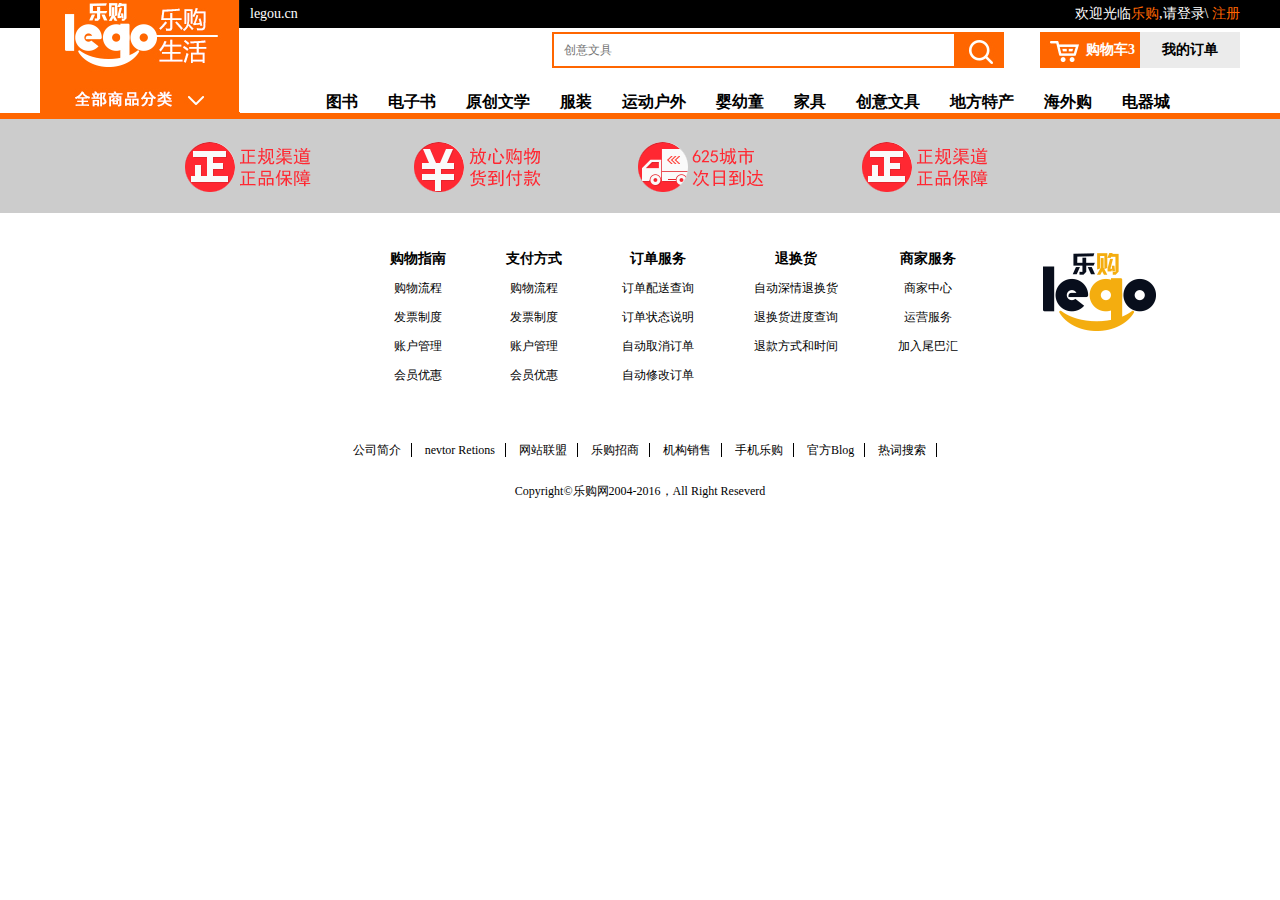
<file: template/common.html>
<!DOCTYPE html>
<!-- 公共页面顶部开始 -->
<html lang="en">

<head>
    <meta charset="UTF-8">
    <meta name="viewport" content="width=device-width, initial-scale=1.0">
    <title>张琪购物商城项目-公共页面</title>
    <!-- 重置样式表 -->
    <link rel="stylesheet" href="../css/reset.css">
    <!-- 公共样式表 -->
    <link rel="stylesheet" href="../css/common.css">
    <!-- 菜单轮播样式表 -->
    <link rel="stylesheet" href="../css/slide.css">
    <!-- 当前样式表 -->
    <link rel="stylesheet" href="../css/index.css">
    <!-- 引入jq框架 -->
    <script src="../lib/jquery.min.js"></script>
    <!-- 引入jq轮播框架 -->
    <script src="../lib/jquery.slidebox.js"></script>
    <!-- 引入当前js脚本 -->
    <script src="../javascripts/index.js"></script>
</head>

<body>
    <!-- 头部 -->

    <div id="head" class="container-fluid">
        <div class="container clearfix">
            <img src="../imgs/logo.jpg" alt="" class="fl logo">
            <a href="index.html" class="fl address">legou.cn</a>
            <div class="fr welcome">欢迎光临<a href="#">乐购</a>,请登录\<a href="#"> 注册</a></div>
        </div>
    </div>
    <!-- 头部搜索框 -->
    <div class="search-box container clearfix">
        <div class="fr ">
            <a href="#" class="black ">我的订单</a>
        </div>
        <div class="fr">
            <a href="" class="white">购物车3</a>
        </div>
        <form action="" class="fr  searchForm">
            <input type="text" name="search" class="search-text fl" placeholder="创意文具">
            <input type="submit" value="" class="search-btn  fl">
        </form>

    </div>
    <!-- 头部导航栏  -->
    <ul class="clearfix container" id="nav">

        <li class="fr"><a href="#">电器城</a></li>
        <li class="fr"><a href="#">海外购</a></li>
        <li class="fr"><a href="#">地方特产</a></li>
        <li class="fr"><a href="#">创意文具</a></li>
        <li class="fr"><a href="#">家具</a></li>
        <li class="fr"><a href="#">婴幼童</a></li>
        <li class="fr"><a href="#">运动户外</a></li>
        <li class="fr"><a href="#">服装</a></li>
        <li class="fr"><a href="#">原创文学</a></li>
        <li class="fr"><a href="#">电子书</a></li>
        <li class="fr"><a href="book-detail.html">图书</a></li>
    </ul>
    <!-- 公共页面顶部结束 -->




      <!--  乐购尾部-->
      <div class="container-fluid foot">
        <div class="container clearfix">
            <div>
                <img src="../imgs/222_11.png" alt="">
                <img src="../imgs/222_13(1).png" alt="">
                <img src="../imgs/222_15.png" alt="">
                <img src="../imgs/222_11.png" alt="">
            </div>
            <ul>
                <li>
                    <img src="../imgs/logo_00.png" alt="">
                </li>
            </ul>
            <ul>
                <li>
                    <h3>商家服务</h3>
                </li>
                <li>商家中心</li>
                <li>运营服务</li>
                <li>加入尾巴汇</li>
            </ul>
            <ul>
                <li>
                    <h3>退换货</h3>
                </li>
                <li>自动深情退换货</li>
                <li>退换货进度查询</li>
                <li>退款方式和时间</li>
            </ul>
            <ul>
                <li>
                    <h3>订单服务</h3>
                </li>
                <li>订单配送查询</li>
                <li>订单状态说明</li>
                <li>自动取消订单</li>
                <li>自动修改订单</li>
            </ul>

            <ul>
                <li>
                    <h3>支付方式</h3>
                </li>
                <li>购物流程</li>
                <li>发票制度</li>
                <li>账户管理</li>
                <li>会员优惠</li>
            </ul>
            <ul>
                <li>
                    <h3>购物指南</h3>
                </li>
                <li>购物流程</li>
                <li>发票制度</li>
                <li>账户管理</li>
                <li>会员优惠</li>
            </ul>
        </div>
        <div class="link">
            <a href="#">公司简介</a>
            <a href="#">nevtor Retions</a>
            <a href="#">网站联盟</a>
            <a href="#">乐购招商</a>
            <a href="#">机构销售</a>
            <a href="#">手机乐购</a>
            <a href="#">官方Blog</a>
            <a href="#">热词搜索</a>
        </div>
        <div class="copy">Copyright&copy;乐购网2004-2016，All Right Reseverd</div>
    </div>

</body>

</html>
</file>
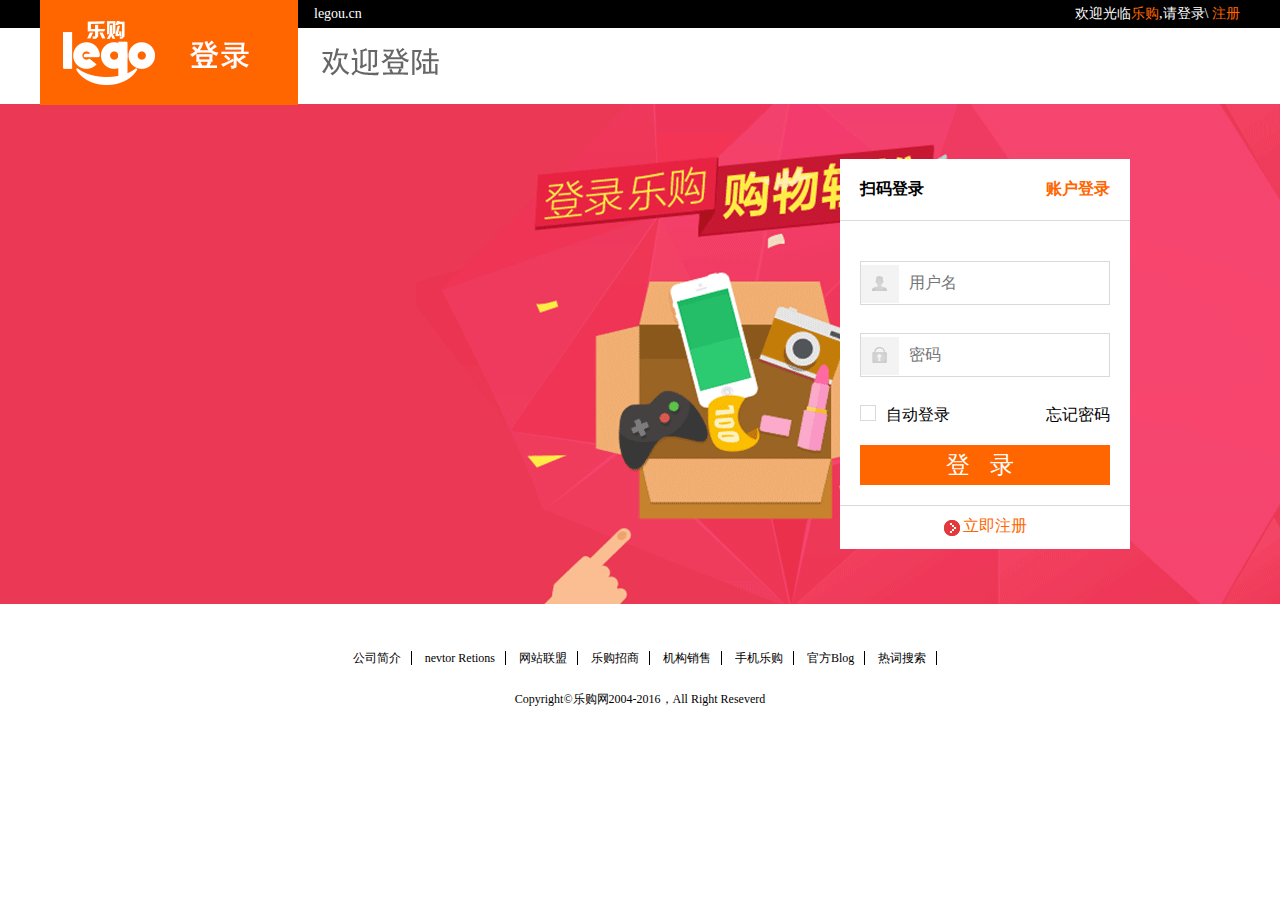
<file: template/login.html>
<!DOCTYPE html>
<!-- 公共页面顶部开始 -->
<html lang="en">

<head>
    <meta charset="UTF-8">
    <meta name="viewport" content="width=device-width, initial-scale=1.0">
    <title>张琪购物商城项目-登录页面</title>
    <!-- 重置样式表 -->
    <link rel="stylesheet" href="../css/reset.css">
    <!-- 公共样式表 -->
    <link rel="stylesheet" href="../css/common.css">
    <!-- 当前样式表 -->
    <link rel="stylesheet" href="../css/login.css">
    <!-- 引入jq框架 -->
    <script src="../lib/jquery.min.js"></script>
    <!-- 引入当前js脚本 -->
    <script src="../javascripts/login.js"></script>
</head>

<body>
    <!-- 头部 -->

    <div id="head" class="container-fluid">
        <div class="container clearfix">
            <img src="../imgs/login-logo.png" alt="" class="fl logo">
            <a href="index.html" class="fl address">legou.cn</a>
            <div class="fr welcome">欢迎光临<a href="login.html">乐购</a>,请登录\<a href="sign.html"> 注册</a></div>
        </div>
    </div>

    <!-- 登录界面 -->
    <div class="container-fluid login-in">
        <div>
            <!-- 登录头部 -->
            <ul class="clearfix login-title">
                <li class="fl">扫码登录</li>
                <li class="fr active">账户登录
                </li>
            </ul>

            <!-- 登录尾部 -->
            <ul class="clearfix login-detail">
                <li class="fl ld-scan">
                    <div><img src="../imgs/scan_03.png" alt="" class="sss">
                        <img src="../imgs/sao.png" alt="">
                    </div>
                    <p>打开手机版 乐购APP 扫一扫</p>
                </li>

                <li class="fr ld-login">
                    <p><img src="../imgs/login-name.png" alt=""><input type="text" value="" name="user-name"
                            placeholder="用户名" autofocus
                            class="user-name"><span class="user-message">请输入正确的用户名</span></p>
                    <p><img src="../imgs/login-password_06.png" alt=""><input type="password" value="" name="pwd"
                            placeholder="密码" class="pwd"><span class="pwd-message">请输入正确的用户密码</span></p>
                    <div class="clearfix auto-login">
                        <span class="fl small-box"></span><span class="fl">自动登录</span><a href="#" class="fr black">忘记密码</a>
                    </div>

                    <input type="submit" name="submit" value="登录" class="submit">
                    <div class="login-to"><img src="../imgs/login-red.png" alt=""><a href="sign.html" class="fs16  cf6" target="_black">立即注册</a>
                    </div>

                </li>
            </ul>




        </div>



    </div>






    <!--  乐购尾部-->
    <div class="container-fluid login-foot">
        <div class="link">
            <a href="#">公司简介</a>
            <a href="#">nevtor Retions</a>
            <a href="#">网站联盟</a>
            <a href="#">乐购招商</a>
            <a href="#">机构销售</a>
            <a href="#">手机乐购</a>
            <a href="#">官方Blog</a>
            <a href="#">热词搜索</a>
        </div>
        <div class="copy">Copyright&copy;乐购网2004-2016，All Right Reseverd</div>
    </div>

</body>

</html>
</file>
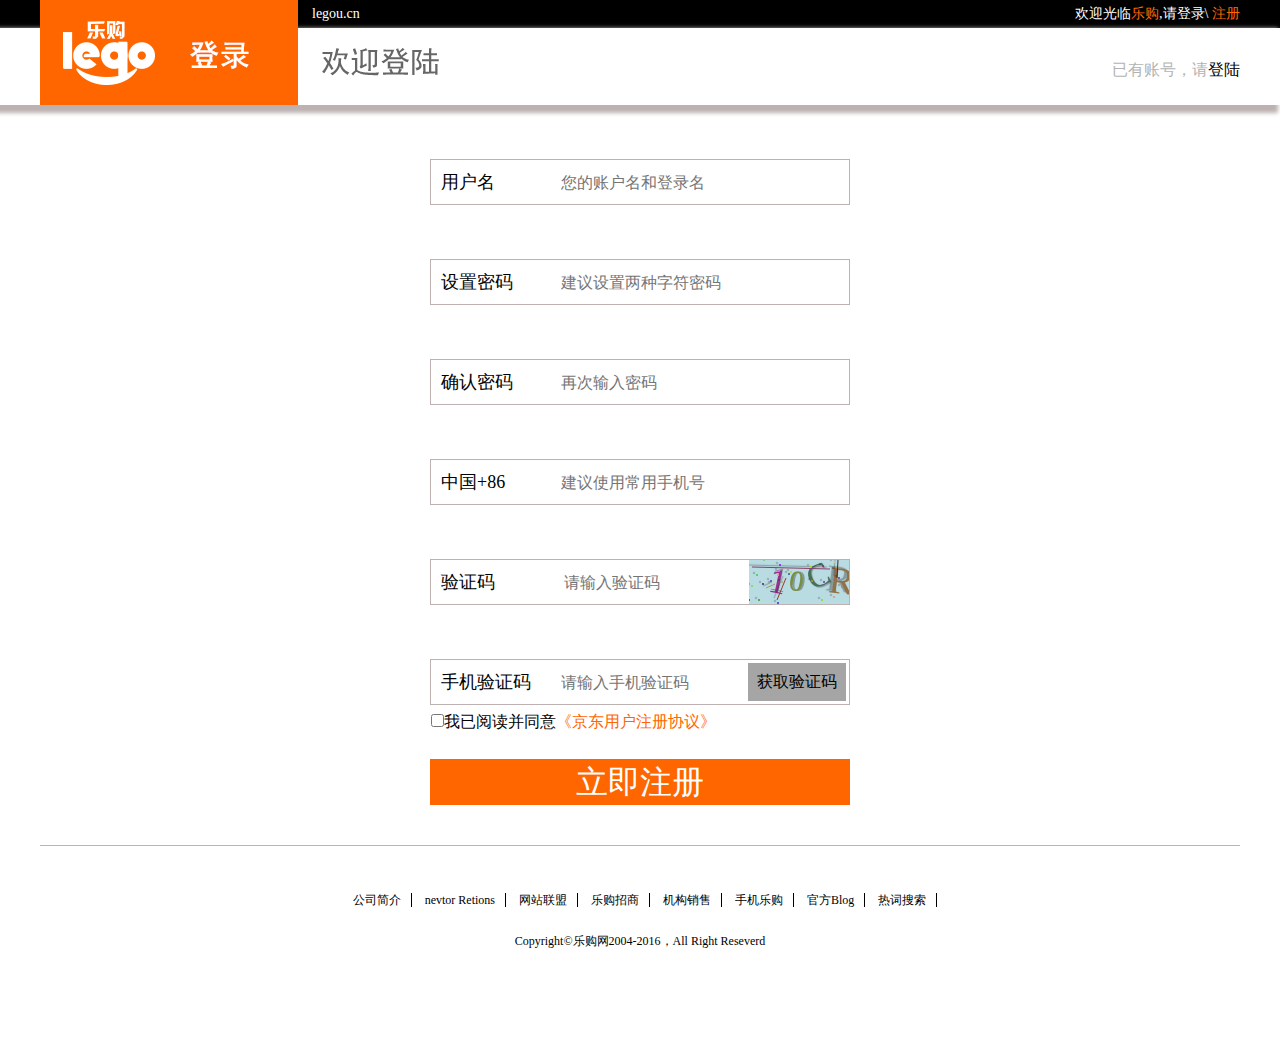
<file: template/sign.html>
<!DOCTYPE html>
<!-- 公共页面顶部开始 -->
<html lang="en">

<head>
    <meta charset="UTF-8">
    <meta name="viewport" content="width=device-width, initial-scale=1.0">
    <title>张琪购物商城项目-注册页面</title>
    <!-- 重置样式表 -->
    <link rel="stylesheet" href="../css/reset.css">
    <!-- 公共样式表 -->
    <link rel="stylesheet" href="../css/common.css">
    <!-- 当前样式表 -->
    <link rel="stylesheet" href="../css/sign.css">
    <!-- 引入jq框架 -->
    <script src="../lib/jquery.min.js"></script>
    <!-- 引入表单验证vlidate框架 -->
    <script src="../lib/jquery.validate.min.js"></script>
    <!-- 引入图片验证码框架插件 -->
    <script src="../lib/gVerify.js"></script>
    <!-- 引入当前js脚本 -->
    <script src="../javascripts/sign.js"></script>
</head>

<body>
    <!-- 头部 -->

    <div id="head" class="container-fluid">
        <div class="container clearfix">
            <img src="../imgs/login-logo.png" alt="" class="fl logo">
            <a href="index.html" class="fl address">legou.cn</a>
            <div class="fr welcome">欢迎光临<a href="login.html">乐购</a>,请登录\<a href="sign.html"> 注册</a></div>
        </div>
    </div>

    <!-- 欢迎登陆 -->
    <div class="container-fluid login-top">
        <ul class="container clearfix">
            <li class="fl login-welcome fs22 black">欢迎登陆</li>
            <li class="fr login-numer fs16 b3">已有账号，请<a href="#" class="fs16 black">登陆</a></li>
        </ul>
    </div>

    <!-- 注册页面 -->
    <div class="container login-detail">
        <form action="#" class="login-form" id="login-form">
            <p><span class="fs18 black">用户名</span><input type="text" value="" name="userName" placeholder="您的账户名和登录名"
                    class="fs16 ">
            </p>

            <p><span class="fs18 black">设置密码</span><input type="password" value="" name="pwd" placeholder="建议设置两种字符密码"
                    class="fs16" id="pwd">
            </p>

            <p><span class="fs18 black">确认密码</span><input type="password" value="" name="checkpwd" placeholder="再次输入密码"
                    class="fs16">
            </p>

            <p><span class="fs18 black">中国+86</span><input type="text" value="" name="phone" placeholder="建议使用常用手机号"
                    class="fs16">
            </p>

            <p class="verify">
                <span class="fs18 black">验证码</span>
                <input type="text" value="" name="checkNumber" placeholder="请输入验证码" class="fs16" id="formVerify">
               <span id="v_container"></span><span class="vfy-message"></span>

            </p>

            <p class="getCheck"><span class="fs18 black">手机验证码</span><input type="text" value="" name="checkPhone"
                    placeholder="请输入手机验证码" class="fs16"><a href="" class="fs16 black">获取验证码</a>
                <span class="fs16 agree"><input type="checkbox" value="" name="agree">我已阅读并同意<a href="#"
                        class="cf6">《京东用户注册协议》</a>
                </span>

            </p>

            <input type="submit" value="立即注册" name="submit" class="submit">

        </form>

    </div>

    <!--  乐购尾部-->
    <div class="container sign-foot">
        <div class="link">
            <a href="#">公司简介</a>
            <a href="#">nevtor Retions</a>
            <a href="#">网站联盟</a>
            <a href="#">乐购招商</a>
            <a href="#">机构销售</a>
            <a href="#">手机乐购</a>
            <a href="#">官方Blog</a>
            <a href="#">热词搜索</a>
        </div>
        <div class="copy">Copyright&copy;乐购网2004-2016，All Right Reseverd</div>
    </div>

</body>

</html>
</file>
<file: css/common.css>
@charset "UTF-8";

/* 最小宽度 */
.container-fluid {
    width: 100%;
    min-width: 1200px;
}

/* 版心 */
.container {
    width: 1200px;
    margin: 0 auto;
}

/* 浮动 */
/* 左浮动 */
.fl {
    float: left;
}

/* 右浮动 */
.fr {
    float: right;
}

/* 清除浮动 */
.clearfix::after {
    content: "";
    display: block;
    height: 0px;
    clear: both;
}

.clearfix {
    zoom: 1；
}

/* 文字大小 */
.fs14 {
    font-size: 14px;
}

.fs16 {
    font-size: 16px;
}

.fs18 {
    font-size: 18px;
}

.fs20 {
    font-size: 20px;
}

.fs22 {
    font-size: 22px;
}

.fs22 {
    font-size: 24px;
}


/* 字体颜色 */
.cf6 {
    color: #ff6600
}

.white {
    color: white;
}

.black {
    color: black;
}

.red {
    color: red;
}

.b3 {
    color: #b3b3b3
}

.gold {
    color: #deb821
}



/* 边距 */
.mt40 {
    margin-top: 40px;
}

.mr16 {
    margin-right: 16px;
}

/* 段落前空格 */
.ti8 {
    text-indent: 8px;
}

/* 添加下划线 */
.td {
    text-decoration: line-through;
}

/* 字体加粗 */
.fw {
    font-weight: bold;
}

/* 宽高 */
.product-img1 {
    width: 171px;
    height: 334px;
}

.product-img2 {
    width: 171px;
    height: 154px;
}

#head {
    height: 28px;
    line-height: 28px;
    background-color: black;
    color: white;
    font-size: 14px;
}

#head>div:nth-child(1) {
    position: relative;
}

.logo {
    position: absolute;
    z-index: 100;
}

.address {
    color: white;
    margin-left: 210px;
}

.welcome a {
    color: #ff6600;

}

/* 公共页面样式开始 */
.search-box {
    margin-top: 4px;
}

.search-box div {
    width: 100px;
}

.search-box>div:nth-child(1) {
    height: 36px;
    line-height: 36px;
    font-size: 14px;
    font-weight: bold;
    background-color: #ebebeb;
    text-align: center;
}

.search-box>div:nth-child(2) {
    height: 36px;
    line-height: 36px;
    background: url(../imgs/bgicon.png) no-repeat 6px -41px #ff6600;
    margin-left: 36px;
    text-indent: 46px;
    font-size: 14px;
    font-weight: bold;
}

.search-text {
    height: 32px;
    width: 400px;
    text-indent: 10px;
    outline: none;
    border: 2px solid #ff6600;

}

.search-btn {
    height: 36px;
    width: 48px;
    background: url(../imgs/bgicon.png) no-repeat -2px 0;
    outline: none;
    border: 2px solid #ff6600;
}

/* 头部导航栏 */
#nav {
    padding-top: 24px;
    padding-right: 110px;
}

#nav li a {
    margin-right: 30px;
    font-size: 16px;
    font-weight: bold;
    color: black;
}

/* 公共页面样式结束 */

/* 乐购尾部 */
.foot {
    height: 94px;
    background-color: #cccccc;
    border-top: 6px solid #ff6600;
    position: relative;

}

.foot div>img {
    padding-right: 90px;
}

.foot>div>div {
    width: 910px;
    margin: 0 auto;
    line-height: 94px;
}

.foot ul {
    float: right;
    text-align: center;
    padding-top: 36px;
    padding-right: 60px;
}

.foot ul li {
    padding-bottom: 12px;
}

.link{
    text-align: center;
    margin-top: 46px;
    margin-bottom: 24px;
}

.link>a {
    color: black;
    padding: 0 10px;
    border-right: 1px solid black;
}

.copy {
    text-align: center;
    padding-bottom: 100px;
}
</file>
<file: css/slide.css>
.slidebox {
    width: 400px;
    height: 100px;
    position: relative;
    overflow: hidden;
}

.slidebox .innerwrapper {
    width: 2400px;
    /*当增加了li之后，大盒子的宽度也要相应的增加 这里增加了两个li，每个400，所以ul 从原来的1600变成了2400*/
    height: 100px;
    list-style: none;
    position: absolute;
    left: -400px;
}

.innerwrapper li {
    width: 400px;
    height: 100px;
    float: left;
}

.innerwrapper li a {
    display: block;
}

.innerwrapper li a img {
    width: 400px;
    height: 100px;
    display: block;
}

.btnleft {
    width: 20px;
    height: 50px;
    position: absolute;
    left: 0;
    top: 25px;
    background-color: black;
    background-image: url(../imgs/arrow-left.png);
    background-position: center center;
    background-repeat: no-repeat;
    cursor: pointer;
    z-index: 50;
    color: #fff;
}

.btnright {
    width: 20px;
    height: 50px;
    position: absolute;
    right: 0;
    top: 25px;
    background-color: black;
    background-image: url(../imgs/arrow-right.png);
    background-position: center center;
    background-repeat: no-repeat;
    cursor: pointer;
    z-index: 50;
    color: #fff;

}

/*控制按钮开始*/

.controls {
    width: 96px;
    position: absolute;
    right:0;
    left: 152px;
    bottom: 10px;
    list-style: none;
}

.controls li {
    width: 20px;
    height: 20px;
    /* 按钮默认颜色 */
    background-color:rgb(235, 101, 23);
    float: left;
    margin-right: 2px;
    text-align: center;
    border-radius: 10px;
    cursor: pointer;
}

.controls li.current {
    /* 按钮当前颜色 */
    background-color:green;
}

/*控制按钮结束*/
</file>
<file: css/index.css>
@charset "UTF-8";


/* 头部菜单栏 */
#meau {
    position: relative;
}

.meau-nav {
    width: 200px;
    height: 470px;
    background-color: #f3f3f3;
}

#meau>ul>li {
    width: 180px;
    height: 34px;
    line-height: 34px;
    padding-left: 20px;
    border: 1px solid #f3f3f3;
}

#meau>ul>li:hover {
    border: 1px solid #ff6600;
    border-right: none;
    background-color: white;
    position: relative;
    z-index: 300;
}

#meau ul li:hover a {
    color: #ff6600;
}

#meau ul li a {
    font-size: 14px;
    color: black;
}

.meau-right {
    position: relative;
    ;
    z-index: 100;
}

/* 二级导航栏 */
.sub-nav {
    width: 472px;
    padding: 16px 66px 30px 34px;
    position: absolute;
    top: 0;
    left: 200px;
    z-index: 200;
    background-color: white;
    border: 1px solid #ff6600;
    display: none;
}

.sub-nav:hover {
    display: block;

}

.sub-nav>ul>li:nth-child(odd) {
    padding-top: 4px;
    padding-bottom: 16px;
}

.sub-nav>ul>li:nth-child(even) {
    padding-bottom: 4px;
}

.sub-nav>ul>li>span {
    padding-right: 8px;
    color: black;
    font-size: 12px;
}

.subnav-title {
    color: #ff6600;
    border-bottom: 1px solid #cccccc;
    font-weight: bold;
    font-size: 14px;
}

#meau ul li:hover+div {
    display: block;
}


/* 乐购今日推荐 */
.pour-time{
    background-color: #ff6600;
    color: white;
    text-align: center;
    font-size: 20px;
    letter-spacing: 4px;
    padding-top: 20px;
}

.hot-title {
    border-bottom: 6px solid #ff6600;
    margin-top: 40px;
    cursor: pointer;

}

.hot-title>h2:hover {
    color: #ff6600;

}

.product-box {
    width: 1188px;
    margin: 0 auto;
    border-left: 2px solid #ff6600;
}

.product-box div {
    width: 196px;
    height: 246px;
    border-right: 2px solid #ff6600;
    border-bottom: 2px solid #ff6600;
}

.product-img {
    display: block;
    width: 150px;
    margin: 0 auto;

}

.price {
    padding-top: 10px;
    padding-bottom: 10px;
}

/* 乐购电子书 */
.book-left {
    width: 904px;

}

.book-left-title {
    border-bottom: 6px solid #ff6600;
    padding-right: 24px;

}

.book-title li {
    padding: 5px;
    cursor: pointer;
}

.active {
    background-color: #ff6600;
    color: white;
}

.book-meau {
    text-indent: 6px;
}

.book-meau li {
    width: 236px;
    height: 40px;
    line-height: 40px;
    font-size: 13px;
    background-color: #f3f3f3;
}

.book-meau li a {
    color: black;
}

.book-meau li>a:nth-child(1) {
    display: block;
    width: 78px;
}

.book-meau li>a:nth-child(2) {
    display: block;
    width: 80px;
}

.book-meau li>a:nth-child(3) {
    display: block;
    width: 76px;
}

.book-detail {
    width: 664px;
    border-left: 2px solid #cccccc;
}

.book-detail>div {
    width: 164px;
    border-bottom: 2px solid #cccccc;
    border-right: 2px solid #cccccc;
    text-indent: 6px;

}

.book-detail>div:nth-child(1) {
    width: 330px;
    height: 221px;
    background-color: red;
    border-bottom: 2px solid #cccccc;
    border-right: 2px solid #cccccc;
}

.book-detail div p:nth-child(1) {
    padding-top: 14px;
    padding-bottom: 10px;

}

.book-detail div p:nth-child(2) {
    padding-bottom: 10px;

}

.book-detail div p:nth-child(4) {
    padding-top: 5px;
    padding-bottom: 10px;
    font-size: 14px;

}

.book-right {
    padding-left: 8px;
    margin-left: 12px;
    border: 2px solid #cccccc;
    margin-top: 36px;
}


.book-right>h2 {
    margin-top: 7px;
    margin-bottom: 10px;
    text-align: center;
}

.bookList>li {
    line-height: 42px;
}

.bookList>li img {
    width: 112px;
    height: 147px;
}

.bookList>li>p {
    width: 245px;
    margin-left: 10px;
    font-size: 14px;
    border-top: 1px solid #cccccc;

}

.bookList>li>div {
    width: 245px;
    display: none;
}

.bookList>li:first-child>div {
    display: block;
}

.bookList>li:first-child>p {
    border-top: none;
    display: none;
}


.book-text {
    display: inline-block;
    width: 105px;
    height: 116px;
    line-height: 20px;
    text-align: left;
    padding-left: 10px;
    padding-right: 10px;
}



/* 乐购服装 */
.cloth-box{
    margin-top: 40px;
}


.cloth-box>ul:nth-child(1)>li {
    padding-left: 40px;
    cursor: pointer;
    font-weight: bold;
}


.cloth-title>ul>li {
    padding: 5px;
    cursor: pointer;
}

.cloth-title{
    border-bottom: 6px solid #ff6600;
}



.cloth-meau li {
    width: 236px;
    height: 36px;
    line-height: 36px;
    font-size: 13px;
    background-color: #f3f3f3;
    text-indent: 4px;
}

.cloth-meau li a {
    display: inline-block;
    color: black;
    width: 72px;
}

/* 服装轮播图 */
.cloth-slide>div {
    width: 440px;
    height: 334px;
    background-color: red;
    border: 2px solid #cccccc;
    border-top: none;
}

.cloth-slide>img {
    width: 442px;
    height: 154px;
    border: 2px solid #cccccc;
    border-top: none;
    border-left: none;

}

/* 服装详情 */
.cloth-detail {
    width: 519px;
    font-size: 0;
}

.cloth-detail>img {
    border-bottom: 2px solid #cccccc;
    border-right: 2px solid #cccccc;
}

.cloth-logo {
    font-size: 0;
}

/* 乐购家居 */
.home-detail {
    width: 692px;
    border-left: 2px solid #cccccc;
    ;
    font-size: 0;
}

.home-img {
    width: 506px;
    height: 492px;

}

.home-detail>img {
    border-bottom: 2px solid #cccccc;
    border-right: 2px solid #cccccc;

}

/* 推广商品 */
.product-title {
    padding-top: 40px;
    padding-bottom: 10px;
    border-bottom: 6px solid #ff6600;
}

.product-title>li:hover {
    color: #ff6600;
}

.product-detail {
    width: 1196px;
    margin: 0 auto;
    margin-top: 4px;
}

.product-detail>div {
    width: 152px;
    height: 240px;
    padding: 32px;
    background-color: white;
    margin-right: 22px;
}

.product-detail>div:hover {
    background-color: #f3f3f3;

}

/* 侧边栏 */
.slide-fluid {
    position: fixed;
    top: 50%;
    transform: translateY(-50%);
    left: 50%;
    margin-left: -638px;
    width: 40px;
    height: 200px;
    /*  box-sizing: border-box;  */

}

.slide-fluid>ul>li {
    width: 40px;
    height: 40px;
    text-align: center;
    line-height: 40px;

}

/* 顶部固定搜索栏 */
.fixTop {
    position: fixed;
    top: 0;
    height: 100px;
    line-height: 100px;
    background-color: #ff6600;
    z-index: 500;
    display: none;
}

.fixTop>.searchForm {
    position: absolute;
    top: 50%;
    left: 50%;
    transform: translate(-50%, -50%);
}

/* 侧边导航栏 */
.slideNav {
    width: 40px;
    /*    height: 200px; */
    position: fixed;
    top: 50%;
    transform: translateY(-50%);
    left: 50%;
    margin-left: -638px;
}

.slideNav li {
    background: url(../imgs/slidenav.png) no-repeat
}

.slideNav>ul>li {
    width: 40px;
    padding-left: 40px;
    height: 40px;
    line-height: 40px;
    text-align: center;
    color: white;
    box-sizing: border-box;
    overflow: hidden;
}

.slideNav .slideNav-bg1 {
    background-position-y: 0;

}

.slideNav .slideNav-bg2 {
    background-position-y: -40px;
}

.slideNav .slideNav-bg3 {
    background-position-y: -80px;
}

.slideNav .slideNav-bg4 {
    background-position-y: -120px;
}

/* 回到顶部 */

.backTop {
    position: fixed;
    top: 50%;
    transform: translateY(-50%);
    right: 30px;
    cursor: pointer;
    display: none;
}
</file>
<file: css/book-detail.css>
@charset "UTF-8";

/* 菜单栏 */
.bookmeau-left {
    width: 1000px;
    height: 430px;
}

.bookmeau-right {
    width: 200px;
    height: 430px;
}

.bookmeau-right>h2 {
    width: 200px;
    height: 30px;
    text-align: center;
    line-height: 30px;
    background-color: green;
    color: white;

}

.br-text {
    width: 116px;
    height: 143px;

}

.bookmeau-right>ul>li {
    position: relative;
    height: 48px;
    overflow: hidden;
    border-bottom: 1px solid #42454a;
}

.bookmeau-right>ul>li:first-child {
    height: 100px;
}

.bookmeau-right>ul>li:last-child {
    border-bottom: none;
}

.bookmeau-right>ul>li>span {
    position: absolute;
    top: 0;
    right: 0;
    text-align: center;
    display: block;
    width: 20px;
    height: 20px;
    line-height: 20px;
}

.bookmeau-right img {
    width: 84px;
    height: 96px;

}

.bookmeau-ad {
    width: 1200px;
    height: 90px;
}

/* 图书折扣区 */
.book-discount {
    margin-top: 24px;

}

.book-discount h2 {
    width: 188px;
    height: 24px;
    padding: 14px;
    color: white;
    font-size: 22px;
    background-color: #ff6600;

}

.book-discount-title {
    border-bottom: 6px solid #ff6600;


}

.bd-detail>p {
    text-indent: 6px;
}

/* 图书折扣区图书详情页 */
.bd-detail-box {
    padding: 0 20px;
}

.bd-detail-box>div {
    width: 150px;
    margin-right: 82px;
    margin-bottom: 10px;
}

.bd-detail {
    position: relative;
}


.bd-detail-box>div:hover {
    box-shadow: 1px 2px 5px 7px gainsboro;

}

.bd-detail-img {
    width: 120px;
    height: 126px;
    position: relative;
    left: 50%;
    transform: translateX(-50%);

}

.bd-detail>p:nth-child(4)>span:nth-child(1) {
    font-size: 10px;
    color: green;
}

.bd-detail>p:nth-child(4)>span:nth-child(2) {
    font-size: 20px;
    color: red;
}

.bd-detail>p:nth-child(5)>span:nth-child(1) {
    font-size: 18px;
    color: red;
    padding-right: 10px;
}

.bd-detail>p:nth-child(5)>span:nth-child(2) {
    font-size: 18px;
    color: #c0c0c0;
    text-decoration: line-through;
}

/* 新书上架 */
.newBook {
    margin-top: 40px;

}

/* 新书左边 */
.newBook-left {
    width: 900px;
    height: 540px;
}

.nl-detail-box>div {
    margin-right: 20px;
    margin-top: 10px;
    text-indent: 10px;

}

.nl-detail-box>div:hover {
    box-shadow: 1px 2px 5px 7px gainsboro;

}

.nl-detail-title {
    margin-bottom: 6px;
}


.nl-title {
    width: 900px;
    border-bottom: 6px solid #ff6600;

}

.nl-title>h3 {
    font-size: 20px;
    line-height: 40px;
}

.nl-title>h3>span {
    font-size: 24px;
    padding: 8px;
    background-color: #ff6600;
    color: white;

}



/* 新书右边 */
.newBook-right {
    position: relative;
    top: 42px;
    border: 1px solid #c0c0c0;
    padding-left: 10px;
}

.newBook-right>ul>li {
    line-height: 40px;
    overflow: hidden;
}

.newBook-right>h3 {
    width: 274px;
    text-align: center;
    height: 40px;
    line-height: 40px;
    font-size: 20px;
}


.nr-detail-box {
    width: 250px;
    border-bottom: 1px solid #c0c0c0;
    padding-left: 10px;
}

.nr-detail-box>p {
    font-size: 14px;
}

.nr-detail-text {
    width: 100px;
    height: 148px;
    line-height: 20px;
}

.newBook-right .nr-detail {
    display: none;
}


.nr-detail-box .nr-hidden {
    display: none;
}

.nr-detail-box .nr-show {
    display: block;
}

/* 独家提供 */

/* 独家提供上边部分 */
.provide {
    border-bottom: 1px solid #42454a;
    height: 510px;
}

.provide-top {
    border-bottom: 6px solid #ff6600;
}

.pt-title {
    font-size: 20px;
    font-weight: bold;
    height: 38px;
    line-height: 41px;
    letter-spacing: 3px;

}

.pt-title>span {
    display: inline-block;
    background-color: #ff6600;
    width: 36px;
    height: 38px;
    text-align: center;
    line-height: 32px;
    font-weight: bold;
}

.pt-nav>li {
    font-size: 16px;
    padding: 10px;
    cursor: pointer;
}

.pn-active {
    background-color: #ff6600;
}

/* 独家提供下边部分 */
.provide-bottom {
    height: 520px;
}

.pr-slide {
    display: none;
}

.provide-bottom .pr-slide:nth-child(1) {
    display: block;
}

.pr-slide-detail>div {
    margin-right: 40px;
    margin-top: 10px;
    text-indent: 10px;

}

.pr-slide-detail>div>img {
    width: 150px !important;
    height: 150px !important;
}

.pr-slide-detail>div:hover {
    box-shadow: 1px 2px 5px 7px gainsboro;

}

.nl-detail-title {
    margin-bottom: 6px;
}

.pr-slide-ul {
    padding-left: 20px;

}

/* 猜你喜欢 */

/* 上部 */

.like {
    margin-top: 40px;
    height: 500px;
    border-bottom: 1px solid #c0c0c0;
}

.like-top {
    border-bottom: 6px solid #ff6600;
}

.like-top>div {
    height: 38px;
    line-height: 38px;
    font-weight: bold;

}

.like-top>div>span {
    display: inline-block;
    background-color: #ff6600;
    width: 36px;
    height: 36px;
    text-align: center;
    line-height: 32px;
    font-weight: bold;
}

/* 下部分 */
.like-bottom {
    padding: 0 20px;
}

.like-bottom>div {
    position: relative;
    width: 170px;
    height: 220px;
    text-indent: 10px;
    margin-right: 22px;
    margin-top: 10px;
}

.like-bottom a>img {
    width: 150px;
    margin: 0 auto;

}

.like-bottom>div:hover {
    box-shadow: 1px 2px 5px 7px gainsboro;

}

/* 人文社科 */

.social>div {
    padding: 26px 0

}

.social img {
    width: 90px;
    height: 90px;
}

.sale {
    background-color: red;
    border-radius: 10px;
    padding: 4px;
}


.social>div:hover {
    box-shadow: 1px 2px 5px 7px gainsboro;

}

.like-ad {
    width: 1200px !important;
    height: 92px !important;
}
</file>
<file: css/magnifier.css>
@charset "utf-8";

/* 垂直居中 */
.small-img{
	display: flex;
	align-items:center;
	justify-content: center;
}
.clearfix:before,
.clearfix:after{
  display: table;
  line-height: 0;
  content: "";
}
.magnifier{
	width: 500px;
	position: relative;
}
.magnifier-container{
	width: 500px;
	height: 500px;
	overflow: hidden;
	position: relative;
}
.move-view{
	width: 100px !important;
	height: 100px !important;
	position: absolute;
	background-image: url('../imgs/move-box.png');
}
.images-cover{
	height: 100%;
	width: 100%;
	position: relative;
}
.images-cover img{
	position: absolute;
}
.magnifier-assembly{
	height: 112px;
	overflow: hidden;
	position: relative;
	padding-left: 15px;
	padding-right: 15px;
}
.magnifier-btn{
	position: absolute;
	font-family: "宋体";
	width: 100%;
	top: 50%;
	left: 0;
	margin-top: -40px;
}
.magnifier-btn span{
	line-height: 40px;
	height: 40px;
	width: 20px;
	background-color: #6e6e6e;
	color: #fff;
	display: block;
	z-index: 9998;
	text-align: center;
	font-size: 20px;
	cursor: pointer;
	border-radius: 3px;
}
.magnifier-btn .magnifier-btn-left{
	float: left;
}
.magnifier-btn .magnifier-btn-right{
	float: right;
}
.magnifier-line{
	position: relative;
	overflow: hidden;
	height: 92px;
}
.magnifier-line ul{
	display: block;
	font-size: 0;
	width: 10000%;
	position: absolute;
	left: 0;
	z-index: 9997;
}
.magnifier-line li{
	width: 60px !important;
	float: left;
	width: 100px;
	cursor: pointer;
}
.magnifier-line ul > .active .small-img{
	border-color: #bbb;
}
.small-img{
	width: 60px;
	height: 50px;
	padding: 1px;
	margin: 10px 4px;
	overflow: hidden;
	text-align: center;
}
.small-img img{
	max-width: 100%;
	max-height: 100%;
}
.magnifier-view{
	width: 100%;
	height: 100%;
	position: absolute;
	right: -105%;
	top: 0;
	z-index: 9999;
	background-color: #fff;
	display: none;
	overflow: hidden;
}
.magnifier-view img{
	display: block;
}
.animation03{
	transition: all 0.3s ease-in 0.1s;
	-ms-transition: all 0.3s ease-in 0.1s;
	-moz-transition: all 0.3s ease-in 0.1s;
	-webkit-transition: all 0.3s ease-in 0.1s;
	-o-transition: all 0.3s ease-in 0.1s;
}
</file>
<file: css/book-product-detail.css>
@charset "UTF-8";

/* 商品销售主页 */
.sale-area {
    padding-bottom: 20px;
    background-color: #f2f2f2;
}

.sale-area>div>ul {
    padding: 10px 0;
    letter-spacing: 4px;
}

.sa-box {
    padding: 14px;
    background-color: white;


}

/* 左边 */

.sa-left {
    width: 342px;
    height: 424px;
 
  position: relative;

}

.sa-image {
    width: 336px;
    height: 300px;

}

.sa-ul {
    padding: 0 20px;
}

.sa-slide ul li a img {
    width: 58px !important;
    height: 58px !important;
}

.sr-number{position: absolute;
bottom: 5px;
left: 50%;
transform: translateX(-50%);}

.si-active{
    border: 1px solid #ff6600;
}

/* 右边*/

.sa-right p {
    padding-bottom: 10px;

}

.sa-right span {
    padding-right: 10px;
}

.promotion {
    background-color: #f2f2f2;
    padding: 10px;
    margin-bottom: 10px;
}

.que {
    padding-top: 20px;

}

.que img {
    padding-right: 20px;
}

.edition {
    display: inline-block;
    padding: 4px 20px;
    position: relative;
    cursor: pointer;
}

.e-border {
    border: 2px solid #ff6600;
}

.edition-select {
    position: absolute;
    bottom: 0;
    right: 0;
    background-color: #ff6600;
    width: 14px;
    height: 14px;
    display: none;

}

.es-active {
    display: block;
}

.edition-select>span {
    display: block;
    width: 3px;
    height: 8px;
    border-bottom: 1px solid white;
    border-left: 1px solid white;
    transform: rotate(-45deg);
}

/* 购物车 */
.sale-car {
    padding-top: 50px;
    padding-bottom: 20px;
    height: 58px;
}

.sale-car>div {
    position: relative;
    width: 60px;
    height: 42px;
    padding: 8px 0;

}

.sc-text {
    width: 36px;
    height: 38px;
    line-height: 38px;
    text-align: center;
    margin-bottom: 6px;
    font-size: 16px;

}

.btn1 {
    position: absolute;
    top: 8px;
    right: 0;
    width: 21px;
    height: 21px;
    outline: none;
    background-color: #f2f2f2;
    border: 1px solid #8d8d8d;
    cursor: pointer;
}

.btn2 {
    position: absolute;
    bottom: 8px;
    right: 0;
    width: 21px;
    height: 21px;
    outline: none;
    background-color: #f2f2f2;
    border: 1px solid #8d8d8d;
    cursor: pointer;
}

.sc-submit {
    width: 186px;
    height: 58px;
    line-height: 58px;
    text-align: center;
    outline: none;
    background-color: #ff6600;
    color: white;
    border: 1px solid #ff6600;
    font-size: 28px;
    font-weight: bold;
    margin-left: 30px;
    cursor: pointer;

}

/* 人气单品 */
.popular{
    margin-bottom: 30px;
}

.popular>ul{padding: 0 20px;}

.popular>ul>li {
    position: relative;
    width: 160px;
    margin-right: 72px;

}

.popular ul li>img:nth-child(1){
    width: 110px;
    height: 150px;
    position: relative;
    left: 50%;
    transform: translateX(-50%);
}

.popular>div:nth-child(1) {

    border-bottom: 6px solid #ff6600;
}

.popular h3 {
    background-color: #ff6600;
    width: 84px;
    height: 30px;
    text-align: center;
    line-height: 30px;
}



.popular>ul>li:hover {
    box-shadow: 1px 2px 5px 7px gainsboro;

}

/* 商品评论 */

/* 左边 */
.comment-left {
    width: 320px;
    margin-right: 20px;
}

.comment-left ul li>img:nth-child(1){
    width: 160px;
    height: 200px;
}

.comment-left>p:nth-child(1) {
    background-color: #f2f2f2;
    padding: 4px;
    text-align: center;
}

.comment-left ul li {
    width: 170px;
    padding: 6px 74px;
    border: 1px solid #f2f2f2;
    border-bottom: none;

}

/* 右边 */

.comment-right {
    width: 860px;

}

.cr-title {
    border-bottom: 6px solid #ff6600;
}

.cr-title>li {
    padding: 10px;
}

.cc-img {
    width: 860px;
}

.cr-comment>li:nth-child(1) {
    display: none;
}

.cc-title {
    padding: 20px 0;
}

.cct-left {
    text-align: right;
    padding-right: 40px;
}

.cct-left>p:nth-child(1) {
    font-size: 40px;
    color: red;
    font-weight: bold;
}

/* 商品评论标题区右边 */

.ct-detail {
    cursor: pointer;
}

.cct-right>ul>li {
    padding-right: 80px;
    padding-top: 10px;
}

.cct-right>ul>li>div:nth-child(2) {
    height: 14px;
    background-color: red;
}

.cct-right>ul>li>div:nth-child(3) {
    height: 14px;
    background-color: #f2f2f2
}

.cct-right>ul:nth-child(1)>li>div:nth-child(2) {
    width: 80px;
}

.cct-right>ul:nth-child(1)>li>div:nth-child(3) {
    width: 10px;
}

.cct-right>ul:nth-child(2)>li>div:nth-child(2) {
    width: 10px;
}

.cct-right>ul:nth-child(2)>li>div:nth-child(3) {
    width: 80px;
}

.cct-right>ul:nth-child(3)>li>div:nth-child(2) {
    width: 0;
}

.cct-right>ul:nth-child(3)>li>div:nth-child(3) {
    width: 90px;
}

/* 评论详情 */
.cd-title {
    background-color: #f2f2f2;
    padding: 6px;
}

.cd-title>span {
    padding-right: 30px;

}

.cd-detail {
    border-bottom: 1px solid #f2f2f2;

}

.cd-detail>div {
    padding: 20px 20px 60px 20px;
}

.cd-content {
    width: 460px;
    padding: 0 70px 0 40px;
}

.headimg {
    display: inline-block;
    width: 30px;
    height: 30px;
    border-radius: 50%;
}

.ct-active {
    color: white;
    background-color: #ff6600;
}
</file>
<file: css/login.css>
@charset "htf-8";

.address{margin-left: 274px;}

.login-in{
    margin-top: 76px;
    height: 500px;
    background: url(../imgs/login-back.png) no-repeat;
    position: relative;
}

.login-title{margin-bottom: 40px;
    padding: 20px 20px;
border-bottom: 1px solid #d9d9d9;
}

.login-title>li{cursor: pointer;font-weight: bold;}


/* 左边扫码登录 */

.ld-scan{display: none;}

.ld-scan{margin: 20px 20px;
text-align: center;
position: relative;}

.sss{padding-right: 20px;}

.ld-scan>div{
    margin-bottom: 50px;
    box-sizing: border-box;
    overflow: hidden;
    width: 253px;
    height: 115px;


 /*    width: 264ex; */

}

.ld-scan img{width: 114px;
    cursor: pointer;

}

/* 右边账户登录 */

.login-in>div{
    position: absolute;
    top: 50%;
    transform: translateY(-50%);
    right: 150px;
    width: 290px;
    height: 390px;
    background-color: white;
    font-size: 16px;
}
.active{color: #ff6600;}

.ld-login input{
    width: 210px;
    height: 42px;
    border: none;
    outline: none;
    text-indent: 10px;
    font-size: 16px;
}
.ld-login>p{margin: 0 20px;
    height: 42px;
line-height: 42px;
border: 1px solid #d9d9d9;
margin-bottom: 28px;
position: relative;}

.ld-login>p>span{position: absolute;
top: 32px;
left: 36px;
color: red;
font-size: 12px;
display: none;}

.small-box{width: 14px;
height: 14px;
border: 1px solid #d9d9d9;
margin-right: 10px;
position: relative;
cursor: pointer;}

.small-box::after{
    content: '√';
    position: absolute;
    top: -2px;
    left: 1px;
    display: none;
    

}

.auto-login{height: 20px;
line-height: 20px;
padding: 0 20px;}

.login-detail .submit{width: 250px;
height: 40px;
line-height: 40px;
text-align: center;
font-size: 24px;
color: white;
background-color: #ff6600;
letter-spacing: 20px;
margin: 20px 20px;
cursor: pointer;}

.login-to{
    height: 40px;
    line-height: 40px;
    text-align: center;
    border-top: 1px solid #d9d9d9;
}
</file>
<file: css/sign.css>
@charset "UTF-8";

.address {
    margin-left: 272px;
}

.sign-foot {
    background-color: none;
}

.login-top {
    height: 77px;
    line-height: 84px;
    box-shadow: -6px 4px 4px 4px #bdb1b1
}

/* 注册详情 */
.login-detail {
    position: relative;
    height: 740px;
    border-bottom: 1px solid #bdb1b1;
}

.login-form {
    width: 420px;
    position: absolute;
    left: 50%;
    transform: translateX(-50%);

}

.login-form>p {
    padding: 10px;
    border: 1px solid #bdb1b1;
    margin: 54px 0;
}

.login-form>p span {
    display: inline-block;
    width: 120px;
}

.login-form>p input {
    outline: none;
    border: none;
}

.getCheck {
    position: relative;
}

.getCheck>a {
    display: inline-block;
    position: absolute;
    top: 3px;
    right: 3px;
    width: 98px;
    height: 38px;
    line-height: 38px;
    text-align: center;
    background-color: #a5a5a5;
}

.submit {
    width: 420px;
    left: 46px;
    line-height: 46px;
    text-align: center;
    background-color: #ff6600;
    color: white;
    font-size: 32px;
    outline: none;
    border: none;
}

.agree {
    display: block;
    width: 420px !important;
    height: 20px !important;
    position: absolute;
    top: 52px;
    left: 0;
}


/* 表单验证 */
label.error {
    color: red;
    font-size: 14px;
    margin-left: 10px;
}

#login-form p {
    position: relative;
}

#login-form p label {
    position: absolute;
    top: 48px;
    left: 112px;
}

/* 随机图片验证 */
.verify{
    position: relative;
}

#v_container{
    position: absolute;
    top: 0;
    right: 0;
    width: 100px !important;
    height: 44px !important;
}

.vfy-message{
    position: absolute;
    top: 48px;
    left: 120px;
    font-size: 14px;
    color: red;
}
</file>
